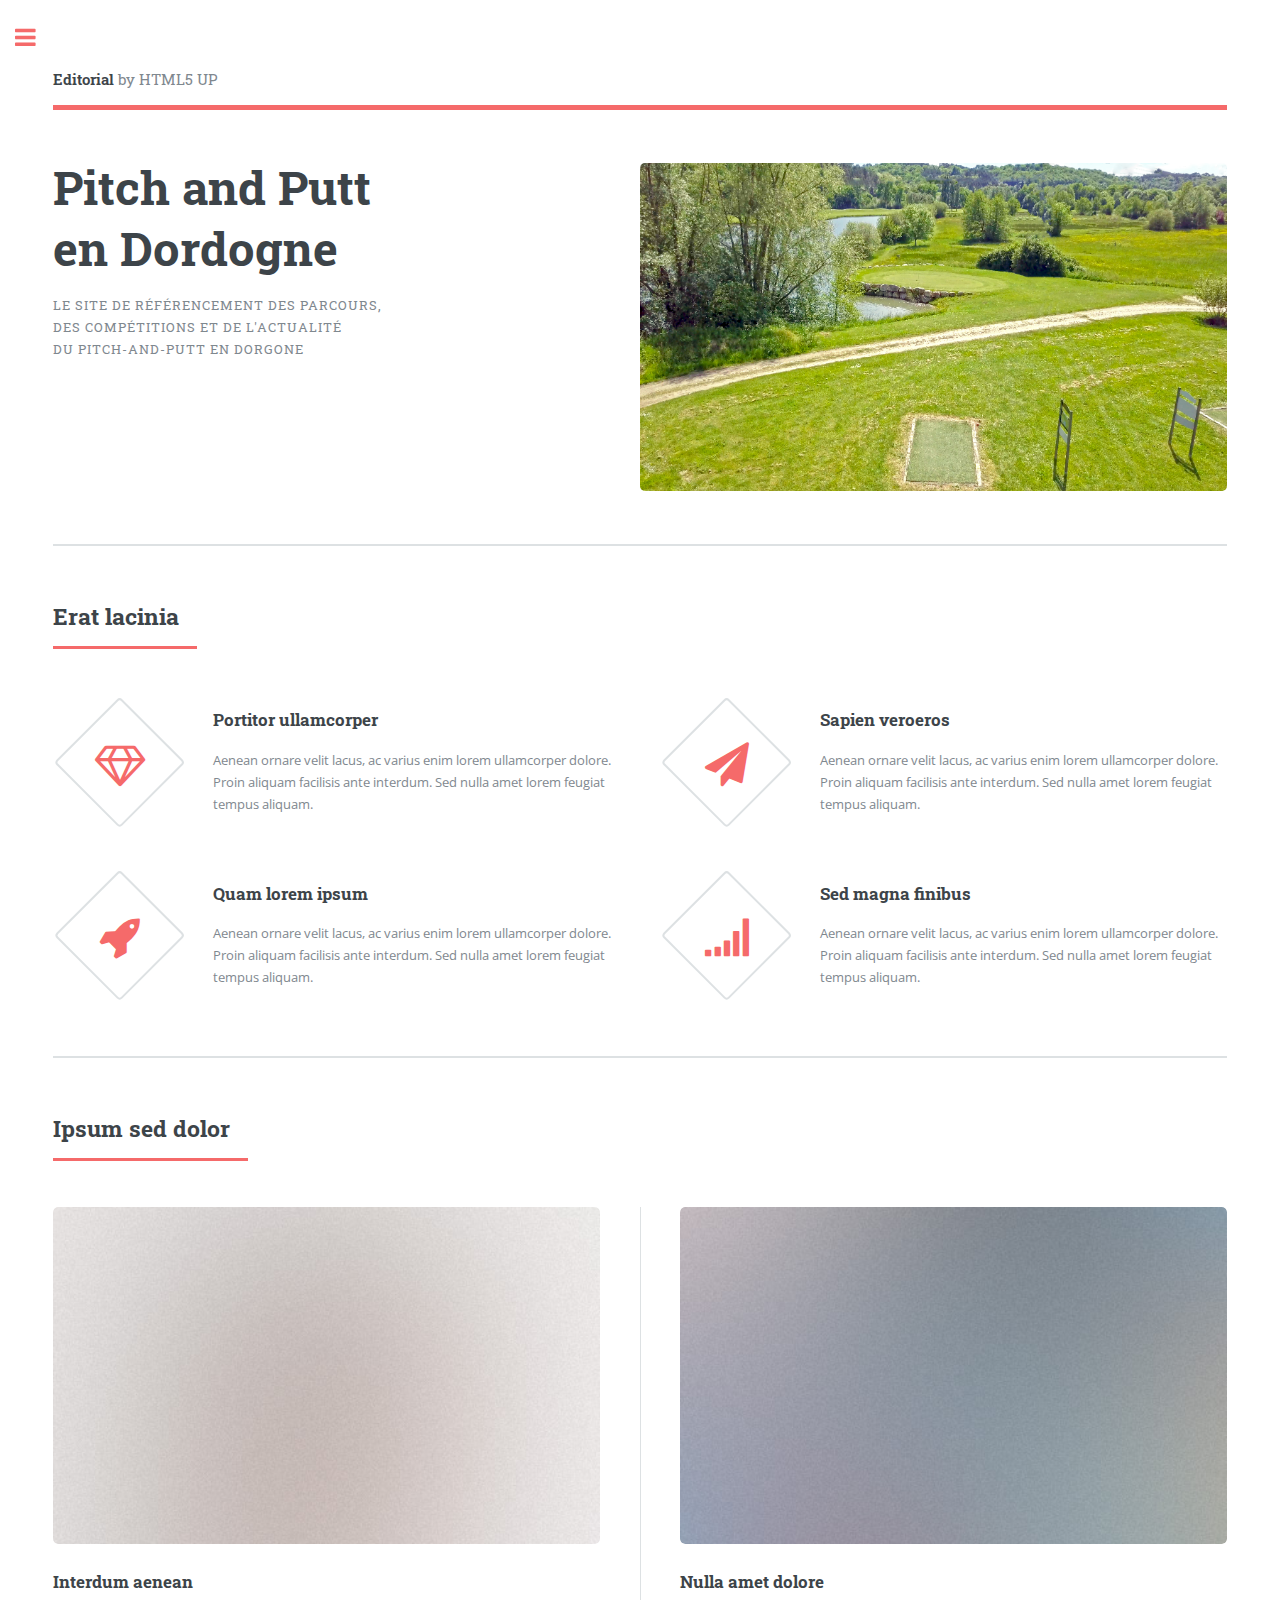
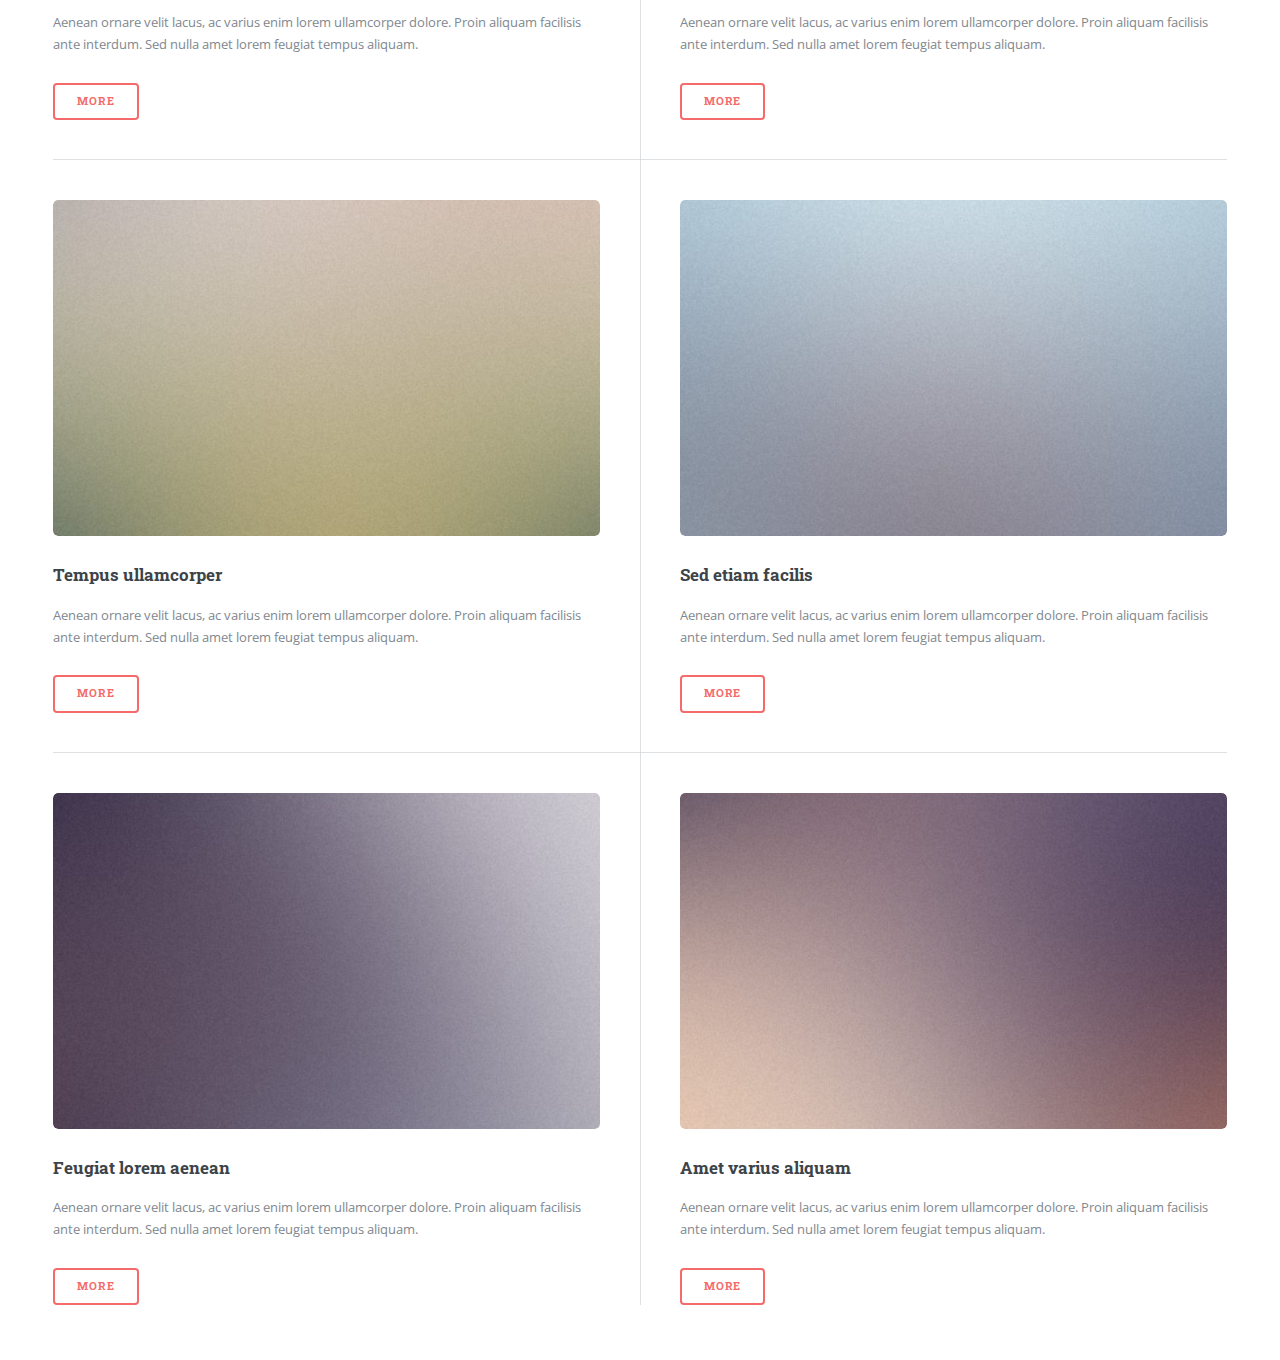
<file: index.html>
<!DOCTYPE HTML>
<!--
	Editorial by HTML5 UP
	html5up.net | @ajlkn
	Free for personal and commercial use under the CCA 3.0 license (html5up.net/license)
-->
<html>
	<head>
		<title>P&amp;P Dordogne</title>
		<meta charset="utf-8" />
		<meta name="viewport" content="width=device-width, initial-scale=1, user-scalable=no" />
		<link rel="stylesheet" href="assets/css/main.css" />
	</head>
	<body class="is-preload">

		<!-- Wrapper -->
			<div id="wrapper">

				<!-- Main -->
					<div id="main">
						<div class="inner">

							<!-- Header -->
								<header id="header">
									<a href="index.html" class="logo"><strong>Editorial</strong> by HTML5 UP</a>
								</header>

							<!-- Banner -->
								<section id="banner">
									<div class="content">
										<header>
											<h1>Pitch and Putt<br />
											en Dordogne</h1>
											<p>Le site de référencement des parcours, <br />des  compétitions et de l'actualité <br />du pitch-and-putt en Dorgone  </p>
										</header>
									</div>
									<span class="image fit">
										<img src="images/perigueux_trou_5.png" alt="" />
									</span>
								</section>

							<!-- Section -->
								<section>
									<header class="major">
										<h2>Erat lacinia</h2>
									</header>
									<div class="features">
										<article>
											<span class="icon fa-diamond"></span>
											<div class="content">
												<h3>Portitor ullamcorper</h3>
												<p>Aenean ornare velit lacus, ac varius enim lorem ullamcorper dolore. Proin aliquam facilisis ante interdum. Sed nulla amet lorem feugiat tempus aliquam.</p>
											</div>
										</article>
										<article>
											<span class="icon fa-paper-plane"></span>
											<div class="content">
												<h3>Sapien veroeros</h3>
												<p>Aenean ornare velit lacus, ac varius enim lorem ullamcorper dolore. Proin aliquam facilisis ante interdum. Sed nulla amet lorem feugiat tempus aliquam.</p>
											</div>
										</article>
										<article>
											<span class="icon fa-rocket"></span>
											<div class="content">
												<h3>Quam lorem ipsum</h3>
												<p>Aenean ornare velit lacus, ac varius enim lorem ullamcorper dolore. Proin aliquam facilisis ante interdum. Sed nulla amet lorem feugiat tempus aliquam.</p>
											</div>
										</article>
										<article>
											<span class="icon fa-signal"></span>
											<div class="content">
												<h3>Sed magna finibus</h3>
												<p>Aenean ornare velit lacus, ac varius enim lorem ullamcorper dolore. Proin aliquam facilisis ante interdum. Sed nulla amet lorem feugiat tempus aliquam.</p>
											</div>
										</article>
									</div>
								</section>

							<!-- Section -->
								<section>
									<header class="major">
										<h2>Ipsum sed dolor</h2>
									</header>
									<div class="posts">
										<article>
											<a href="#" class="image"><img src="images/pic01.jpg" alt="" /></a>
											<h3>Interdum aenean</h3>
											<p>Aenean ornare velit lacus, ac varius enim lorem ullamcorper dolore. Proin aliquam facilisis ante interdum. Sed nulla amet lorem feugiat tempus aliquam.</p>
											<ul class="actions">
												<li><a href="#" class="button">More</a></li>
											</ul>
										</article>
										<article>
											<a href="#" class="image"><img src="images/pic02.jpg" alt="" /></a>
											<h3>Nulla amet dolore</h3>
											<p>Aenean ornare velit lacus, ac varius enim lorem ullamcorper dolore. Proin aliquam facilisis ante interdum. Sed nulla amet lorem feugiat tempus aliquam.</p>
											<ul class="actions">
												<li><a href="#" class="button">More</a></li>
											</ul>
										</article>
										<article>
											<a href="#" class="image"><img src="images/pic03.jpg" alt="" /></a>
											<h3>Tempus ullamcorper</h3>
											<p>Aenean ornare velit lacus, ac varius enim lorem ullamcorper dolore. Proin aliquam facilisis ante interdum. Sed nulla amet lorem feugiat tempus aliquam.</p>
											<ul class="actions">
												<li><a href="#" class="button">More</a></li>
											</ul>
										</article>
										<article>
											<a href="#" class="image"><img src="images/pic04.jpg" alt="" /></a>
											<h3>Sed etiam facilis</h3>
											<p>Aenean ornare velit lacus, ac varius enim lorem ullamcorper dolore. Proin aliquam facilisis ante interdum. Sed nulla amet lorem feugiat tempus aliquam.</p>
											<ul class="actions">
												<li><a href="#" class="button">More</a></li>
											</ul>
										</article>
										<article>
											<a href="#" class="image"><img src="images/pic05.jpg" alt="" /></a>
											<h3>Feugiat lorem aenean</h3>
											<p>Aenean ornare velit lacus, ac varius enim lorem ullamcorper dolore. Proin aliquam facilisis ante interdum. Sed nulla amet lorem feugiat tempus aliquam.</p>
											<ul class="actions">
												<li><a href="#" class="button">More</a></li>
											</ul>
										</article>
										<article>
											<a href="#" class="image"><img src="images/pic06.jpg" alt="" /></a>
											<h3>Amet varius aliquam</h3>
											<p>Aenean ornare velit lacus, ac varius enim lorem ullamcorper dolore. Proin aliquam facilisis ante interdum. Sed nulla amet lorem feugiat tempus aliquam.</p>
											<ul class="actions">
												<li><a href="#" class="button">More</a></li>
											</ul>
										</article>
									</div>
								</section>

						</div>
					</div>

				<!-- Sidebar -->
					<div id="sidebar">
						<div class="inner">

							<!-- Search -->
								<section id="search" class="alt">
									<form method="post" action="#">
										<input type="text" name="query" id="query" placeholder="Search" />
									</form>
								</section>

							<!-- Menu -->
								<nav id="menu">
									<header class="major">
										<h2>Menu</h2>
									</header>
									<ul>
										<li><a href="index.html">Accueil</a></li>
										<li><a href="generic.html">Actualités</a></li>
										<li>
											<span class="opener">5ème Challenge</span>
											<ul>
												<li><a href="calendrier.html">Calendrier</a></li>
												<li><a href="#">Règlement</a></li>
												<li>
													<span class="opener">Résultats</span>
													<ul>
														<li><a href="elements.html">La Forge</a></li>
														<li><a href="elements.html">Périgueux</a></li>
													</ul>
												</li>
												<li><a href="#">Participation</a></li>
												<li><a href="#">Meilleures cartes</a></li>
											</ul>
										</li>
										<li>
											<span class="opener">Les parcours</span>
											<ul>
												<li><a href="elements.html">Périgueux</a></li>
											</ul>
										</li>
									</ul>
								</nav>
							<!-- Section -->
								<section>
									<header classe="major">
										<h2>Prochaine compétition</h2>
									</header>
									<div class="box">
										<p>Samedi 7 juillet à Périgueux</p>
									</div>
								</section>
							<!-- Section -->
								<section>
									<header class="major">
										<h2>Derniers posts</h2>
									</header>
									<div class="mini-posts">
										<article>
											<a href="#" class="image"><img src="images/pic07.jpg" alt="" /></a>
											<p>La compétition de Pitch and Putt au golf d'Essendieras prévue le 1er juillet est reportée à une date ultérieure.</p>
										</article>
										<article>
											<a href="#" class="image"><img src="images/pic08.jpg" alt="" /></a>
											<p>Aenean ornare velit lacus, ac varius enim lorem ullamcorper dolore aliquam.</p>
										</article>
									</div>
								</section>

							<!-- Section -->
								<section>
									<header class="major">
										<h2>Nous contacter</h2>
									</header>
									<p>Pour toute remarque ou question, envoyer un mail à l'adresse suivante : </p>
									<ul class="contact">
										<li class="fa-envelope-o"><a href="mailto:michel.legall987@gmail.com">michel.legall987@gmail.com</a></li>
									</ul>
								</section>

							<!-- Footer -->
								<footer id="footer">
									<p class="copyright">&copy; Untitled. All rights reserved. Demo Images: <a href="https://unsplash.com">Unsplash</a>. Design: <a href="https://html5up.net">HTML5 UP</a>.</p>
								</footer>

						</div>
					</div>

			</div>

		<!-- Scripts -->
			<script src="assets/js/jquery.min.js"></script>
			<script src="assets/js/browser.min.js"></script>
			<script src="assets/js/breakpoints.min.js"></script>
			<script src="assets/js/util.js"></script>
			<script src="assets/js/main.js"></script>

	</body>
</html>
</file>
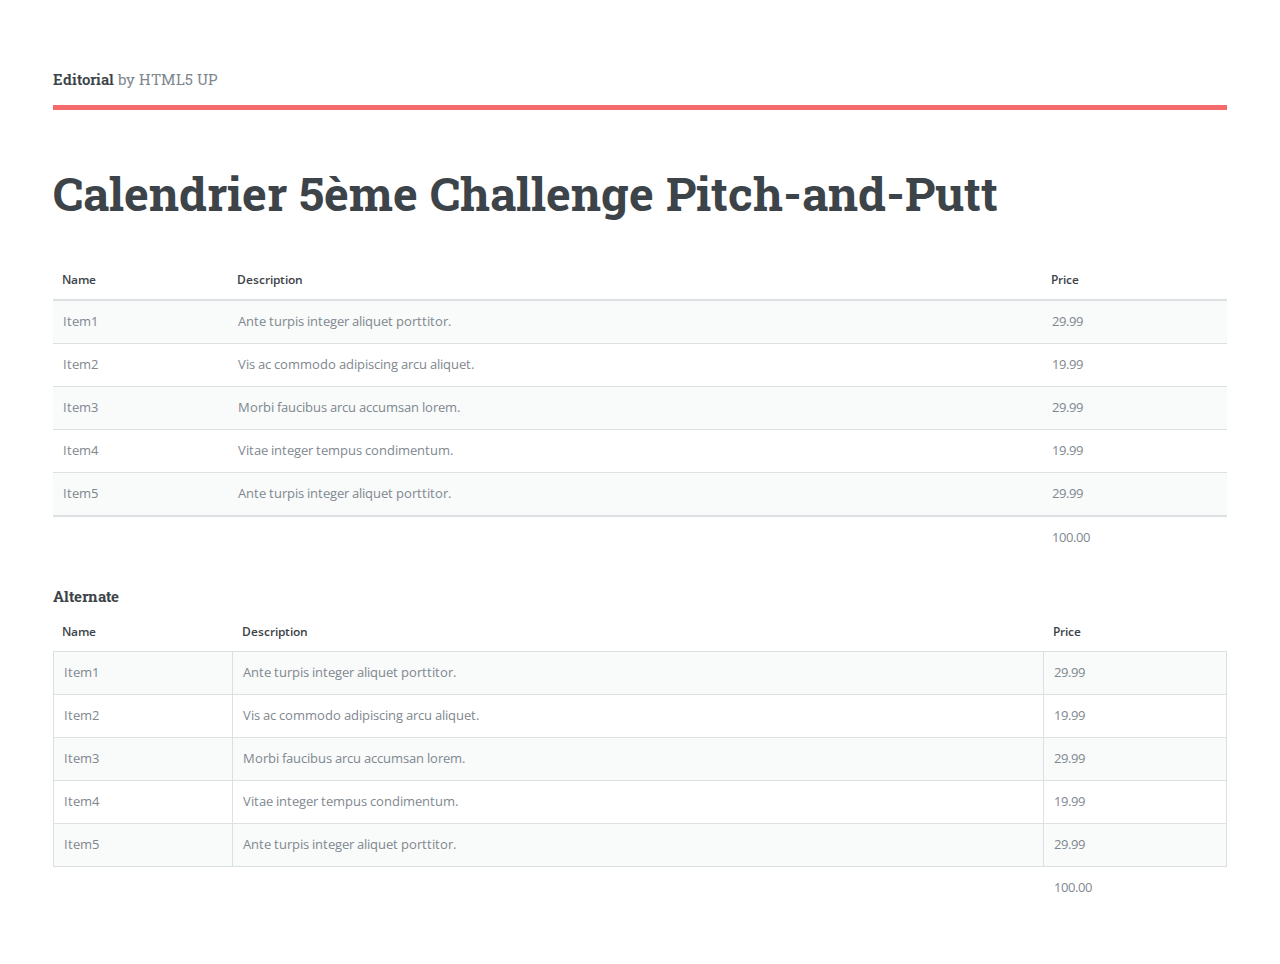
<file: calendrier.html>
<!DOCTYPE HTML>
<!--
	Editorial by HTML5 UP
	html5up.net | @ajlkn
	Free for personal and commercial use under the CCA 3.0 license (html5up.net/license)
-->
<html>
	<head>
		<title>Elements - Editorial by HTML5 UP</title>
		<meta charset="utf-8" />
		<meta name="viewport" content="width=device-width, initial-scale=1, user-scalable=no" />
		<link rel="stylesheet" href="assets/css/main.css" />
	</head>
	<body class="is-preload">

		<!-- Wrapper -->
			<div id="wrapper">

				<!-- Main -->
					<div id="main">
						<div class="inner">

							<!-- Header -->
								<header id="header">
									<a href="index.html" class="logo"><strong>Editorial</strong> by HTML5 UP</a>
								</header>

							<!-- Content -->
								<section>
									<header class="main">
										<h1>Calendrier 5ème Challenge Pitch-and-Putt</h1>
									</header>

											<!-- Table -->
													<div class="table-wrapper">
														<table>
															<thead>
																<tr>
																	<th>Name</th>
																	<th>Description</th>
																	<th>Price</th>
																</tr>
															</thead>
															<tbody>
																<tr>
																	<td>Item1</td>
																	<td>Ante turpis integer aliquet porttitor.</td>
																	<td>29.99</td>
																</tr>
																<tr>
																	<td>Item2</td>
																	<td>Vis ac commodo adipiscing arcu aliquet.</td>
																	<td>19.99</td>
																</tr>
																<tr>
																	<td>Item3</td>
																	<td> Morbi faucibus arcu accumsan lorem.</td>
																	<td>29.99</td>
																</tr>
																<tr>
																	<td>Item4</td>
																	<td>Vitae integer tempus condimentum.</td>
																	<td>19.99</td>
																</tr>
																<tr>
																	<td>Item5</td>
																	<td>Ante turpis integer aliquet porttitor.</td>
																	<td>29.99</td>
																</tr>
															</tbody>
															<tfoot>
																<tr>
																	<td colspan="2"></td>
																	<td>100.00</td>
																</tr>
															</tfoot>
														</table>
													</div>

													<h4>Alternate</h4>
													<div class="table-wrapper">
														<table class="alt">
															<thead>
																<tr>
																	<th>Name</th>
																	<th>Description</th>
																	<th>Price</th>
																</tr>
															</thead>
															<tbody>
																<tr>
																	<td>Item1</td>
																	<td>Ante turpis integer aliquet porttitor.</td>
																	<td>29.99</td>
																</tr>
																<tr>
																	<td>Item2</td>
																	<td>Vis ac commodo adipiscing arcu aliquet.</td>
																	<td>19.99</td>
																</tr>
																<tr>
																	<td>Item3</td>
																	<td> Morbi faucibus arcu accumsan lorem.</td>
																	<td>29.99</td>
																</tr>
																<tr>
																	<td>Item4</td>
																	<td>Vitae integer tempus condimentum.</td>
																	<td>19.99</td>
																</tr>
																<tr>
																	<td>Item5</td>
																	<td>Ante turpis integer aliquet porttitor.</td>
																	<td>29.99</td>
																</tr>
															</tbody>
															<tfoot>
																<tr>
																	<td colspan="2"></td>
																	<td>100.00</td>
																</tr>
															</tfoot>
														</table>
													</div>

											</div>
								</section>
						</div>
					</div>
			</div>
		<!-- Scripts -->
			<script src="assets/js/jquery.min.js"></script>
			<script src="assets/js/browser.min.js"></script>
			<script src="assets/js/breakpoints.min.js"></script>
			<script src="assets/js/util.js"></script>
			<script src="assets/js/main.js"></script>

	</body>
</html>
</file>
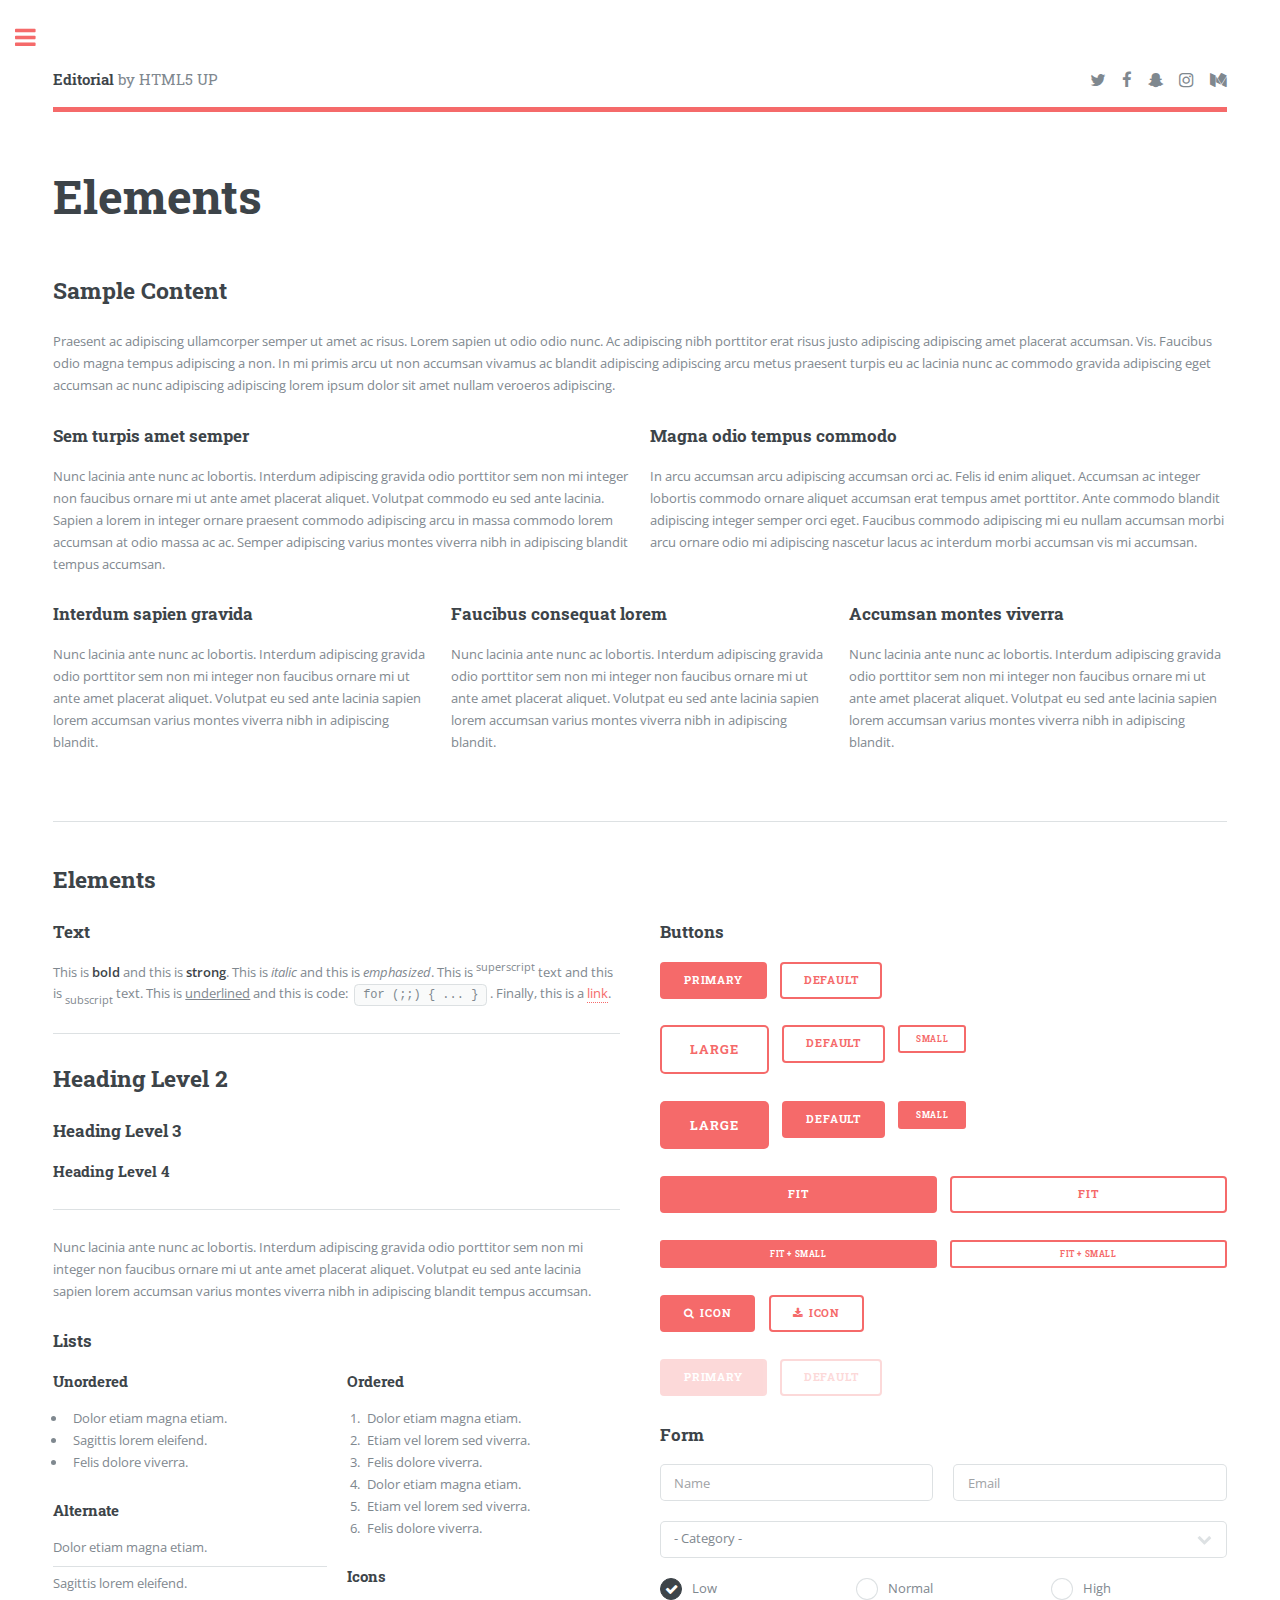
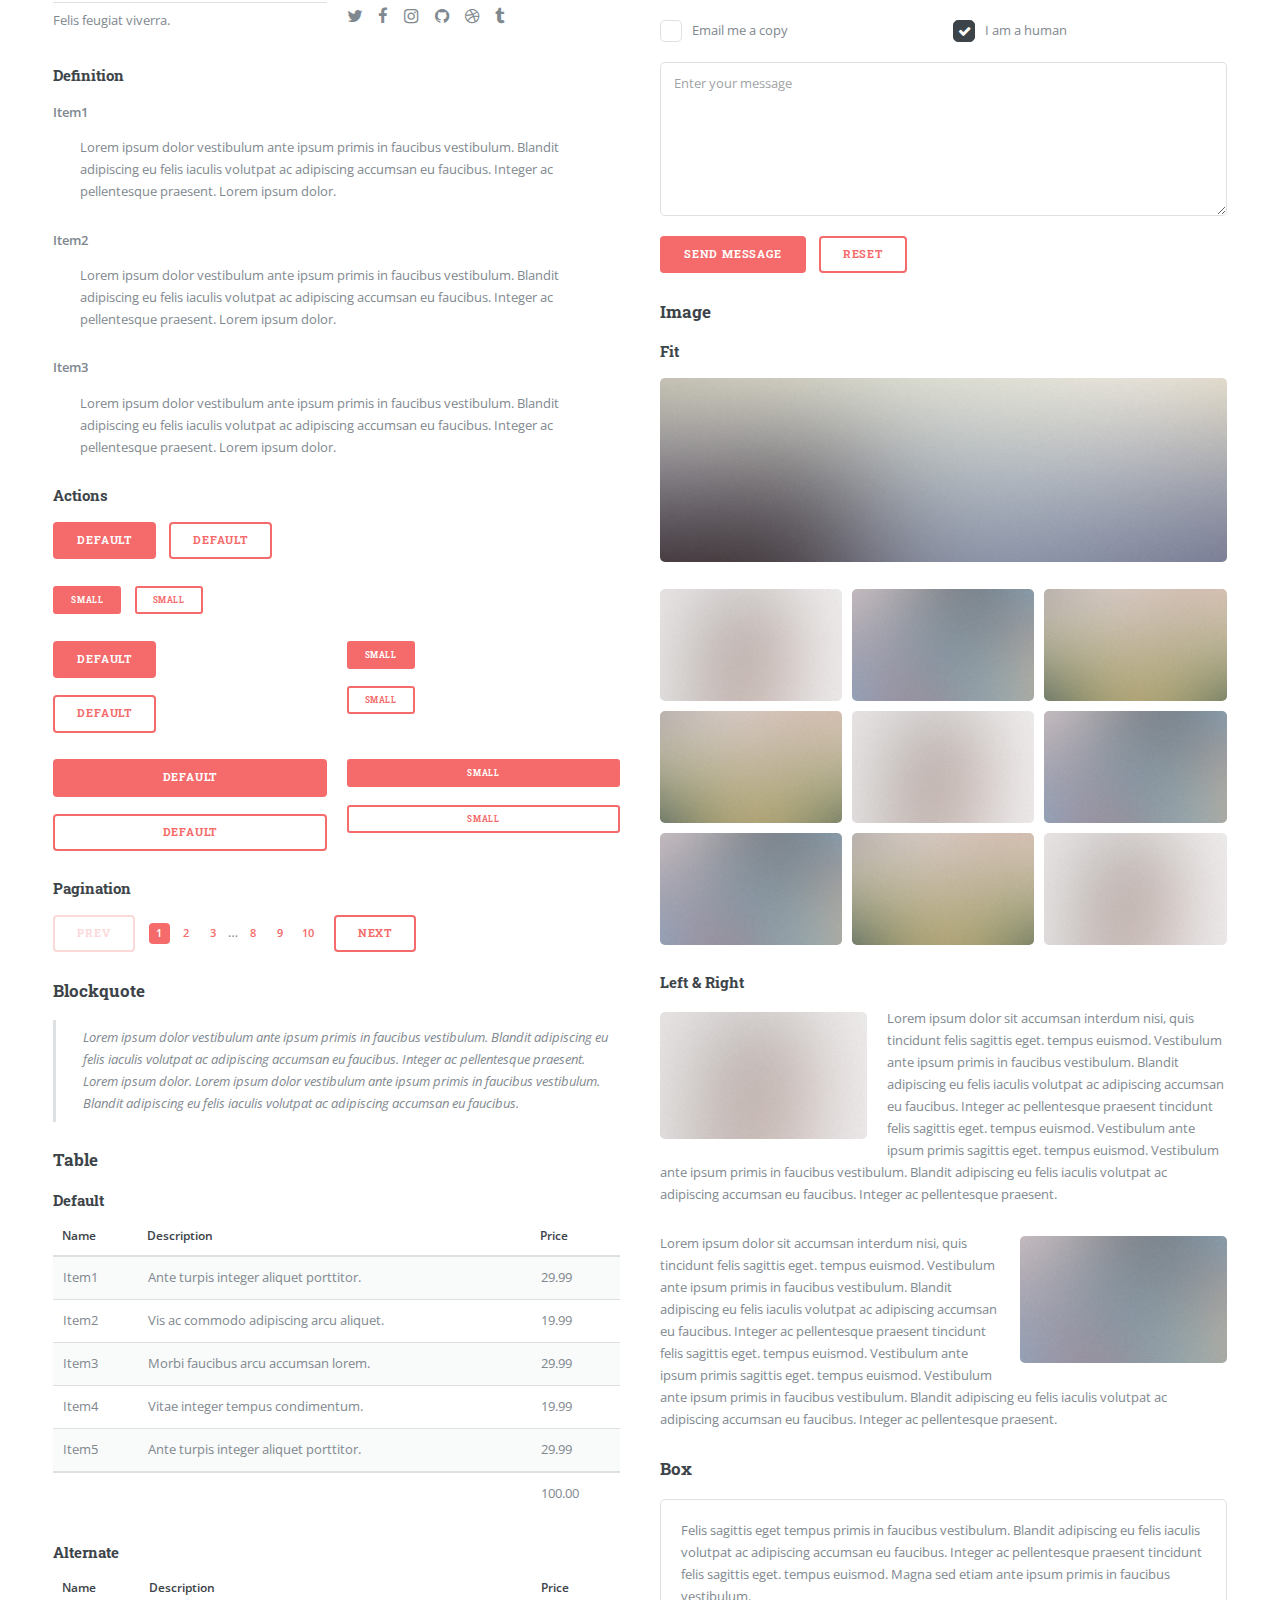
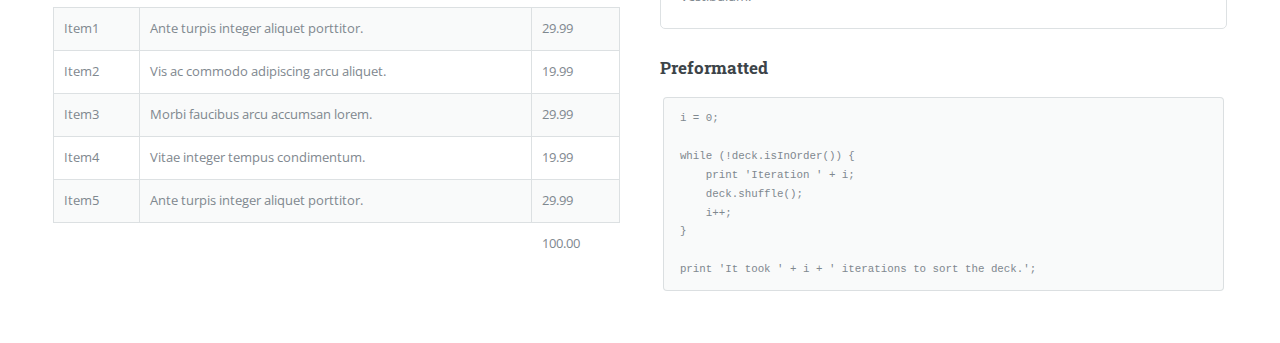
<file: elements.html>
<!DOCTYPE HTML>
<!--
	Editorial by HTML5 UP
	html5up.net | @ajlkn
	Free for personal and commercial use under the CCA 3.0 license (html5up.net/license)
-->
<html>
	<head>
		<title>Elements - Editorial by HTML5 UP</title>
		<meta charset="utf-8" />
		<meta name="viewport" content="width=device-width, initial-scale=1, user-scalable=no" />
		<link rel="stylesheet" href="assets/css/main.css" />
	</head>
	<body class="is-preload">

		<!-- Wrapper -->
			<div id="wrapper">

				<!-- Main -->
					<div id="main">
						<div class="inner">

							<!-- Header -->
								<header id="header">
									<a href="index.html" class="logo"><strong>Editorial</strong> by HTML5 UP</a>
									<ul class="icons">
										<li><a href="#" class="icon fa-twitter"><span class="label">Twitter</span></a></li>
										<li><a href="#" class="icon fa-facebook"><span class="label">Facebook</span></a></li>
										<li><a href="#" class="icon fa-snapchat-ghost"><span class="label">Snapchat</span></a></li>
										<li><a href="#" class="icon fa-instagram"><span class="label">Instagram</span></a></li>
										<li><a href="#" class="icon fa-medium"><span class="label">Medium</span></a></li>
									</ul>
								</header>

							<!-- Content -->
								<section>
									<header class="main">
										<h1>Elements</h1>
									</header>

									<!-- Content -->
										<h2 id="content">Sample Content</h2>
										<p>Praesent ac adipiscing ullamcorper semper ut amet ac risus. Lorem sapien ut odio odio nunc. Ac adipiscing nibh porttitor erat risus justo adipiscing adipiscing amet placerat accumsan. Vis. Faucibus odio magna tempus adipiscing a non. In mi primis arcu ut non accumsan vivamus ac blandit adipiscing adipiscing arcu metus praesent turpis eu ac lacinia nunc ac commodo gravida adipiscing eget accumsan ac nunc adipiscing adipiscing lorem ipsum dolor sit amet nullam veroeros adipiscing.</p>
										<div class="row">
											<div class="col-6 col-12-small">
												<h3>Sem turpis amet semper</h3>
												<p>Nunc lacinia ante nunc ac lobortis. Interdum adipiscing gravida odio porttitor sem non mi integer non faucibus ornare mi ut ante amet placerat aliquet. Volutpat commodo eu sed ante lacinia. Sapien a lorem in integer ornare praesent commodo adipiscing arcu in massa commodo lorem accumsan at odio massa ac ac. Semper adipiscing varius montes viverra nibh in adipiscing blandit tempus accumsan.</p>
											</div>
											<div class="col-6 col-12-small">
												<h3>Magna odio tempus commodo</h3>
												<p>In arcu accumsan arcu adipiscing accumsan orci ac. Felis id enim aliquet. Accumsan ac integer lobortis commodo ornare aliquet accumsan erat tempus amet porttitor. Ante commodo blandit adipiscing integer semper orci eget. Faucibus commodo adipiscing mi eu nullam accumsan morbi arcu ornare odio mi adipiscing nascetur lacus ac interdum morbi accumsan vis mi accumsan.</p>
											</div>
											<!-- Break -->
											<div class="col-4 col-12-medium">
												<h3>Interdum sapien gravida</h3>
												<p>Nunc lacinia ante nunc ac lobortis. Interdum adipiscing gravida odio porttitor sem non mi integer non faucibus ornare mi ut ante amet placerat aliquet. Volutpat eu sed ante lacinia sapien lorem accumsan varius montes viverra nibh in adipiscing blandit.</p>
											</div>
											<div class="col-4 col-12-medium">
												<h3>Faucibus consequat lorem</h3>
												<p>Nunc lacinia ante nunc ac lobortis. Interdum adipiscing gravida odio porttitor sem non mi integer non faucibus ornare mi ut ante amet placerat aliquet. Volutpat eu sed ante lacinia sapien lorem accumsan varius montes viverra nibh in adipiscing blandit.</p>
											</div>
											<div class="col-4 col-12-medium">
												<h3>Accumsan montes viverra</h3>
												<p>Nunc lacinia ante nunc ac lobortis. Interdum adipiscing gravida odio porttitor sem non mi integer non faucibus ornare mi ut ante amet placerat aliquet. Volutpat eu sed ante lacinia sapien lorem accumsan varius montes viverra nibh in adipiscing blandit.</p>
											</div>
										</div>

									<hr class="major" />

									<!-- Elements -->
										<h2 id="elements">Elements</h2>
										<div class="row gtr-200">
											<div class="col-6 col-12-medium">

												<!-- Text stuff -->
													<h3>Text</h3>
													<p>This is <b>bold</b> and this is <strong>strong</strong>. This is <i>italic</i> and this is <em>emphasized</em>.
													This is <sup>superscript</sup> text and this is <sub>subscript</sub> text.
													This is <u>underlined</u> and this is code: <code>for (;;) { ... }</code>.
													Finally, this is a <a href="#">link</a>.</p>
													<hr />
													<h2>Heading Level 2</h2>
													<h3>Heading Level 3</h3>
													<h4>Heading Level 4</h4>
													<hr />
													<p>Nunc lacinia ante nunc ac lobortis. Interdum adipiscing gravida odio porttitor sem non mi integer non faucibus ornare mi ut ante amet placerat aliquet. Volutpat eu sed ante lacinia sapien lorem accumsan varius montes viverra nibh in adipiscing blandit tempus accumsan.</p>

												<!-- Lists -->
													<h3>Lists</h3>
													<div class="row">
														<div class="col-6 col-12-small">

															<h4>Unordered</h4>
															<ul>
																<li>Dolor etiam magna etiam.</li>
																<li>Sagittis lorem eleifend.</li>
																<li>Felis dolore viverra.</li>
															</ul>

															<h4>Alternate</h4>
															<ul class="alt">
																<li>Dolor etiam magna etiam.</li>
																<li>Sagittis lorem eleifend.</li>
																<li>Felis feugiat viverra.</li>
															</ul>

														</div>
														<div class="col-6 col-12-small">

															<h4>Ordered</h4>
															<ol>
																<li>Dolor etiam magna etiam.</li>
																<li>Etiam vel lorem sed viverra.</li>
																<li>Felis dolore viverra.</li>
																<li>Dolor etiam magna etiam.</li>
																<li>Etiam vel lorem sed viverra.</li>
																<li>Felis dolore viverra.</li>
															</ol>

															<h4>Icons</h4>
															<ul class="icons">
																<li><a href="#" class="icon fa-twitter"><span class="label">Twitter</span></a></li>
																<li><a href="#" class="icon fa-facebook"><span class="label">Facebook</span></a></li>
																<li><a href="#" class="icon fa-instagram"><span class="label">Instagram</span></a></li>
																<li><a href="#" class="icon fa-github"><span class="label">Github</span></a></li>
																<li><a href="#" class="icon fa-dribbble"><span class="label">Dribbble</span></a></li>
																<li><a href="#" class="icon fa-tumblr"><span class="label">Tumblr</span></a></li>
															</ul>

														</div>
													</div>
													<h4>Definition</h4>
													<dl>
														<dt>Item1</dt>
														<dd>
															<p>Lorem ipsum dolor vestibulum ante ipsum primis in faucibus vestibulum. Blandit adipiscing eu felis iaculis volutpat ac adipiscing accumsan eu faucibus. Integer ac pellentesque praesent. Lorem ipsum dolor.</p>
														</dd>
														<dt>Item2</dt>
														<dd>
															<p>Lorem ipsum dolor vestibulum ante ipsum primis in faucibus vestibulum. Blandit adipiscing eu felis iaculis volutpat ac adipiscing accumsan eu faucibus. Integer ac pellentesque praesent. Lorem ipsum dolor.</p>
														</dd>
														<dt>Item3</dt>
														<dd>
															<p>Lorem ipsum dolor vestibulum ante ipsum primis in faucibus vestibulum. Blandit adipiscing eu felis iaculis volutpat ac adipiscing accumsan eu faucibus. Integer ac pellentesque praesent. Lorem ipsum dolor.</p>
														</dd>
													</dl>

													<h4>Actions</h4>
													<ul class="actions">
														<li><a href="#" class="button primary">Default</a></li>
														<li><a href="#" class="button">Default</a></li>
													</ul>
													<ul class="actions small">
														<li><a href="#" class="button primary small">Small</a></li>
														<li><a href="#" class="button small">Small</a></li>
													</ul>
													<div class="row">
														<div class="col-6 col-12-small">
															<ul class="actions stacked">
																<li><a href="#" class="button primary">Default</a></li>
																<li><a href="#" class="button">Default</a></li>
															</ul>
														</div>
														<div class="col-6 col-12-small">
															<ul class="actions stacked">
																<li><a href="#" class="button primary small">Small</a></li>
																<li><a href="#" class="button small">Small</a></li>
															</ul>
														</div>
														<div class="col-6 col-12-small">
															<ul class="actions stacked">
																<li><a href="#" class="button primary fit">Default</a></li>
																<li><a href="#" class="button fit">Default</a></li>
															</ul>
														</div>
														<div class="col-6 col-12-small">
															<ul class="actions stacked">
																<li><a href="#" class="button primary small fit">Small</a></li>
																<li><a href="#" class="button small fit">Small</a></li>
															</ul>
														</div>
													</div>

													<h4>Pagination</h4>
													<ul class="pagination">
														<li><span class="button disabled">Prev</span></li>
														<li><a href="#" class="page active">1</a></li>
														<li><a href="#" class="page">2</a></li>
														<li><a href="#" class="page">3</a></li>
														<li><span>&hellip;</span></li>
														<li><a href="#" class="page">8</a></li>
														<li><a href="#" class="page">9</a></li>
														<li><a href="#" class="page">10</a></li>
														<li><a href="#" class="button">Next</a></li>
													</ul>

												<!-- Blockquote -->
													<h3>Blockquote</h3>
													<blockquote>Lorem ipsum dolor vestibulum ante ipsum primis in faucibus vestibulum. Blandit adipiscing eu felis iaculis volutpat ac adipiscing accumsan eu faucibus. Integer ac pellentesque praesent. Lorem ipsum dolor. Lorem ipsum dolor vestibulum ante ipsum primis in faucibus vestibulum. Blandit adipiscing eu felis iaculis volutpat ac adipiscing accumsan eu faucibus.</blockquote>

												<!-- Table -->
													<h3>Table</h3>

													<h4>Default</h4>
													<div class="table-wrapper">
														<table>
															<thead>
																<tr>
																	<th>Name</th>
																	<th>Description</th>
																	<th>Price</th>
																</tr>
															</thead>
															<tbody>
																<tr>
																	<td>Item1</td>
																	<td>Ante turpis integer aliquet porttitor.</td>
																	<td>29.99</td>
																</tr>
																<tr>
																	<td>Item2</td>
																	<td>Vis ac commodo adipiscing arcu aliquet.</td>
																	<td>19.99</td>
																</tr>
																<tr>
																	<td>Item3</td>
																	<td> Morbi faucibus arcu accumsan lorem.</td>
																	<td>29.99</td>
																</tr>
																<tr>
																	<td>Item4</td>
																	<td>Vitae integer tempus condimentum.</td>
																	<td>19.99</td>
																</tr>
																<tr>
																	<td>Item5</td>
																	<td>Ante turpis integer aliquet porttitor.</td>
																	<td>29.99</td>
																</tr>
															</tbody>
															<tfoot>
																<tr>
																	<td colspan="2"></td>
																	<td>100.00</td>
																</tr>
															</tfoot>
														</table>
													</div>

													<h4>Alternate</h4>
													<div class="table-wrapper">
														<table class="alt">
															<thead>
																<tr>
																	<th>Name</th>
																	<th>Description</th>
																	<th>Price</th>
																</tr>
															</thead>
															<tbody>
																<tr>
																	<td>Item1</td>
																	<td>Ante turpis integer aliquet porttitor.</td>
																	<td>29.99</td>
																</tr>
																<tr>
																	<td>Item2</td>
																	<td>Vis ac commodo adipiscing arcu aliquet.</td>
																	<td>19.99</td>
																</tr>
																<tr>
																	<td>Item3</td>
																	<td> Morbi faucibus arcu accumsan lorem.</td>
																	<td>29.99</td>
																</tr>
																<tr>
																	<td>Item4</td>
																	<td>Vitae integer tempus condimentum.</td>
																	<td>19.99</td>
																</tr>
																<tr>
																	<td>Item5</td>
																	<td>Ante turpis integer aliquet porttitor.</td>
																	<td>29.99</td>
																</tr>
															</tbody>
															<tfoot>
																<tr>
																	<td colspan="2"></td>
																	<td>100.00</td>
																</tr>
															</tfoot>
														</table>
													</div>

											</div>
											<div class="col-6 col-12-medium">

												<!-- Buttons -->
													<h3>Buttons</h3>
													<ul class="actions">
														<li><a href="#" class="button primary">Primary</a></li>
														<li><a href="#" class="button">Default</a></li>
													</ul>
													<ul class="actions">
														<li><a href="#" class="button large">Large</a></li>
														<li><a href="#" class="button">Default</a></li>
														<li><a href="#" class="button small">Small</a></li>
													</ul>
													<ul class="actions">
														<li><a href="#" class="button primary large">Large</a></li>
														<li><a href="#" class="button primary">Default</a></li>
														<li><a href="#" class="button primary small">Small</a></li>
													</ul>
													<ul class="actions fit">
														<li><a href="#" class="button primary fit">Fit</a></li>
														<li><a href="#" class="button fit">Fit</a></li>
													</ul>
													<ul class="actions fit small">
														<li><a href="#" class="button primary fit small">Fit + Small</a></li>
														<li><a href="#" class="button fit small">Fit + Small</a></li>
													</ul>
													<ul class="actions">
														<li><a href="#" class="button primary icon fa-search">Icon</a></li>
														<li><a href="#" class="button icon fa-download">Icon</a></li>
													</ul>
													<ul class="actions">
														<li><span class="button primary disabled">Primary</span></li>
														<li><span class="button disabled">Default</span></li>
													</ul>

												<!-- Form -->
													<h3>Form</h3>

													<form method="post" action="#">
														<div class="row gtr-uniform">
															<div class="col-6 col-12-xsmall">
																<input type="text" name="demo-name" id="demo-name" value="" placeholder="Name" />
															</div>
															<div class="col-6 col-12-xsmall">
																<input type="email" name="demo-email" id="demo-email" value="" placeholder="Email" />
															</div>
															<!-- Break -->
															<div class="col-12">
																<select name="demo-category" id="demo-category">
																	<option value="">- Category -</option>
																	<option value="1">Manufacturing</option>
																	<option value="1">Shipping</option>
																	<option value="1">Administration</option>
																	<option value="1">Human Resources</option>
																</select>
															</div>
															<!-- Break -->
															<div class="col-4 col-12-small">
																<input type="radio" id="demo-priority-low" name="demo-priority" checked>
																<label for="demo-priority-low">Low</label>
															</div>
															<div class="col-4 col-12-small">
																<input type="radio" id="demo-priority-normal" name="demo-priority">
																<label for="demo-priority-normal">Normal</label>
															</div>
															<div class="col-4 col-12-small">
																<input type="radio" id="demo-priority-high" name="demo-priority">
																<label for="demo-priority-high">High</label>
															</div>
															<!-- Break -->
															<div class="col-6 col-12-small">
																<input type="checkbox" id="demo-copy" name="demo-copy">
																<label for="demo-copy">Email me a copy</label>
															</div>
															<div class="col-6 col-12-small">
																<input type="checkbox" id="demo-human" name="demo-human" checked>
																<label for="demo-human">I am a human</label>
															</div>
															<!-- Break -->
															<div class="col-12">
																<textarea name="demo-message" id="demo-message" placeholder="Enter your message" rows="6"></textarea>
															</div>
															<!-- Break -->
															<div class="col-12">
																<ul class="actions">
																	<li><input type="submit" value="Send Message" class="primary" /></li>
																	<li><input type="reset" value="Reset" /></li>
																</ul>
															</div>
														</div>
													</form>

												<!-- Image -->
													<h3>Image</h3>

													<h4>Fit</h4>
													<span class="image fit"><img src="images/pic11.jpg" alt="" /></span>
													<div class="box alt">
														<div class="row gtr-50 gtr-uniform">
															<div class="col-4"><span class="image fit"><img src="images/pic01.jpg" alt="" /></span></div>
															<div class="col-4"><span class="image fit"><img src="images/pic02.jpg" alt="" /></span></div>
															<div class="col-4"><span class="image fit"><img src="images/pic03.jpg" alt="" /></span></div>
															<!-- Break -->
															<div class="col-4"><span class="image fit"><img src="images/pic03.jpg" alt="" /></span></div>
															<div class="col-4"><span class="image fit"><img src="images/pic01.jpg" alt="" /></span></div>
															<div class="col-4"><span class="image fit"><img src="images/pic02.jpg" alt="" /></span></div>
															<!-- Break -->
															<div class="col-4"><span class="image fit"><img src="images/pic02.jpg" alt="" /></span></div>
															<div class="col-4"><span class="image fit"><img src="images/pic03.jpg" alt="" /></span></div>
															<div class="col-4"><span class="image fit"><img src="images/pic01.jpg" alt="" /></span></div>
														</div>
													</div>

													<h4>Left &amp; Right</h4>
													<p><span class="image left"><img src="images/pic01.jpg" alt="" /></span>Lorem ipsum dolor sit accumsan interdum nisi, quis tincidunt felis sagittis eget. tempus euismod. Vestibulum ante ipsum primis in faucibus vestibulum. Blandit adipiscing eu felis iaculis volutpat ac adipiscing accumsan eu faucibus. Integer ac pellentesque praesent tincidunt felis sagittis eget. tempus euismod. Vestibulum ante ipsum primis sagittis eget. tempus euismod. Vestibulum ante ipsum primis in faucibus vestibulum. Blandit adipiscing eu felis iaculis volutpat ac adipiscing accumsan eu faucibus. Integer ac pellentesque praesent.</p>
													<p><span class="image right"><img src="images/pic02.jpg" alt="" /></span>Lorem ipsum dolor sit accumsan interdum nisi, quis tincidunt felis sagittis eget. tempus euismod. Vestibulum ante ipsum primis in faucibus vestibulum. Blandit adipiscing eu felis iaculis volutpat ac adipiscing accumsan eu faucibus. Integer ac pellentesque praesent tincidunt felis sagittis eget. tempus euismod. Vestibulum ante ipsum primis sagittis eget. tempus euismod. Vestibulum ante ipsum primis in faucibus vestibulum. Blandit adipiscing eu felis iaculis volutpat ac adipiscing accumsan eu faucibus. Integer ac pellentesque praesent.</p>

												<!-- Box -->
													<h3>Box</h3>
													<div class="box">
														<p>Felis sagittis eget tempus primis in faucibus vestibulum. Blandit adipiscing eu felis iaculis volutpat ac adipiscing accumsan eu faucibus. Integer ac pellentesque praesent tincidunt felis sagittis eget. tempus euismod. Magna sed etiam ante ipsum primis in faucibus vestibulum.</p>
													</div>

												<!-- Preformatted Code -->
													<h3>Preformatted</h3>
													<pre><code>i = 0;

while (!deck.isInOrder()) {
    print 'Iteration ' + i;
    deck.shuffle();
    i++;
}

print 'It took ' + i + ' iterations to sort the deck.';
</code></pre>

											</div>
										</div>

								</section>

						</div>
					</div>

				<!-- Sidebar -->
					<div id="sidebar">
						<div class="inner">

							<!-- Search -->
								<section id="search" class="alt">
									<form method="post" action="#">
										<input type="text" name="query" id="query" placeholder="Search" />
									</form>
								</section>

							<!-- Menu -->
								<nav id="menu">
									<header class="major">
										<h2>Menu</h2>
									</header>
									<ul>
										<li><a href="index.html">Homepage</a></li>
										<li><a href="generic.html">Generic</a></li>
										<li><a href="elements.html">Elements</a></li>
										<li>
											<span class="opener">Submenu</span>
											<ul>
												<li><a href="#">Lorem Dolor</a></li>
												<li><a href="#">Ipsum Adipiscing</a></li>
												<li><a href="#">Tempus Magna</a></li>
												<li><a href="#">Feugiat Veroeros</a></li>
											</ul>
										</li>
										<li><a href="#">Etiam Dolore</a></li>
										<li><a href="#">Adipiscing</a></li>
										<li>
											<span class="opener">Another Submenu</span>
											<ul>
												<li><a href="#">Lorem Dolor</a></li>
												<li><a href="#">Ipsum Adipiscing</a></li>
												<li><a href="#">Tempus Magna</a></li>
												<li><a href="#">Feugiat Veroeros</a></li>
											</ul>
										</li>
										<li><a href="#">Maximus Erat</a></li>
										<li><a href="#">Sapien Mauris</a></li>
										<li><a href="#">Amet Lacinia</a></li>
									</ul>
								</nav>

							<!-- Section -->
								<section>
									<header class="major">
										<h2>Ante interdum</h2>
									</header>
									<div class="mini-posts">
										<article>
											<a href="#" class="image"><img src="images/pic07.jpg" alt="" /></a>
											<p>Aenean ornare velit lacus, ac varius enim lorem ullamcorper dolore aliquam.</p>
										</article>
										<article>
											<a href="#" class="image"><img src="images/pic08.jpg" alt="" /></a>
											<p>Aenean ornare velit lacus, ac varius enim lorem ullamcorper dolore aliquam.</p>
										</article>
										<article>
											<a href="#" class="image"><img src="images/pic09.jpg" alt="" /></a>
											<p>Aenean ornare velit lacus, ac varius enim lorem ullamcorper dolore aliquam.</p>
										</article>
									</div>
									<ul class="actions">
										<li><a href="#" class="button">More</a></li>
									</ul>
								</section>

							<!-- Section -->
								<section>
									<header class="major">
										<h2>Get in touch</h2>
									</header>
									<p>Sed varius enim lorem ullamcorper dolore aliquam aenean ornare velit lacus, ac varius enim lorem ullamcorper dolore. Proin sed aliquam facilisis ante interdum. Sed nulla amet lorem feugiat tempus aliquam.</p>
									<ul class="contact">
										<li class="fa-envelope-o"><a href="#">information@untitled.tld</a></li>
										<li class="fa-phone">(000) 000-0000</li>
										<li class="fa-home">1234 Somewhere Road #8254<br />
										Nashville, TN 00000-0000</li>
									</ul>
								</section>

							<!-- Footer -->
								<footer id="footer">
									<p class="copyright">&copy; Untitled. All rights reserved. Demo Images: <a href="https://unsplash.com">Unsplash</a>. Design: <a href="https://html5up.net">HTML5 UP</a>.</p>
								</footer>

						</div>
					</div>

			</div>

		<!-- Scripts -->
			<script src="assets/js/jquery.min.js"></script>
			<script src="assets/js/browser.min.js"></script>
			<script src="assets/js/breakpoints.min.js"></script>
			<script src="assets/js/util.js"></script>
			<script src="assets/js/main.js"></script>

	</body>
</html>
</file>
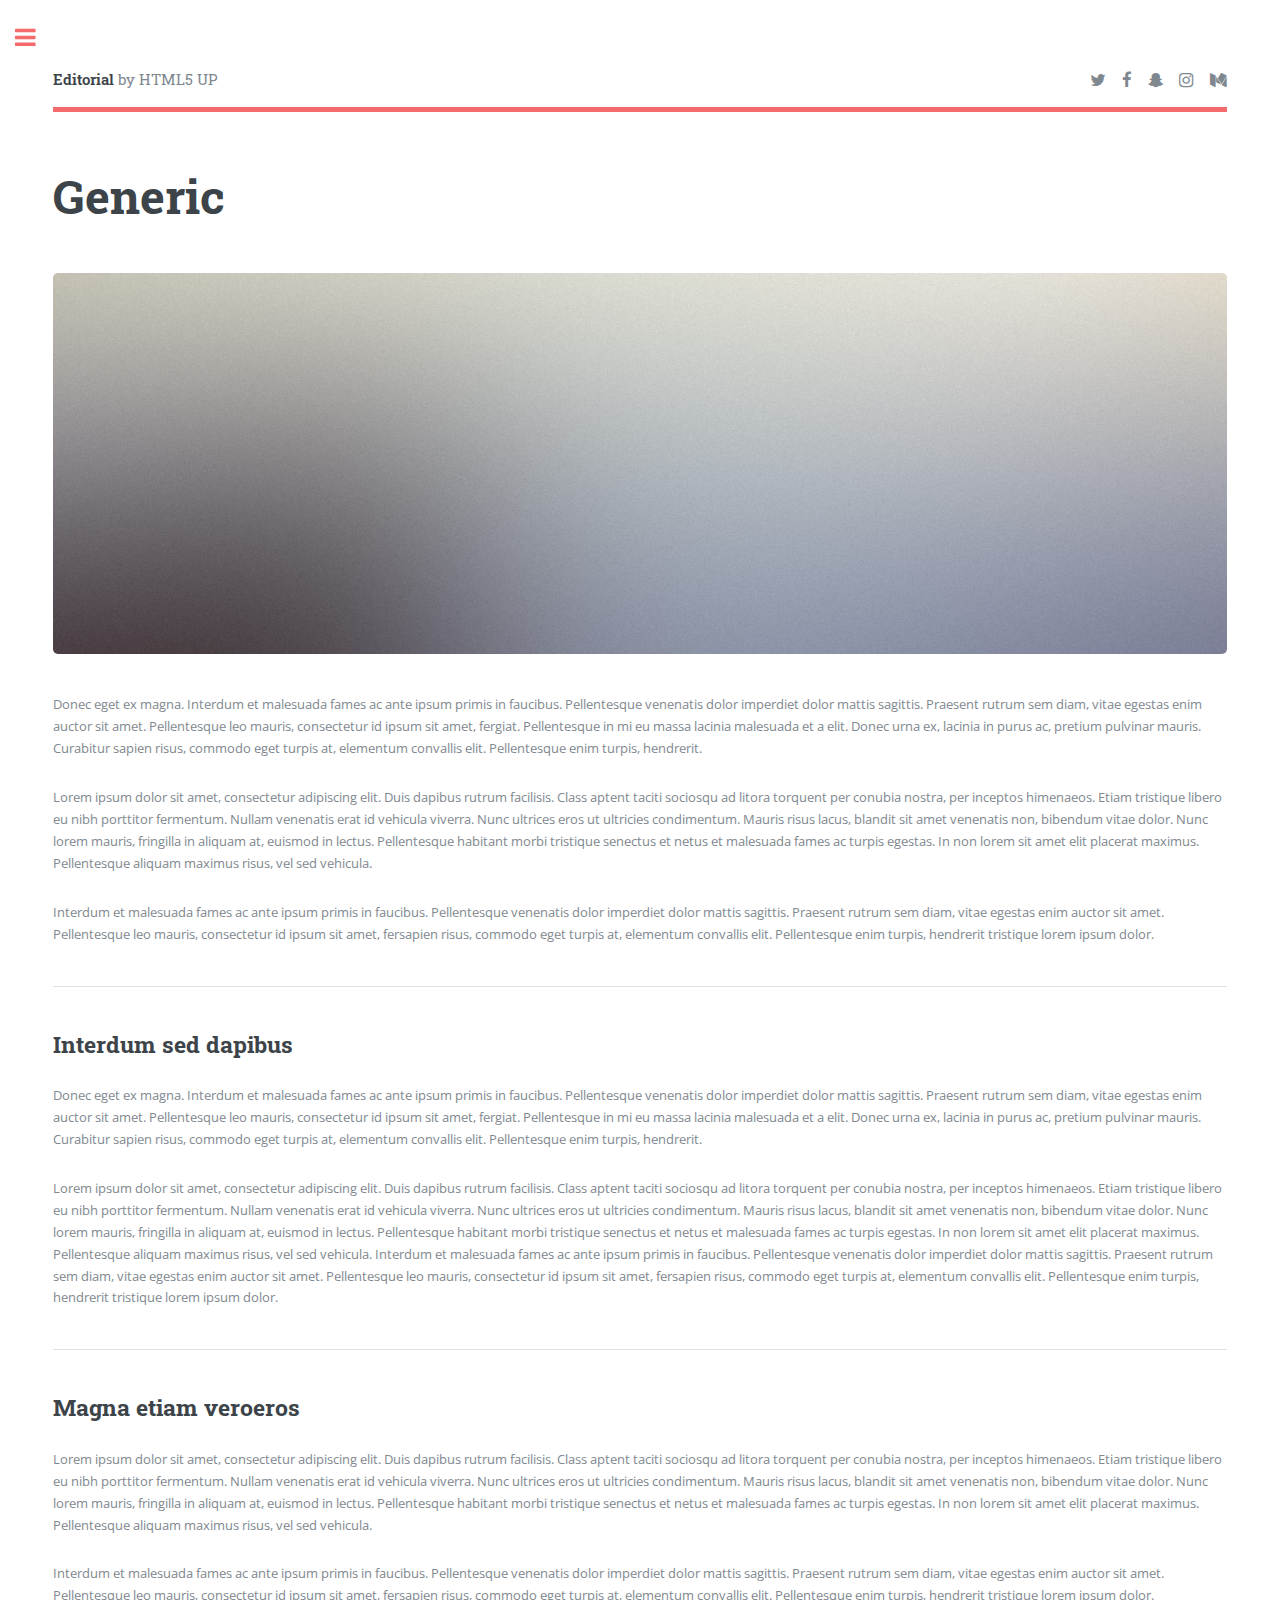
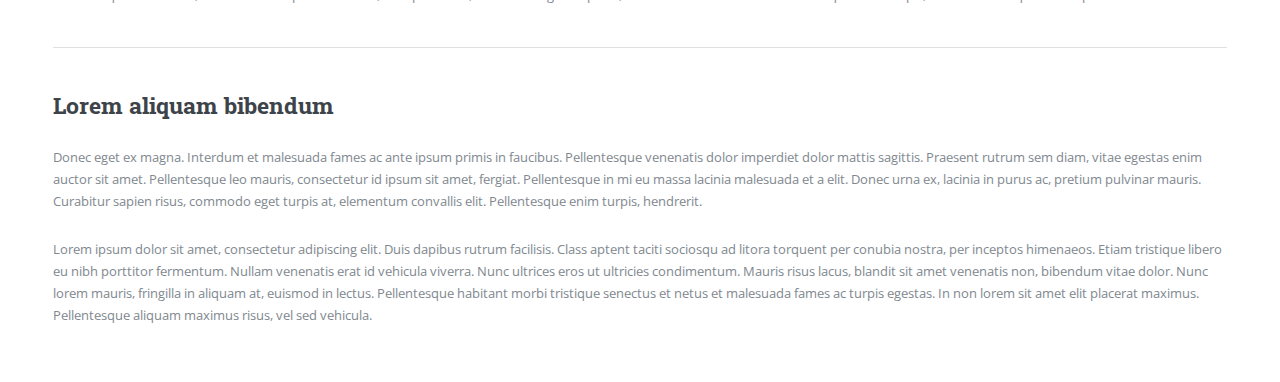
<file: generic.html>
<!DOCTYPE HTML>
<!--
	Editorial by HTML5 UP
	html5up.net | @ajlkn
	Free for personal and commercial use under the CCA 3.0 license (html5up.net/license)
-->
<html>
	<head>
		<title>Generic - Editorial by HTML5 UP</title>
		<meta charset="utf-8" />
		<meta name="viewport" content="width=device-width, initial-scale=1, user-scalable=no" />
		<link rel="stylesheet" href="assets/css/main.css" />
	</head>
	<body class="is-preload">

		<!-- Wrapper -->
			<div id="wrapper">

				<!-- Main -->
					<div id="main">
						<div class="inner">

							<!-- Header -->
								<header id="header">
									<a href="index.html" class="logo"><strong>Editorial</strong> by HTML5 UP</a>
									<ul class="icons">
										<li><a href="#" class="icon fa-twitter"><span class="label">Twitter</span></a></li>
										<li><a href="#" class="icon fa-facebook"><span class="label">Facebook</span></a></li>
										<li><a href="#" class="icon fa-snapchat-ghost"><span class="label">Snapchat</span></a></li>
										<li><a href="#" class="icon fa-instagram"><span class="label">Instagram</span></a></li>
										<li><a href="#" class="icon fa-medium"><span class="label">Medium</span></a></li>
									</ul>
								</header>

							<!-- Content -->
								<section>
									<header class="main">
										<h1>Generic</h1>
									</header>

									<span class="image main"><img src="images/pic11.jpg" alt="" /></span>

									<p>Donec eget ex magna. Interdum et malesuada fames ac ante ipsum primis in faucibus. Pellentesque venenatis dolor imperdiet dolor mattis sagittis. Praesent rutrum sem diam, vitae egestas enim auctor sit amet. Pellentesque leo mauris, consectetur id ipsum sit amet, fergiat. Pellentesque in mi eu massa lacinia malesuada et a elit. Donec urna ex, lacinia in purus ac, pretium pulvinar mauris. Curabitur sapien risus, commodo eget turpis at, elementum convallis elit. Pellentesque enim turpis, hendrerit.</p>
									<p>Lorem ipsum dolor sit amet, consectetur adipiscing elit. Duis dapibus rutrum facilisis. Class aptent taciti sociosqu ad litora torquent per conubia nostra, per inceptos himenaeos. Etiam tristique libero eu nibh porttitor fermentum. Nullam venenatis erat id vehicula viverra. Nunc ultrices eros ut ultricies condimentum. Mauris risus lacus, blandit sit amet venenatis non, bibendum vitae dolor. Nunc lorem mauris, fringilla in aliquam at, euismod in lectus. Pellentesque habitant morbi tristique senectus et netus et malesuada fames ac turpis egestas. In non lorem sit amet elit placerat maximus. Pellentesque aliquam maximus risus, vel sed vehicula.</p>
									<p>Interdum et malesuada fames ac ante ipsum primis in faucibus. Pellentesque venenatis dolor imperdiet dolor mattis sagittis. Praesent rutrum sem diam, vitae egestas enim auctor sit amet. Pellentesque leo mauris, consectetur id ipsum sit amet, fersapien risus, commodo eget turpis at, elementum convallis elit. Pellentesque enim turpis, hendrerit tristique lorem ipsum dolor.</p>

									<hr class="major" />

									<h2>Interdum sed dapibus</h2>
									<p>Donec eget ex magna. Interdum et malesuada fames ac ante ipsum primis in faucibus. Pellentesque venenatis dolor imperdiet dolor mattis sagittis. Praesent rutrum sem diam, vitae egestas enim auctor sit amet. Pellentesque leo mauris, consectetur id ipsum sit amet, fergiat. Pellentesque in mi eu massa lacinia malesuada et a elit. Donec urna ex, lacinia in purus ac, pretium pulvinar mauris. Curabitur sapien risus, commodo eget turpis at, elementum convallis elit. Pellentesque enim turpis, hendrerit.</p>
									<p>Lorem ipsum dolor sit amet, consectetur adipiscing elit. Duis dapibus rutrum facilisis. Class aptent taciti sociosqu ad litora torquent per conubia nostra, per inceptos himenaeos. Etiam tristique libero eu nibh porttitor fermentum. Nullam venenatis erat id vehicula viverra. Nunc ultrices eros ut ultricies condimentum. Mauris risus lacus, blandit sit amet venenatis non, bibendum vitae dolor. Nunc lorem mauris, fringilla in aliquam at, euismod in lectus. Pellentesque habitant morbi tristique senectus et netus et malesuada fames ac turpis egestas. In non lorem sit amet elit placerat maximus. Pellentesque aliquam maximus risus, vel sed vehicula. Interdum et malesuada fames ac ante ipsum primis in faucibus. Pellentesque venenatis dolor imperdiet dolor mattis sagittis. Praesent rutrum sem diam, vitae egestas enim auctor sit amet. Pellentesque leo mauris, consectetur id ipsum sit amet, fersapien risus, commodo eget turpis at, elementum convallis elit. Pellentesque enim turpis, hendrerit tristique lorem ipsum dolor.</p>

									<hr class="major" />

									<h2>Magna etiam veroeros</h2>
									<p>Lorem ipsum dolor sit amet, consectetur adipiscing elit. Duis dapibus rutrum facilisis. Class aptent taciti sociosqu ad litora torquent per conubia nostra, per inceptos himenaeos. Etiam tristique libero eu nibh porttitor fermentum. Nullam venenatis erat id vehicula viverra. Nunc ultrices eros ut ultricies condimentum. Mauris risus lacus, blandit sit amet venenatis non, bibendum vitae dolor. Nunc lorem mauris, fringilla in aliquam at, euismod in lectus. Pellentesque habitant morbi tristique senectus et netus et malesuada fames ac turpis egestas. In non lorem sit amet elit placerat maximus. Pellentesque aliquam maximus risus, vel sed vehicula.</p>
									<p>Interdum et malesuada fames ac ante ipsum primis in faucibus. Pellentesque venenatis dolor imperdiet dolor mattis sagittis. Praesent rutrum sem diam, vitae egestas enim auctor sit amet. Pellentesque leo mauris, consectetur id ipsum sit amet, fersapien risus, commodo eget turpis at, elementum convallis elit. Pellentesque enim turpis, hendrerit tristique lorem ipsum dolor.</p>

									<hr class="major" />

									<h2>Lorem aliquam bibendum</h2>
									<p>Donec eget ex magna. Interdum et malesuada fames ac ante ipsum primis in faucibus. Pellentesque venenatis dolor imperdiet dolor mattis sagittis. Praesent rutrum sem diam, vitae egestas enim auctor sit amet. Pellentesque leo mauris, consectetur id ipsum sit amet, fergiat. Pellentesque in mi eu massa lacinia malesuada et a elit. Donec urna ex, lacinia in purus ac, pretium pulvinar mauris. Curabitur sapien risus, commodo eget turpis at, elementum convallis elit. Pellentesque enim turpis, hendrerit.</p>
									<p>Lorem ipsum dolor sit amet, consectetur adipiscing elit. Duis dapibus rutrum facilisis. Class aptent taciti sociosqu ad litora torquent per conubia nostra, per inceptos himenaeos. Etiam tristique libero eu nibh porttitor fermentum. Nullam venenatis erat id vehicula viverra. Nunc ultrices eros ut ultricies condimentum. Mauris risus lacus, blandit sit amet venenatis non, bibendum vitae dolor. Nunc lorem mauris, fringilla in aliquam at, euismod in lectus. Pellentesque habitant morbi tristique senectus et netus et malesuada fames ac turpis egestas. In non lorem sit amet elit placerat maximus. Pellentesque aliquam maximus risus, vel sed vehicula.</p>

								</section>

						</div>
					</div>

				<!-- Sidebar -->
					<div id="sidebar">
						<div class="inner">

							<!-- Search -->
								<section id="search" class="alt">
									<form method="post" action="#">
										<input type="text" name="query" id="query" placeholder="Search" />
									</form>
								</section>

							<!-- Menu -->
								<nav id="menu">
									<header class="major">
										<h2>Menu</h2>
									</header>
									<ul>
										<li><a href="index.html">Homepage</a></li>
										<li><a href="generic.html">Generic</a></li>
										<li><a href="elements.html">Elements</a></li>
										<li>
											<span class="opener">Submenu</span>
											<ul>
												<li><a href="#">Lorem Dolor</a></li>
												<li><a href="#">Ipsum Adipiscing</a></li>
												<li><a href="#">Tempus Magna</a></li>
												<li><a href="#">Feugiat Veroeros</a></li>
											</ul>
										</li>
										<li><a href="#">Etiam Dolore</a></li>
										<li><a href="#">Adipiscing</a></li>
										<li>
											<span class="opener">Another Submenu</span>
											<ul>
												<li><a href="#">Lorem Dolor</a></li>
												<li><a href="#">Ipsum Adipiscing</a></li>
												<li><a href="#">Tempus Magna</a></li>
												<li><a href="#">Feugiat Veroeros</a></li>
											</ul>
										</li>
										<li><a href="#">Maximus Erat</a></li>
										<li><a href="#">Sapien Mauris</a></li>
										<li><a href="#">Amet Lacinia</a></li>
									</ul>
								</nav>

							<!-- Section -->
								<section>
									<header class="major">
										<h2>Ante interdum</h2>
									</header>
									<div class="mini-posts">
										<article>
											<a href="#" class="image"><img src="images/pic07.jpg" alt="" /></a>
											<p>Aenean ornare velit lacus, ac varius enim lorem ullamcorper dolore aliquam.</p>
										</article>
										<article>
											<a href="#" class="image"><img src="images/pic08.jpg" alt="" /></a>
											<p>Aenean ornare velit lacus, ac varius enim lorem ullamcorper dolore aliquam.</p>
										</article>
										<article>
											<a href="#" class="image"><img src="images/pic09.jpg" alt="" /></a>
											<p>Aenean ornare velit lacus, ac varius enim lorem ullamcorper dolore aliquam.</p>
										</article>
									</div>
									<ul class="actions">
										<li><a href="#" class="button">More</a></li>
									</ul>
								</section>

							<!-- Section -->
								<section>
									<header class="major">
										<h2>Get in touch</h2>
									</header>
									<p>Sed varius enim lorem ullamcorper dolore aliquam aenean ornare velit lacus, ac varius enim lorem ullamcorper dolore. Proin sed aliquam facilisis ante interdum. Sed nulla amet lorem feugiat tempus aliquam.</p>
									<ul class="contact">
										<li class="fa-envelope-o"><a href="#">information@untitled.tld</a></li>
										<li class="fa-phone">(000) 000-0000</li>
										<li class="fa-home">1234 Somewhere Road #8254<br />
										Nashville, TN 00000-0000</li>
									</ul>
								</section>

							<!-- Footer -->
								<footer id="footer">
									<p class="copyright">&copy; Untitled. All rights reserved. Demo Images: <a href="https://unsplash.com">Unsplash</a>. Design: <a href="https://html5up.net">HTML5 UP</a>.</p>
								</footer>

						</div>
					</div>

			</div>

		<!-- Scripts -->
			<script src="assets/js/jquery.min.js"></script>
			<script src="assets/js/browser.min.js"></script>
			<script src="assets/js/breakpoints.min.js"></script>
			<script src="assets/js/util.js"></script>
			<script src="assets/js/main.js"></script>

	</body>
</html>
</file>
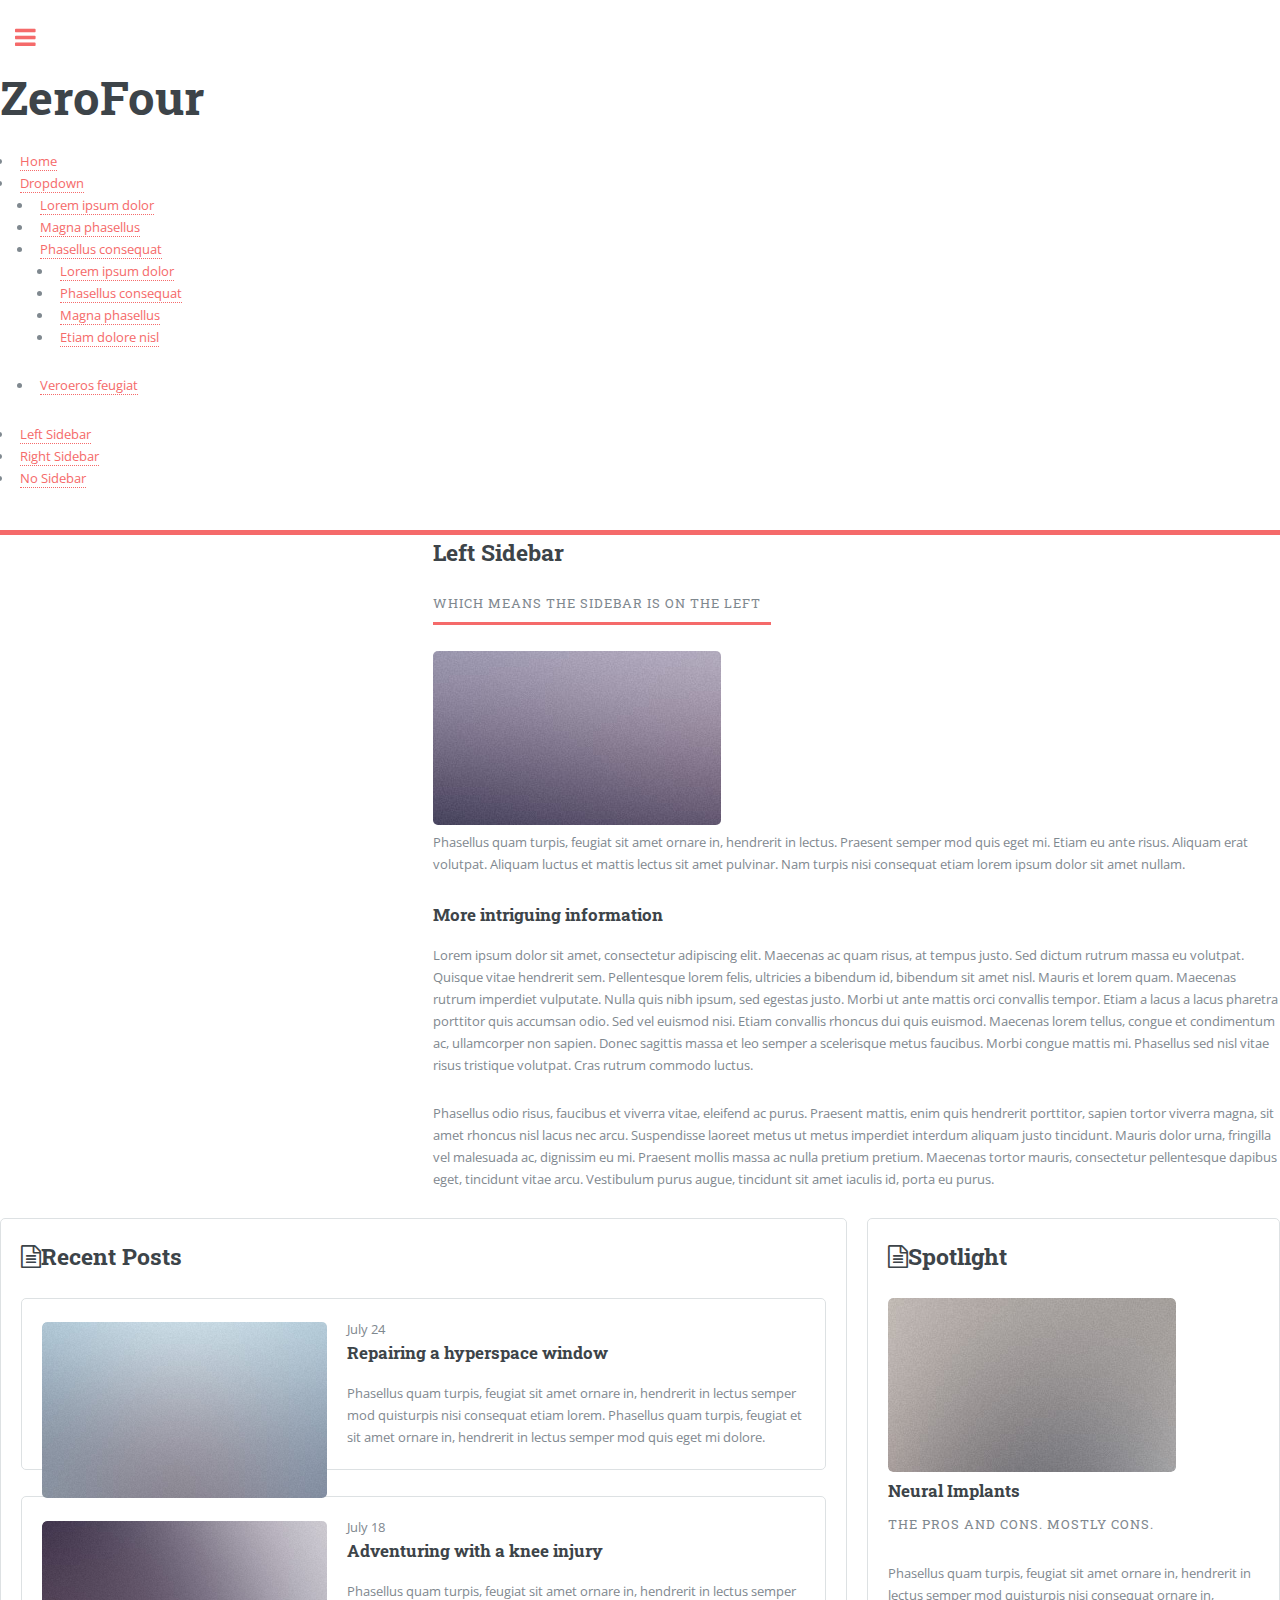
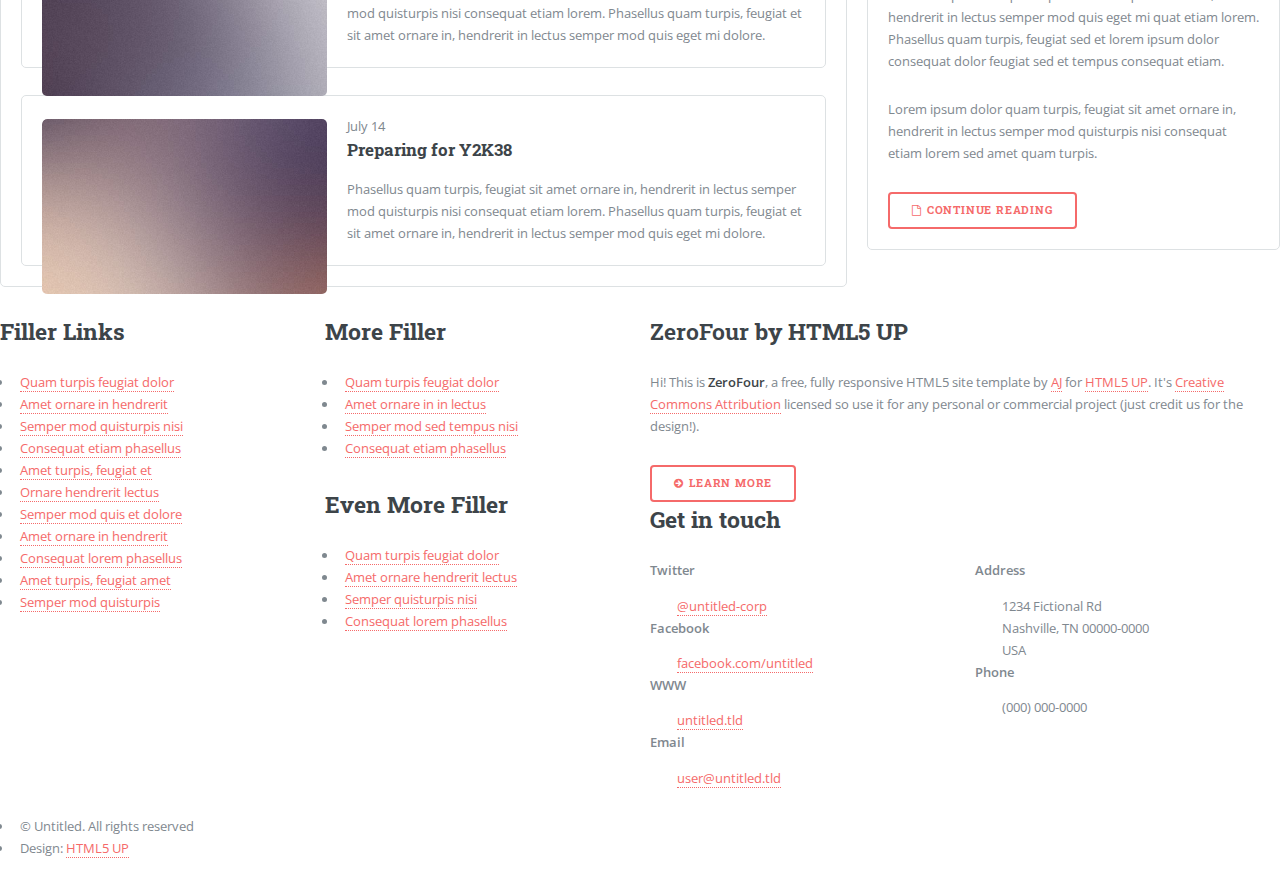
<file: left-sidebar.html>
<!DOCTYPE HTML>
<!--
	ZeroFour by HTML5 UP
	html5up.net | @ajlkn
	Free for personal and commercial use under the CCA 3.0 license (html5up.net/license)
-->
<html>
	<head>
		<title>Left Sidebar - ZeroFour by HTML5 UP</title>
		<meta charset="utf-8" />
		<meta name="viewport" content="width=device-width, initial-scale=1, user-scalable=no" />
		<link rel="stylesheet" href="assets/css/main.css" />
	</head>
	<body class="left-sidebar is-preload">
		<div id="page-wrapper">

			<!-- Header Wrapper -->
				<div id="header-wrapper">
					<div class="container">

						<!-- Header -->
							<header id="header">
								<div class="inner">

									<!-- Logo -->
										<h1><a href="index.html" id="logo">ZeroFour</a></h1>

									<!-- Nav -->
										<nav id="nav">
											<ul>
												<li><a href="index.html">Home</a></li>
												<li>
													<a href="#">Dropdown</a>
													<ul>
														<li><a href="#">Lorem ipsum dolor</a></li>
														<li><a href="#">Magna phasellus</a></li>
														<li>
															<a href="#">Phasellus consequat</a>
															<ul>
																<li><a href="#">Lorem ipsum dolor</a></li>
																<li><a href="#">Phasellus consequat</a></li>
																<li><a href="#">Magna phasellus</a></li>
																<li><a href="#">Etiam dolore nisl</a></li>
															</ul>
														</li>
														<li><a href="#">Veroeros feugiat</a></li>
													</ul>
												</li>
												<li class="current_page_item"><a href="left-sidebar.html">Left Sidebar</a></li>
												<li><a href="right-sidebar.html">Right Sidebar</a></li>
												<li><a href="no-sidebar.html">No Sidebar</a></li>
											</ul>
										</nav>

								</div>
							</header>

					</div>
				</div>

			<!-- Main Wrapper -->
				<div id="main-wrapper">
					<div class="wrapper style2">
						<div class="inner">
							<div class="container">
								<div class="row">
									<div class="col-4 col-12-medium">
										<div id="sidebar">

											<!-- Sidebar -->

												<section>
													<header class="major">
														<h2>Subheading</h2>
													</header>
													<p>Phasellus quam turpis, feugiat sit amet ornare in, hendrerit in lectus.
													Praesent semper mod quis eget mi. Etiam eu ante risus. Aliquam erat volutpat.
													Aliquam luctus et mattis lectus sit amet pulvinar. Nam turpis nisi
													consequat etiam.</p>
													<footer>
														<a href="#" class="button icon fa-info-circle">Find out more</a>
													</footer>
												</section>

												<section>
													<header class="major">
														<h2>Subheading</h2>
													</header>
													<ul class="style2">
														<li><a href="#">Amet turpis, feugiat et sit amet</a></li>
														<li><a href="#">Ornare in hendrerit in lectus</a></li>
														<li><a href="#">Semper mod quis eget mi dolore</a></li>
														<li><a href="#">Quam turpis feugiat sit dolor</a></li>
														<li><a href="#">Amet ornare in hendrerit in lectus</a></li>
														<li><a href="#">Semper mod quisturpis nisi</a></li>
														<li><a href="#">Consequat etiam lorem phasellus</a></li>
														<li><a href="#">Amet turpis, feugiat et sit amet</a></li>
														<li><a href="#">Semper mod quisturpis nisi</a></li>
													</ul>
													<footer>
														<a href="#" class="button icon fa-arrow-circle-o-right">Do Something</a>
													</footer>
												</section>

										</div>
									</div>
									<div class="col-8 col-12-medium imp-medium">
										<div id="content">

											<!-- Content -->

												<article>
													<header class="major">
														<h2>Left Sidebar</h2>
														<p>Which means the sidebar is on the left</p>
													</header>

													<span class="image featured"><img src="images/pic08.jpg" alt="" /></span>

													<p>Phasellus quam turpis, feugiat sit amet ornare in, hendrerit in lectus.
													Praesent semper mod quis eget mi. Etiam eu ante risus. Aliquam erat volutpat.
													Aliquam luctus et mattis lectus sit amet pulvinar. Nam turpis nisi
													consequat etiam lorem ipsum dolor sit amet nullam.</p>

													<h3>More intriguing information</h3>
													<p>Lorem ipsum dolor sit amet, consectetur adipiscing elit. Maecenas ac quam risus, at tempus
													justo. Sed dictum rutrum massa eu volutpat. Quisque vitae hendrerit sem. Pellentesque lorem felis,
													ultricies a bibendum id, bibendum sit amet nisl. Mauris et lorem quam. Maecenas rutrum imperdiet
													vulputate. Nulla quis nibh ipsum, sed egestas justo. Morbi ut ante mattis orci convallis tempor.
													Etiam a lacus a lacus pharetra porttitor quis accumsan odio. Sed vel euismod nisi. Etiam convallis
													rhoncus dui quis euismod. Maecenas lorem tellus, congue et condimentum ac, ullamcorper non sapien.
													Donec sagittis massa et leo semper a scelerisque metus faucibus. Morbi congue mattis mi.
													Phasellus sed nisl vitae risus tristique volutpat. Cras rutrum commodo luctus.</p>

													<p>Phasellus odio risus, faucibus et viverra vitae, eleifend ac purus. Praesent mattis, enim
													quis hendrerit porttitor, sapien tortor viverra magna, sit amet rhoncus nisl lacus nec arcu.
													Suspendisse laoreet metus ut metus imperdiet interdum aliquam justo tincidunt. Mauris dolor urna,
													fringilla vel malesuada ac, dignissim eu mi. Praesent mollis massa ac nulla pretium pretium.
													Maecenas tortor mauris, consectetur pellentesque dapibus eget, tincidunt vitae arcu.
													Vestibulum purus augue, tincidunt sit amet iaculis id, porta eu purus.</p>
												</article>

										</div>
									</div>
								</div>
							</div>
						</div>
					</div>
					<div class="wrapper style3">
						<div class="inner">
							<div class="container">
								<div class="row">
									<div class="col-8 col-12-medium">

										<!-- Article list -->
											<section class="box article-list">
												<h2 class="icon fa-file-text-o">Recent Posts</h2>

												<!-- Excerpt -->
													<article class="box excerpt">
														<a href="#" class="image left"><img src="images/pic04.jpg" alt="" /></a>
														<div>
															<header>
																<span class="date">July 24</span>
																<h3><a href="#">Repairing a hyperspace window</a></h3>
															</header>
															<p>Phasellus quam turpis, feugiat sit amet ornare in, hendrerit in lectus
															semper mod quisturpis nisi consequat etiam lorem. Phasellus quam turpis,
															feugiat et sit amet ornare in, hendrerit in lectus semper mod quis eget mi dolore.</p>
														</div>
													</article>

												<!-- Excerpt -->
													<article class="box excerpt">
														<a href="#" class="image left"><img src="images/pic05.jpg" alt="" /></a>
														<div>
															<header>
																<span class="date">July 18</span>
																<h3><a href="#">Adventuring with a knee injury</a></h3>
															</header>
															<p>Phasellus quam turpis, feugiat sit amet ornare in, hendrerit in lectus
															semper mod quisturpis nisi consequat etiam lorem. Phasellus quam turpis,
															feugiat et sit amet ornare in, hendrerit in lectus semper mod quis eget mi dolore.</p>
														</div>
													</article>

												<!-- Excerpt -->
													<article class="box excerpt">
														<a href="#" class="image left"><img src="images/pic06.jpg" alt="" /></a>
														<div>
															<header>
																<span class="date">July 14</span>
																<h3><a href="#">Preparing for Y2K38</a></h3>
															</header>
															<p>Phasellus quam turpis, feugiat sit amet ornare in, hendrerit in lectus
															semper mod quisturpis nisi consequat etiam lorem. Phasellus quam turpis,
															feugiat et sit amet ornare in, hendrerit in lectus semper mod quis eget mi dolore.</p>
														</div>
													</article>

											</section>
									</div>
									<div class="col-4 col-12-medium">

										<!-- Spotlight -->
											<section class="box spotlight">
												<h2 class="icon fa-file-text-o">Spotlight</h2>
												<article>
													<a href="#" class="image featured"><img src="images/pic07.jpg" alt=""></a>
													<header>
														<h3><a href="#">Neural Implants</a></h3>
														<p>The pros and cons. Mostly cons.</p>
													</header>
													<p>Phasellus quam turpis, feugiat sit amet ornare in, hendrerit in lectus semper mod
													quisturpis nisi consequat ornare in, hendrerit in lectus semper mod quis eget mi quat etiam
													lorem. Phasellus quam turpis, feugiat sed et lorem ipsum dolor consequat dolor feugiat sed
													et tempus consequat etiam.</p>
													<p>Lorem ipsum dolor quam turpis, feugiat sit amet ornare in, hendrerit in lectus semper
													mod quisturpis nisi consequat etiam lorem sed amet quam turpis.</p>
													<footer>
														<a href="#" class="button alt icon fa-file-o">Continue Reading</a>
													</footer>
												</article>
											</section>

									</div>
								</div>
							</div>
						</div>
					</div>
				</div>

			<!-- Footer Wrapper -->
				<div id="footer-wrapper">
					<footer id="footer" class="container">
						<div class="row">
							<div class="col-3 col-6-medium col-12-small">

								<!-- Links -->
									<section>
										<h2>Filler Links</h2>
										<ul class="divided">
											<li><a href="#">Quam turpis feugiat dolor</a></li>
											<li><a href="#">Amet ornare in hendrerit </a></li>
											<li><a href="#">Semper mod quisturpis nisi</a></li>
											<li><a href="#">Consequat etiam phasellus</a></li>
											<li><a href="#">Amet turpis, feugiat et</a></li>
											<li><a href="#">Ornare hendrerit lectus</a></li>
											<li><a href="#">Semper mod quis et dolore</a></li>
											<li><a href="#">Amet ornare in hendrerit</a></li>
											<li><a href="#">Consequat lorem phasellus</a></li>
											<li><a href="#">Amet turpis, feugiat amet</a></li>
											<li><a href="#">Semper mod quisturpis</a></li>
										</ul>
									</section>

							</div>
							<div class="col-3 col-6-medium col-12-small">

								<!-- Links -->
									<section>
										<h2>More Filler</h2>
										<ul class="divided">
											<li><a href="#">Quam turpis feugiat dolor</a></li>
											<li><a href="#">Amet ornare in in lectus</a></li>
											<li><a href="#">Semper mod sed tempus nisi</a></li>
											<li><a href="#">Consequat etiam phasellus</a></li>
										</ul>
									</section>

								<!-- Links -->
									<section>
										<h2>Even More Filler</h2>
										<ul class="divided">
											<li><a href="#">Quam turpis feugiat dolor</a></li>
											<li><a href="#">Amet ornare hendrerit lectus</a></li>
											<li><a href="#">Semper quisturpis nisi</a></li>
											<li><a href="#">Consequat lorem phasellus</a></li>
										</ul>
									</section>

							</div>
							<div class="col-6 col-12-medium imp-medium">

								<!-- About -->
									<section>
										<h2><strong>ZeroFour</strong> by HTML5 UP</h2>
										<p>Hi! This is <strong>ZeroFour</strong>, a free, fully responsive HTML5 site
										template by <a href="http://twitter.com/ajlkn">AJ</a> for <a href="http://html5up.net/">HTML5 UP</a>.
										It's <a href="http://html5up.net/license/">Creative Commons Attribution</a>
										licensed so use it for any personal or commercial project (just credit us
										for the design!).</p>
										<a href="#" class="button alt icon fa-arrow-circle-right">Learn More</a>
									</section>

								<!-- Contact -->
									<section>
										<h2>Get in touch</h2>
										<div>
											<div class="row">
												<div class="col-6 col-12-small">
													<dl class="contact">
														<dt>Twitter</dt>
														<dd><a href="#">@untitled-corp</a></dd>
														<dt>Facebook</dt>
														<dd><a href="#">facebook.com/untitled</a></dd>
														<dt>WWW</dt>
														<dd><a href="#">untitled.tld</a></dd>
														<dt>Email</dt>
														<dd><a href="#">user@untitled.tld</a></dd>
													</dl>
												</div>
												<div class="col-6 col-12-small">
													<dl class="contact">
														<dt>Address</dt>
														<dd>
															1234 Fictional Rd<br />
															Nashville, TN 00000-0000<br />
															USA
														</dd>
														<dt>Phone</dt>
														<dd>(000) 000-0000</dd>
													</dl>
												</div>
											</div>
										</div>
									</section>

							</div>
							<div class="col-12">
								<div id="copyright">
									<ul class="menu">
										<li>&copy; Untitled. All rights reserved</li><li>Design: <a href="http://html5up.net">HTML5 UP</a></li>
									</ul>
								</div>
							</div>
						</div>
					</footer>
				</div>

		</div>

		<!-- Scripts -->
			<script src="assets/js/jquery.min.js"></script>
			<script src="assets/js/jquery.dropotron.min.js"></script>
			<script src="assets/js/browser.min.js"></script>
			<script src="assets/js/breakpoints.min.js"></script>
			<script src="assets/js/util.js"></script>
			<script src="assets/js/main.js"></script>

	</body>
</html>
</file>
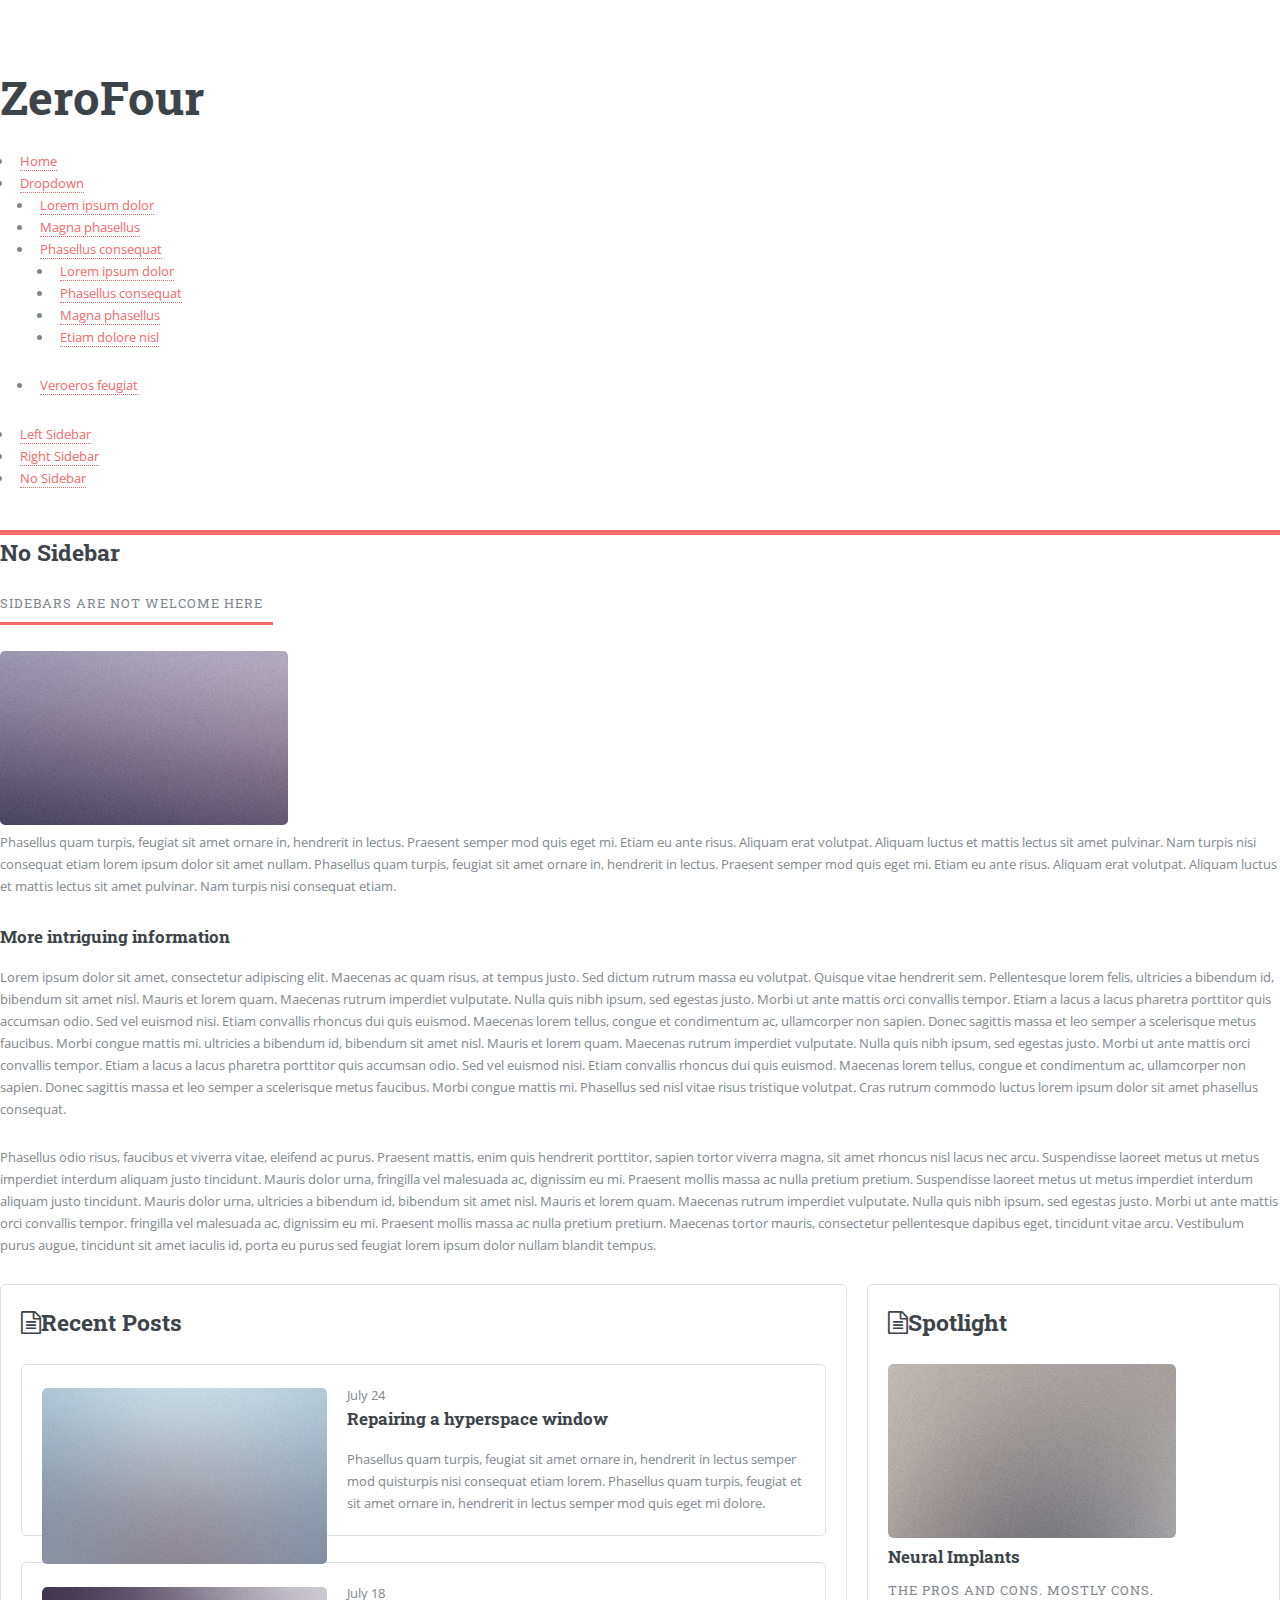
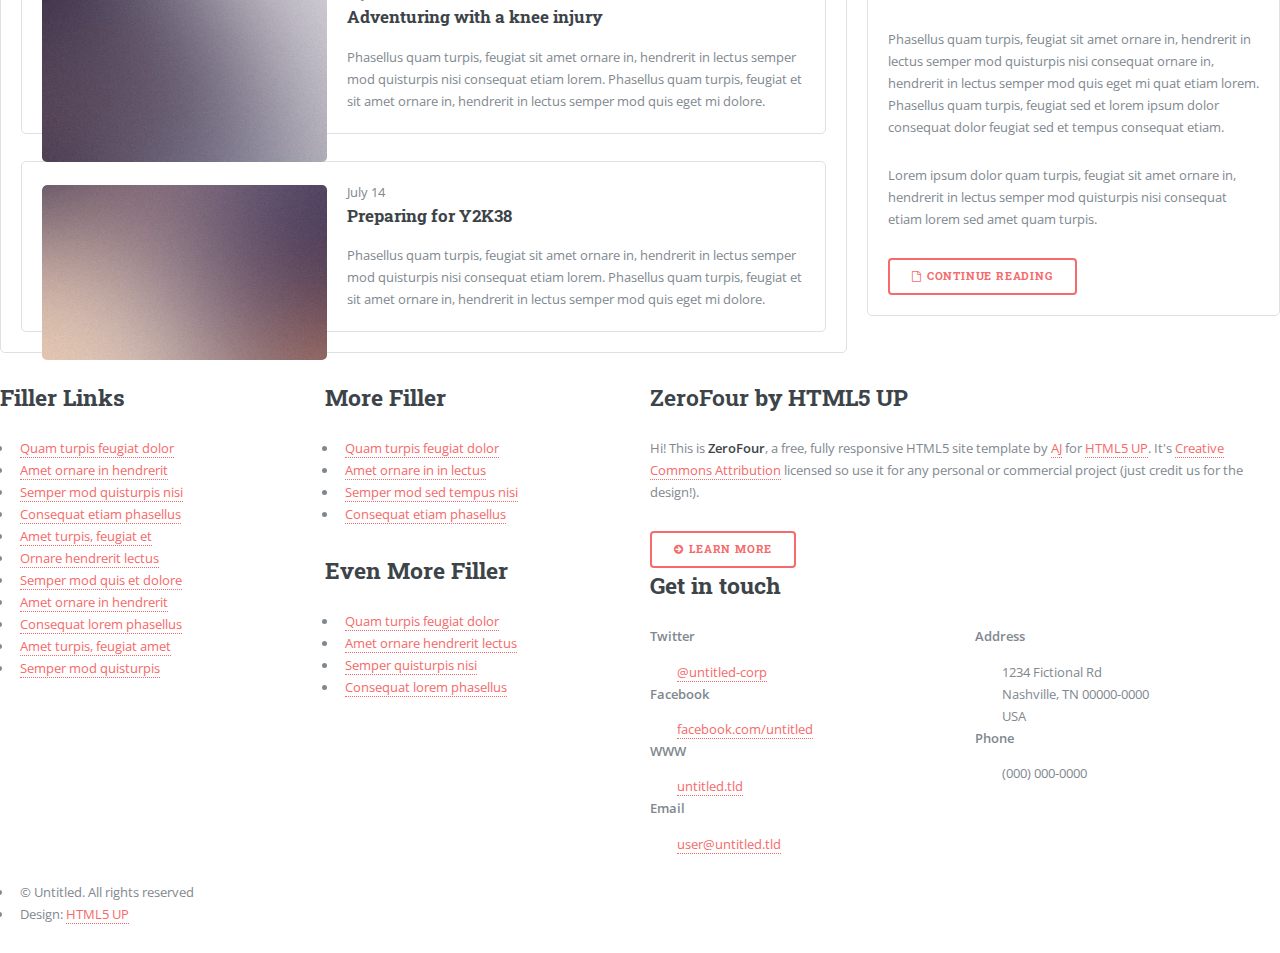
<file: no-sidebar.html>
<!DOCTYPE HTML>
<!--
	ZeroFour by HTML5 UP
	html5up.net | @ajlkn
	Free for personal and commercial use under the CCA 3.0 license (html5up.net/license)
-->
<html>
	<head>
		<title>No Sidebar - ZeroFour by HTML5 UP</title>
		<meta charset="utf-8" />
		<meta name="viewport" content="width=device-width, initial-scale=1, user-scalable=no" />
		<link rel="stylesheet" href="assets/css/main.css" />
	</head>
	<body class="no-sidebar is-preload">
		<div id="page-wrapper">

			<!-- Header Wrapper -->
				<div id="header-wrapper">
					<div class="container">

						<!-- Header -->
							<header id="header">
								<div class="inner">

									<!-- Logo -->
										<h1><a href="index.html" id="logo">ZeroFour</a></h1>

									<!-- Nav -->
										<nav id="nav">
											<ul>
												<li><a href="index.html">Home</a></li>
												<li>
													<a href="#">Dropdown</a>
													<ul>
														<li><a href="#">Lorem ipsum dolor</a></li>
														<li><a href="#">Magna phasellus</a></li>
														<li>
															<a href="#">Phasellus consequat</a>
															<ul>
																<li><a href="#">Lorem ipsum dolor</a></li>
																<li><a href="#">Phasellus consequat</a></li>
																<li><a href="#">Magna phasellus</a></li>
																<li><a href="#">Etiam dolore nisl</a></li>
															</ul>
														</li>
														<li><a href="#">Veroeros feugiat</a></li>
													</ul>
												</li>
												<li><a href="left-sidebar.html">Left Sidebar</a></li>
												<li><a href="right-sidebar.html">Right Sidebar</a></li>
												<li class="current_page_item"><a href="no-sidebar.html">No Sidebar</a></li>
											</ul>
										</nav>

								</div>
							</header>

					</div>
				</div>

			<!-- Main Wrapper -->
				<div id="main-wrapper">
					<div class="wrapper style2">
						<div class="inner">
							<div class="container">
								<div id="content">

									<!-- Content -->

										<article>
											<header class="major">
												<h2>No Sidebar</h2>
												<p>Sidebars are not welcome here</p>
											</header>

											<span class="image featured"><img src="images/pic08.jpg" alt="" /></span>

											<p>Phasellus quam turpis, feugiat sit amet ornare in, hendrerit in lectus.
											Praesent semper mod quis eget mi. Etiam eu ante risus. Aliquam erat volutpat.
											Aliquam luctus et mattis lectus sit amet pulvinar. Nam turpis nisi
											consequat etiam lorem ipsum dolor sit amet nullam. Phasellus quam turpis,
											feugiat sit amet ornare in, hendrerit in lectus. Praesent semper mod quis
											eget mi. Etiam eu ante risus. Aliquam erat volutpat. Aliquam luctus et
											mattis lectus sit amet pulvinar. Nam turpis nisi consequat etiam.</p>

											<h3>More intriguing information</h3>
											<p>Lorem ipsum dolor sit amet, consectetur adipiscing elit. Maecenas ac quam risus, at tempus
											justo. Sed dictum rutrum massa eu volutpat. Quisque vitae hendrerit sem. Pellentesque lorem felis,
											ultricies a bibendum id, bibendum sit amet nisl. Mauris et lorem quam. Maecenas rutrum imperdiet
											vulputate. Nulla quis nibh ipsum, sed egestas justo. Morbi ut ante mattis orci convallis tempor.
											Etiam a lacus a lacus pharetra porttitor quis accumsan odio. Sed vel euismod nisi. Etiam convallis
											rhoncus dui quis euismod. Maecenas lorem tellus, congue et condimentum ac, ullamcorper non sapien.
											Donec sagittis massa et leo semper a scelerisque metus faucibus. Morbi congue mattis mi.
											ultricies a bibendum id, bibendum sit amet nisl. Mauris et lorem quam. Maecenas rutrum imperdiet
											vulputate. Nulla quis nibh ipsum, sed egestas justo. Morbi ut ante mattis orci convallis tempor.
											Etiam a lacus a lacus pharetra porttitor quis accumsan odio. Sed vel euismod nisi. Etiam convallis
											rhoncus dui quis euismod. Maecenas lorem tellus, congue et condimentum ac, ullamcorper non sapien.
											Donec sagittis massa et leo semper a scelerisque metus faucibus. Morbi congue mattis mi.
											Phasellus sed nisl vitae risus tristique volutpat. Cras rutrum commodo luctus lorem ipsum
											dolor sit amet phasellus consequat.</p>

											<p>Phasellus odio risus, faucibus et viverra vitae, eleifend ac purus. Praesent mattis, enim
											quis hendrerit porttitor, sapien tortor viverra magna, sit amet rhoncus nisl lacus nec arcu.
											Suspendisse laoreet metus ut metus imperdiet interdum aliquam justo tincidunt. Mauris dolor urna,
											fringilla vel malesuada ac, dignissim eu mi. Praesent mollis massa ac nulla pretium pretium.
											Suspendisse laoreet metus ut metus imperdiet interdum aliquam justo tincidunt. Mauris dolor urna,
											ultricies a bibendum id, bibendum sit amet nisl. Mauris et lorem quam. Maecenas rutrum imperdiet
											vulputate. Nulla quis nibh ipsum, sed egestas justo. Morbi ut ante mattis orci convallis tempor.
											fringilla vel malesuada ac, dignissim eu mi. Praesent mollis massa ac nulla pretium pretium.
											Maecenas tortor mauris, consectetur pellentesque dapibus eget, tincidunt vitae arcu.
											Vestibulum purus augue, tincidunt sit amet iaculis id, porta eu purus sed feugiat lorem ipsum
											dolor nullam blandit tempus.</p>
										</article>

								</div>
							</div>
						</div>
					</div>
					<div class="wrapper style3">
						<div class="inner">
							<div class="container">
								<div class="row">
									<div class="col-8 col-12-medium">

										<!-- Article list -->
											<section class="box article-list">
												<h2 class="icon fa-file-text-o">Recent Posts</h2>

												<!-- Excerpt -->
													<article class="box excerpt">
														<a href="#" class="image left"><img src="images/pic04.jpg" alt="" /></a>
														<div>
															<header>
																<span class="date">July 24</span>
																<h3><a href="#">Repairing a hyperspace window</a></h3>
															</header>
															<p>Phasellus quam turpis, feugiat sit amet ornare in, hendrerit in lectus
															semper mod quisturpis nisi consequat etiam lorem. Phasellus quam turpis,
															feugiat et sit amet ornare in, hendrerit in lectus semper mod quis eget mi dolore.</p>
														</div>
													</article>

												<!-- Excerpt -->
													<article class="box excerpt">
														<a href="#" class="image left"><img src="images/pic05.jpg" alt="" /></a>
														<div>
															<header>
																<span class="date">July 18</span>
																<h3><a href="#">Adventuring with a knee injury</a></h3>
															</header>
															<p>Phasellus quam turpis, feugiat sit amet ornare in, hendrerit in lectus
															semper mod quisturpis nisi consequat etiam lorem. Phasellus quam turpis,
															feugiat et sit amet ornare in, hendrerit in lectus semper mod quis eget mi dolore.</p>
														</div>
													</article>

												<!-- Excerpt -->
													<article class="box excerpt">
														<a href="#" class="image left"><img src="images/pic06.jpg" alt="" /></a>
														<div>
															<header>
																<span class="date">July 14</span>
																<h3><a href="#">Preparing for Y2K38</a></h3>
															</header>
															<p>Phasellus quam turpis, feugiat sit amet ornare in, hendrerit in lectus
															semper mod quisturpis nisi consequat etiam lorem. Phasellus quam turpis,
															feugiat et sit amet ornare in, hendrerit in lectus semper mod quis eget mi dolore.</p>
														</div>
													</article>

											</section>
									</div>
									<div class="col-4 col-12-medium">

										<!-- Spotlight -->
											<section class="box spotlight">
												<h2 class="icon fa-file-text-o">Spotlight</h2>
												<article>
													<a href="#" class="image featured"><img src="images/pic07.jpg" alt=""></a>
													<header>
														<h3><a href="#">Neural Implants</a></h3>
														<p>The pros and cons. Mostly cons.</p>
													</header>
													<p>Phasellus quam turpis, feugiat sit amet ornare in, hendrerit in lectus semper mod
													quisturpis nisi consequat ornare in, hendrerit in lectus semper mod quis eget mi quat etiam
													lorem. Phasellus quam turpis, feugiat sed et lorem ipsum dolor consequat dolor feugiat sed
													et tempus consequat etiam.</p>
													<p>Lorem ipsum dolor quam turpis, feugiat sit amet ornare in, hendrerit in lectus semper
													mod quisturpis nisi consequat etiam lorem sed amet quam turpis.</p>
													<footer>
														<a href="#" class="button alt icon fa-file-o">Continue Reading</a>
													</footer>
												</article>
											</section>

									</div>
								</div>
							</div>
						</div>
					</div>
				</div>

			<!-- Footer Wrapper -->
				<div id="footer-wrapper">
					<footer id="footer" class="container">
						<div class="row">
							<div class="col-3 col-6-medium col-12-small">

								<!-- Links -->
									<section>
										<h2>Filler Links</h2>
										<ul class="divided">
											<li><a href="#">Quam turpis feugiat dolor</a></li>
											<li><a href="#">Amet ornare in hendrerit </a></li>
											<li><a href="#">Semper mod quisturpis nisi</a></li>
											<li><a href="#">Consequat etiam phasellus</a></li>
											<li><a href="#">Amet turpis, feugiat et</a></li>
											<li><a href="#">Ornare hendrerit lectus</a></li>
											<li><a href="#">Semper mod quis et dolore</a></li>
											<li><a href="#">Amet ornare in hendrerit</a></li>
											<li><a href="#">Consequat lorem phasellus</a></li>
											<li><a href="#">Amet turpis, feugiat amet</a></li>
											<li><a href="#">Semper mod quisturpis</a></li>
										</ul>
									</section>

							</div>
							<div class="col-3 col-6-medium col-12-small">

								<!-- Links -->
									<section>
										<h2>More Filler</h2>
										<ul class="divided">
											<li><a href="#">Quam turpis feugiat dolor</a></li>
											<li><a href="#">Amet ornare in in lectus</a></li>
											<li><a href="#">Semper mod sed tempus nisi</a></li>
											<li><a href="#">Consequat etiam phasellus</a></li>
										</ul>
									</section>

								<!-- Links -->
									<section>
										<h2>Even More Filler</h2>
										<ul class="divided">
											<li><a href="#">Quam turpis feugiat dolor</a></li>
											<li><a href="#">Amet ornare hendrerit lectus</a></li>
											<li><a href="#">Semper quisturpis nisi</a></li>
											<li><a href="#">Consequat lorem phasellus</a></li>
										</ul>
									</section>

							</div>
							<div class="col-6 col-12-medium imp-medium">

								<!-- About -->
									<section>
										<h2><strong>ZeroFour</strong> by HTML5 UP</h2>
										<p>Hi! This is <strong>ZeroFour</strong>, a free, fully responsive HTML5 site
										template by <a href="http://twitter.com/ajlkn">AJ</a> for <a href="http://html5up.net/">HTML5 UP</a>.
										It's <a href="http://html5up.net/license/">Creative Commons Attribution</a>
										licensed so use it for any personal or commercial project (just credit us
										for the design!).</p>
										<a href="#" class="button alt icon fa-arrow-circle-right">Learn More</a>
									</section>

								<!-- Contact -->
									<section>
										<h2>Get in touch</h2>
										<div>
											<div class="row">
												<div class="col-6 col-12-small">
													<dl class="contact">
														<dt>Twitter</dt>
														<dd><a href="#">@untitled-corp</a></dd>
														<dt>Facebook</dt>
														<dd><a href="#">facebook.com/untitled</a></dd>
														<dt>WWW</dt>
														<dd><a href="#">untitled.tld</a></dd>
														<dt>Email</dt>
														<dd><a href="#">user@untitled.tld</a></dd>
													</dl>
												</div>
												<div class="col-6 col-12-small">
													<dl class="contact">
														<dt>Address</dt>
														<dd>
															1234 Fictional Rd<br />
															Nashville, TN 00000-0000<br />
															USA
														</dd>
														<dt>Phone</dt>
														<dd>(000) 000-0000</dd>
													</dl>
												</div>
											</div>
										</div>
									</section>

							</div>
							<div class="col-12">
								<div id="copyright">
									<ul class="menu">
										<li>&copy; Untitled. All rights reserved</li><li>Design: <a href="http://html5up.net">HTML5 UP</a></li>
									</ul>
								</div>
							</div>
						</div>
					</footer>
				</div>

		</div>

		<!-- Scripts -->
			<script src="assets/js/jquery.min.js"></script>
			<script src="assets/js/jquery.dropotron.min.js"></script>
			<script src="assets/js/browser.min.js"></script>
			<script src="assets/js/breakpoints.min.js"></script>
			<script src="assets/js/util.js"></script>
			<script src="assets/js/main.js"></script>

	</body>
</html>
</file>
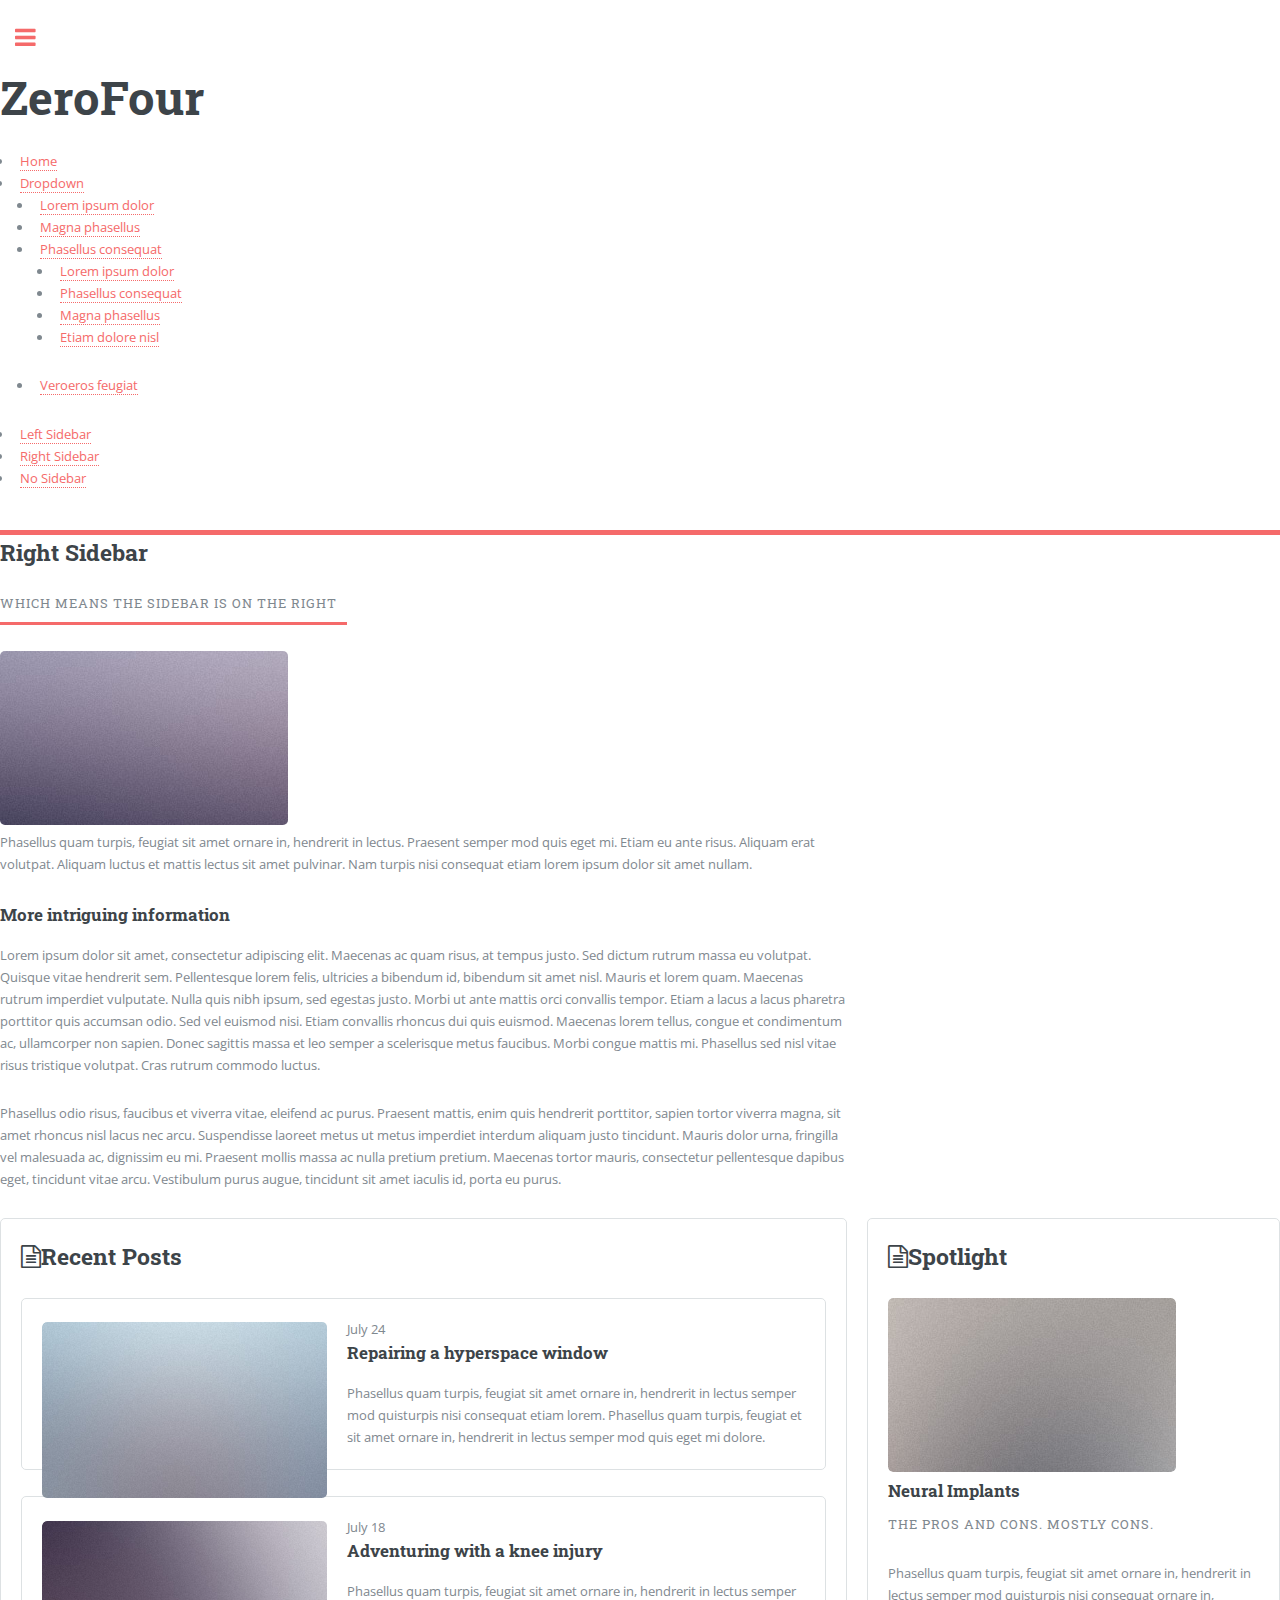
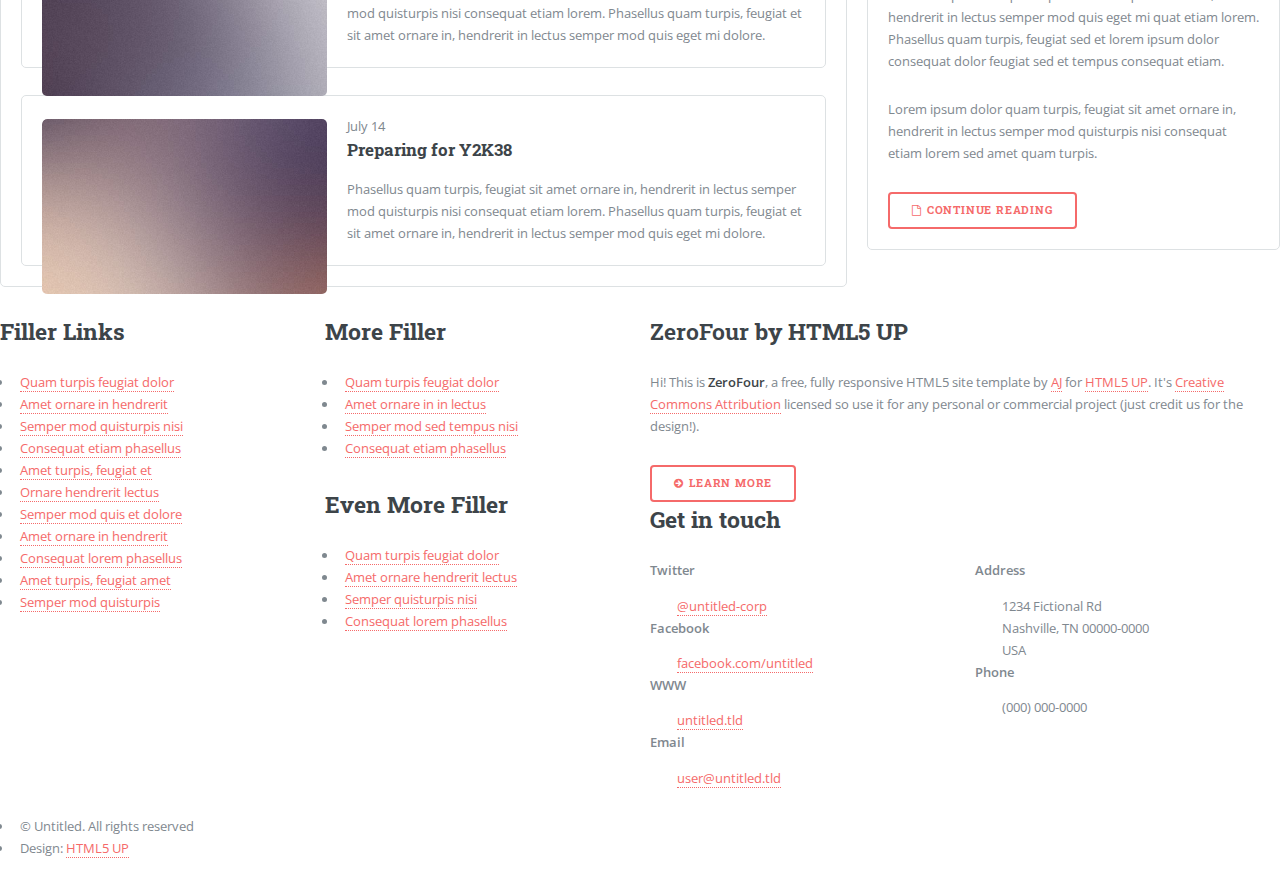
<file: right-sidebar.html>
<!DOCTYPE HTML>
<!--
	ZeroFour by HTML5 UP
	html5up.net | @ajlkn
	Free for personal and commercial use under the CCA 3.0 license (html5up.net/license)
-->
<html>
	<head>
		<title>Right Sidebar - ZeroFour by HTML5 UP</title>
		<meta charset="utf-8" />
		<meta name="viewport" content="width=device-width, initial-scale=1, user-scalable=no" />
		<link rel="stylesheet" href="assets/css/main.css" />
	</head>
	<body class="right-sidebar is-preload">
		<div id="page-wrapper">

			<!-- Header Wrapper -->
				<div id="header-wrapper">
					<div class="container">

						<!-- Header -->
							<header id="header">
								<div class="inner">

									<!-- Logo -->
										<h1><a href="index.html" id="logo">ZeroFour</a></h1>

									<!-- Nav -->
										<nav id="nav">
											<ul>
												<li><a href="index.html">Home</a></li>
												<li>
													<a href="#">Dropdown</a>
													<ul>
														<li><a href="#">Lorem ipsum dolor</a></li>
														<li><a href="#">Magna phasellus</a></li>
														<li>
															<a href="#">Phasellus consequat</a>
															<ul>
																<li><a href="#">Lorem ipsum dolor</a></li>
																<li><a href="#">Phasellus consequat</a></li>
																<li><a href="#">Magna phasellus</a></li>
																<li><a href="#">Etiam dolore nisl</a></li>
															</ul>
														</li>
														<li><a href="#">Veroeros feugiat</a></li>
													</ul>
												</li>
												<li><a href="left-sidebar.html">Left Sidebar</a></li>
												<li class="current_page_item"><a href="right-sidebar.html">Right Sidebar</a></li>
												<li><a href="no-sidebar.html">No Sidebar</a></li>
											</ul>
										</nav>

								</div>
							</header>

					</div>
				</div>

			<!-- Main Wrapper -->
				<div id="main-wrapper">
					<div class="wrapper style2">
						<div class="inner">
							<div class="container">
								<div class="row">
									<div class="col-8 col-12-medium">
										<div id="content">

											<!-- Content -->

												<article>
													<header class="major">
														<h2>Right Sidebar</h2>
														<p>Which means the sidebar is on the right</p>
													</header>

													<span class="image featured"><img src="images/pic08.jpg" alt="" /></span>

													<p>Phasellus quam turpis, feugiat sit amet ornare in, hendrerit in lectus.
													Praesent semper mod quis eget mi. Etiam eu ante risus. Aliquam erat volutpat.
													Aliquam luctus et mattis lectus sit amet pulvinar. Nam turpis nisi
													consequat etiam lorem ipsum dolor sit amet nullam.</p>

													<h3>More intriguing information</h3>
													<p>Lorem ipsum dolor sit amet, consectetur adipiscing elit. Maecenas ac quam risus, at tempus
													justo. Sed dictum rutrum massa eu volutpat. Quisque vitae hendrerit sem. Pellentesque lorem felis,
													ultricies a bibendum id, bibendum sit amet nisl. Mauris et lorem quam. Maecenas rutrum imperdiet
													vulputate. Nulla quis nibh ipsum, sed egestas justo. Morbi ut ante mattis orci convallis tempor.
													Etiam a lacus a lacus pharetra porttitor quis accumsan odio. Sed vel euismod nisi. Etiam convallis
													rhoncus dui quis euismod. Maecenas lorem tellus, congue et condimentum ac, ullamcorper non sapien.
													Donec sagittis massa et leo semper a scelerisque metus faucibus. Morbi congue mattis mi.
													Phasellus sed nisl vitae risus tristique volutpat. Cras rutrum commodo luctus.</p>

													<p>Phasellus odio risus, faucibus et viverra vitae, eleifend ac purus. Praesent mattis, enim
													quis hendrerit porttitor, sapien tortor viverra magna, sit amet rhoncus nisl lacus nec arcu.
													Suspendisse laoreet metus ut metus imperdiet interdum aliquam justo tincidunt. Mauris dolor urna,
													fringilla vel malesuada ac, dignissim eu mi. Praesent mollis massa ac nulla pretium pretium.
													Maecenas tortor mauris, consectetur pellentesque dapibus eget, tincidunt vitae arcu.
													Vestibulum purus augue, tincidunt sit amet iaculis id, porta eu purus.</p>
												</article>

										</div>
									</div>
									<div class="col-4 col-12-medium">
										<div id="sidebar">

											<!-- Sidebar -->

												<section>
													<header class="major">
														<h2>Subheading</h2>
													</header>
													<p>Phasellus quam turpis, feugiat sit amet ornare in, hendrerit in lectus.
													Praesent semper mod quis eget mi. Etiam eu ante risus. Aliquam erat volutpat.
													Aliquam luctus et mattis lectus sit amet pulvinar. Nam turpis nisi
													consequat etiam.</p>
													<footer>
														<a href="#" class="button icon fa-info-circle">Find out more</a>
													</footer>
												</section>

												<section>
													<header class="major">
														<h2>Subheading</h2>
													</header>
													<ul class="style2">
														<li><a href="#">Amet turpis, feugiat et sit amet</a></li>
														<li><a href="#">Ornare in hendrerit in lectus</a></li>
														<li><a href="#">Semper mod quis eget mi dolore</a></li>
														<li><a href="#">Quam turpis feugiat sit dolor</a></li>
														<li><a href="#">Amet ornare in hendrerit in lectus</a></li>
														<li><a href="#">Semper mod quisturpis nisi</a></li>
														<li><a href="#">Consequat etiam lorem phasellus</a></li>
														<li><a href="#">Amet turpis, feugiat et sit amet</a></li>
														<li><a href="#">Semper mod quisturpis nisi</a></li>
													</ul>
													<footer>
														<a href="#" class="button icon fa-arrow-circle-o-right">Do Something</a>
													</footer>
												</section>

										</div>
									</div>
								</div>
							</div>
						</div>
					</div>
					<div class="wrapper style3">
						<div class="inner">
							<div class="container">
								<div class="row">
									<div class="col-8 col-12-medium">

										<!-- Article list -->
											<section class="box article-list">
												<h2 class="icon fa-file-text-o">Recent Posts</h2>

												<!-- Excerpt -->
													<article class="box excerpt">
														<a href="#" class="image left"><img src="images/pic04.jpg" alt="" /></a>
														<div>
															<header>
																<span class="date">July 24</span>
																<h3><a href="#">Repairing a hyperspace window</a></h3>
															</header>
															<p>Phasellus quam turpis, feugiat sit amet ornare in, hendrerit in lectus
															semper mod quisturpis nisi consequat etiam lorem. Phasellus quam turpis,
															feugiat et sit amet ornare in, hendrerit in lectus semper mod quis eget mi dolore.</p>
														</div>
													</article>

												<!-- Excerpt -->
													<article class="box excerpt">
														<a href="#" class="image left"><img src="images/pic05.jpg" alt="" /></a>
														<div>
															<header>
																<span class="date">July 18</span>
																<h3><a href="#">Adventuring with a knee injury</a></h3>
															</header>
															<p>Phasellus quam turpis, feugiat sit amet ornare in, hendrerit in lectus
															semper mod quisturpis nisi consequat etiam lorem. Phasellus quam turpis,
															feugiat et sit amet ornare in, hendrerit in lectus semper mod quis eget mi dolore.</p>
														</div>
													</article>

												<!-- Excerpt -->
													<article class="box excerpt">
														<a href="#" class="image left"><img src="images/pic06.jpg" alt="" /></a>
														<div>
															<header>
																<span class="date">July 14</span>
																<h3><a href="#">Preparing for Y2K38</a></h3>
															</header>
															<p>Phasellus quam turpis, feugiat sit amet ornare in, hendrerit in lectus
															semper mod quisturpis nisi consequat etiam lorem. Phasellus quam turpis,
															feugiat et sit amet ornare in, hendrerit in lectus semper mod quis eget mi dolore.</p>
														</div>
													</article>

											</section>
									</div>
									<div class="col-4 col-12-medium">

										<!-- Spotlight -->
											<section class="box spotlight">
												<h2 class="icon fa-file-text-o">Spotlight</h2>
												<article>
													<a href="#" class="image featured"><img src="images/pic07.jpg" alt=""></a>
													<header>
														<h3><a href="#">Neural Implants</a></h3>
														<p>The pros and cons. Mostly cons.</p>
													</header>
													<p>Phasellus quam turpis, feugiat sit amet ornare in, hendrerit in lectus semper mod
													quisturpis nisi consequat ornare in, hendrerit in lectus semper mod quis eget mi quat etiam
													lorem. Phasellus quam turpis, feugiat sed et lorem ipsum dolor consequat dolor feugiat sed
													et tempus consequat etiam.</p>
													<p>Lorem ipsum dolor quam turpis, feugiat sit amet ornare in, hendrerit in lectus semper
													mod quisturpis nisi consequat etiam lorem sed amet quam turpis.</p>
													<footer>
														<a href="#" class="button alt icon fa-file-o">Continue Reading</a>
													</footer>
												</article>
											</section>

									</div>
								</div>
							</div>
						</div>
					</div>
				</div>

			<!-- Footer Wrapper -->
				<div id="footer-wrapper">
					<footer id="footer" class="container">
						<div class="row">
							<div class="col-3 col-6-medium col-12-small">

								<!-- Links -->
									<section>
										<h2>Filler Links</h2>
										<ul class="divided">
											<li><a href="#">Quam turpis feugiat dolor</a></li>
											<li><a href="#">Amet ornare in hendrerit </a></li>
											<li><a href="#">Semper mod quisturpis nisi</a></li>
											<li><a href="#">Consequat etiam phasellus</a></li>
											<li><a href="#">Amet turpis, feugiat et</a></li>
											<li><a href="#">Ornare hendrerit lectus</a></li>
											<li><a href="#">Semper mod quis et dolore</a></li>
											<li><a href="#">Amet ornare in hendrerit</a></li>
											<li><a href="#">Consequat lorem phasellus</a></li>
											<li><a href="#">Amet turpis, feugiat amet</a></li>
											<li><a href="#">Semper mod quisturpis</a></li>
										</ul>
									</section>

							</div>
							<div class="col-3 col-6-medium col-12-small">

								<!-- Links -->
									<section>
										<h2>More Filler</h2>
										<ul class="divided">
											<li><a href="#">Quam turpis feugiat dolor</a></li>
											<li><a href="#">Amet ornare in in lectus</a></li>
											<li><a href="#">Semper mod sed tempus nisi</a></li>
											<li><a href="#">Consequat etiam phasellus</a></li>
										</ul>
									</section>

								<!-- Links -->
									<section>
										<h2>Even More Filler</h2>
										<ul class="divided">
											<li><a href="#">Quam turpis feugiat dolor</a></li>
											<li><a href="#">Amet ornare hendrerit lectus</a></li>
											<li><a href="#">Semper quisturpis nisi</a></li>
											<li><a href="#">Consequat lorem phasellus</a></li>
										</ul>
									</section>

							</div>
							<div class="col-6 col-12-medium imp-medium">

								<!-- About -->
									<section>
										<h2><strong>ZeroFour</strong> by HTML5 UP</h2>
										<p>Hi! This is <strong>ZeroFour</strong>, a free, fully responsive HTML5 site
										template by <a href="http://twitter.com/ajlkn">AJ</a> for <a href="http://html5up.net/">HTML5 UP</a>.
										It's <a href="http://html5up.net/license/">Creative Commons Attribution</a>
										licensed so use it for any personal or commercial project (just credit us
										for the design!).</p>
										<a href="#" class="button alt icon fa-arrow-circle-right">Learn More</a>
									</section>

								<!-- Contact -->
									<section>
										<h2>Get in touch</h2>
										<div>
											<div class="row">
												<div class="col-6 col-12-small">
													<dl class="contact">
														<dt>Twitter</dt>
														<dd><a href="#">@untitled-corp</a></dd>
														<dt>Facebook</dt>
														<dd><a href="#">facebook.com/untitled</a></dd>
														<dt>WWW</dt>
														<dd><a href="#">untitled.tld</a></dd>
														<dt>Email</dt>
														<dd><a href="#">user@untitled.tld</a></dd>
													</dl>
												</div>
												<div class="col-6 col-12-small">
													<dl class="contact">
														<dt>Address</dt>
														<dd>
															1234 Fictional Rd<br />
															Nashville, TN 00000-0000<br />
															USA
														</dd>
														<dt>Phone</dt>
														<dd>(000) 000-0000</dd>
													</dl>
												</div>
											</div>
										</div>
									</section>

							</div>
							<div class="col-12">
								<div id="copyright">
									<ul class="menu">
										<li>&copy; Untitled. All rights reserved</li><li>Design: <a href="http://html5up.net">HTML5 UP</a></li>
									</ul>
								</div>
							</div>
						</div>
					</footer>
				</div>

		</div>

		<!-- Scripts -->
			<script src="assets/js/jquery.min.js"></script>
			<script src="assets/js/jquery.dropotron.min.js"></script>
			<script src="assets/js/browser.min.js"></script>
			<script src="assets/js/breakpoints.min.js"></script>
			<script src="assets/js/util.js"></script>
			<script src="assets/js/main.js"></script>

	</body>
</html>
</file>
<file: assets/css/main.css>
@import url(font-awesome.min.css);
@import url("https://fonts.googleapis.com/css?family=Open+Sans:400,600,400italic,600italic|Roboto+Slab:400,700");

/*
	Editorial by HTML5 UP
	html5up.net | @ajlkn
	Free for personal and commercial use under the CCA 3.0 license (html5up.net/license)
*/

html, body, div, span, applet, object,
iframe, h1, h2, h3, h4, h5, h6, p, blockquote,
pre, a, abbr, acronym, address, big, cite,
code, del, dfn, em, img, ins, kbd, q, s, samp,
small, strike, strong, sub, sup, tt, var, b,
u, i, center, dl, dt, dd, ol, ul, li, fieldset,
form, label, legend, table, caption, tbody,
tfoot, thead, tr, th, td, article, aside,
canvas, details, embed, figure, figcaption,
footer, header, hgroup, menu, nav, output, ruby,
section, summary, time, mark, audio, video {
	margin: 0;
	padding: 0;
	border: 0;
	font-size: 100%;
	font: inherit;
	vertical-align: baseline;}

article, aside, details, figcaption, figure,
footer, header, hgroup, menu, nav, section {
	display: block;}

body {
	line-height: 1;
}

ol, ul {
	list-style: none;
}

blockquote, q {
	quotes: none;
}

	blockquote:before, blockquote:after, q:before, q:after {
		content: '';
		content: none;
	}

table {
	border-collapse: collapse;
	border-spacing: 0;
}

body {
	-webkit-text-size-adjust: none;
}

mark {
	background-color: transparent;
	color: inherit;
}

input::-moz-focus-inner {
	border: 0;
	padding: 0;
}

input, select, textarea {
	-moz-appearance: none;
	-webkit-appearance: none;
	-ms-appearance: none;
	appearance: none;
}

/* Basic */

	@-ms-viewport {
		width: device-width;
	}

	body {
		-ms-overflow-style: scrollbar;
	}

	@media screen and (max-width: 480px) {

		html, body {
			min-width: 320px;
		}

	}

	html {
		box-sizing: border-box;
	}

	*, *:before, *:after {
		box-sizing: inherit;
	}

	body {
		background: #ffffff;
	}

		body.is-preload *, body.is-preload *:before, body.is-preload *:after, body.is-resizing *, body.is-resizing *:before, body.is-resizing *:after {
			-moz-animation: none !important;
			-webkit-animation: none !important;
			-ms-animation: none !important;
			animation: none !important;
			-moz-transition: none !important;
			-webkit-transition: none !important;
			-ms-transition: none !important;
			transition: none !important;
		}

/* Type */

	body, input, select, textarea {
		color: #7f888f;
		font-family: "Open Sans", sans-serif;
		font-size: 13pt;
		font-weight: 400;
		line-height: 1.65;
	}

		@media screen and (max-width: 1680px) {

			body, input, select, textarea {
				font-size: 11pt;
			}

		}

		@media screen and (max-width: 1280px) {

			body, input, select, textarea {
				font-size: 10pt;
			}

		}

		@media screen and (max-width: 360px) {

			body, input, select, textarea {
				font-size: 9pt;
			}

		}

	a {
		-moz-transition: color 0.2s ease-in-out, border-bottom-color 0.2s ease-in-out;
		-webkit-transition: color 0.2s ease-in-out, border-bottom-color 0.2s ease-in-out;
		-ms-transition: color 0.2s ease-in-out, border-bottom-color 0.2s ease-in-out;
		transition: color 0.2s ease-in-out, border-bottom-color 0.2s ease-in-out;
		border-bottom: dotted 1px;
		color: #f56a6a;
		text-decoration: none;
	}

		a:hover {
			border-bottom-color: #f56a6a;
			color: #f56a6a !important;
		}

			a:hover strong {
				color: inherit;
			}

	strong, b {
		color: #3d4449;
		font-weight: 600;
	}

	em, i {
		font-style: italic;
	}

	p {
		margin: 0 0 2em 0;
	}

	h1, h2, h3, h4, h5, h6 {
		color: #3d4449;
		font-family: "Roboto Slab", serif;
		font-weight: 700;
		line-height: 1.5;
		margin: 0 0 1em 0;
	}

		h1 a, h2 a, h3 a, h4 a, h5 a, h6 a {
			color: inherit;
			text-decoration: none;
			border-bottom: 0;
		}

	h1 {
		font-size: 4em;
		margin: 0 0 0.5em 0;
		line-height: 1.3;
	}

	h2 {
		font-size: 1.75em;
	}

	h3 {
		font-size: 1.25em;
	}

	h4 {
		font-size: 1.1em;
	}

	h5 {
		font-size: 0.9em;
	}

	h6 {
		font-size: 0.7em;
	}

	@media screen and (max-width: 1680px) {

		h1 {
			font-size: 3.5em;
		}

	}

	@media screen and (max-width: 980px) {

		h1 {
			font-size: 3.25em;
		}

	}

	@media screen and (max-width: 736px) {

		h1 {
			font-size: 2em;
			line-height: 1.4;
		}

		h2 {
			font-size: 1.5em;
		}

	}

	sub {
		font-size: 0.8em;
		position: relative;
		top: 0.5em;
	}

	sup {
		font-size: 0.8em;
		position: relative;
		top: -0.5em;
	}

	blockquote {
		border-left: solid 3px rgba(210, 215, 217, 0.75);
		font-style: italic;
		margin: 0 0 2em 0;
		padding: 0.5em 0 0.5em 2em;
	}

	code {
		background: rgba(230, 235, 237, 0.25);
		border-radius: 0.375em;
		border: solid 1px rgba(210, 215, 217, 0.75);
		font-family: "Courier New", monospace;
		font-size: 0.9em;
		margin: 0 0.25em;
		padding: 0.25em 0.65em;
	}

	pre {
		-webkit-overflow-scrolling: touch;
		font-family: "Courier New", monospace;
		font-size: 0.9em;
		margin: 0 0 2em 0;
	}

		pre code {
			display: block;
			line-height: 1.75;
			padding: 1em 1.5em;
			overflow-x: auto;
		}

	hr {
		border: 0;
		border-bottom: solid 1px rgba(210, 215, 217, 0.75);
		margin: 2em 0;
	}

		hr.major {
			margin: 3em 0;
		}

	.align-left {
		text-align: left;
	}

	.align-center {
		text-align: center;
	}

	.align-right {
		text-align: right;
	}

/* Row */

	.row {
		display: flex;
		flex-wrap: wrap;
		box-sizing: border-box;
		align-items: stretch;
	}

		.row > * {
			box-sizing: border-box;
		}

		.row.gtr-uniform > * > :last-child {
			margin-bottom: 0;
		}

		.row.aln-left {
			justify-content: flex-start;
		}

		.row.aln-center {
			justify-content: center;
		}

		.row.aln-right {
			justify-content: flex-end;
		}

		.row.aln-top {
			align-items: flex-start;
		}

		.row.aln-middle {
			align-items: center;
		}

		.row.aln-bottom {
			align-items: flex-end;
		}

		.row > .imp {
			order: -1;
		}

		.row > .col-1 {
			width: 8.3333333333%;
		}

		.row > .off-1 {
			margin-left: 8.3333333333%;
		}

		.row > .col-2 {
			width: 16.6666666667%;
		}

		.row > .off-2 {
			margin-left: 16.6666666667%;
		}

		.row > .col-3 {
			width: 25%;
		}

		.row > .off-3 {
			margin-left: 25%;
		}

		.row > .col-4 {
			width: 33.3333333333%;
		}

		.row > .off-4 {
			margin-left: 33.3333333333%;
		}

		.row > .col-5 {
			width: 41.6666666667%;
		}

		.row > .off-5 {
			margin-left: 41.6666666667%;
		}

		.row > .col-6 {
			width: 50%;
		}

		.row > .off-6 {
			margin-left: 50%;
		}

		.row > .col-7 {
			width: 58.3333333333%;
		}

		.row > .off-7 {
			margin-left: 58.3333333333%;
		}

		.row > .col-8 {
			width: 66.6666666667%;
		}

		.row > .off-8 {
			margin-left: 66.6666666667%;
		}

		.row > .col-9 {
			width: 75%;
		}

		.row > .off-9 {
			margin-left: 75%;
		}

		.row > .col-10 {
			width: 83.3333333333%;
		}

		.row > .off-10 {
			margin-left: 83.3333333333%;
		}

		.row > .col-11 {
			width: 91.6666666667%;
		}

		.row > .off-11 {
			margin-left: 91.6666666667%;
		}

		.row > .col-12 {
			width: 100%;
		}

		.row > .off-12 {
			margin-left: 100%;
		}

		.row.gtr-0 {
			margin-top: 0;
			margin-left: 0em;
		}

			.row.gtr-0 > * {
				padding: 0 0 0 0em;
			}

			.row.gtr-0.gtr-uniform {
				margin-top: 0em;
			}

				.row.gtr-0.gtr-uniform > * {
					padding-top: 0em;
				}

		.row.gtr-25 {
			margin-top: 0;
			margin-left: -0.375em;
		}

			.row.gtr-25 > * {
				padding: 0 0 0 0.375em;
			}

			.row.gtr-25.gtr-uniform {
				margin-top: -0.375em;
			}

				.row.gtr-25.gtr-uniform > * {
					padding-top: 0.375em;
				}

		.row.gtr-50 {
			margin-top: 0;
			margin-left: -0.75em;
		}

			.row.gtr-50 > * {
				padding: 0 0 0 0.75em;
			}

			.row.gtr-50.gtr-uniform {
				margin-top: -0.75em;
			}

				.row.gtr-50.gtr-uniform > * {
					padding-top: 0.75em;
				}

		.row {
			margin-top: 0;
			margin-left: -1.5em;
		}

			.row > * {
				padding: 0 0 0 1.5em;
			}

			.row.gtr-uniform {
				margin-top: -1.5em;
			}

				.row.gtr-uniform > * {
					padding-top: 1.5em;
				}

		.row.gtr-150 {
			margin-top: 0;
			margin-left: -2.25em;
		}

			.row.gtr-150 > * {
				padding: 0 0 0 2.25em;
			}

			.row.gtr-150.gtr-uniform {
				margin-top: -2.25em;
			}

				.row.gtr-150.gtr-uniform > * {
					padding-top: 2.25em;
				}

		.row.gtr-200 {
			margin-top: 0;
			margin-left: -3em;
		}

			.row.gtr-200 > * {
				padding: 0 0 0 3em;
			}

			.row.gtr-200.gtr-uniform {
				margin-top: -3em;
			}

				.row.gtr-200.gtr-uniform > * {
					padding-top: 3em;
				}

		@media screen and (max-width: 1680px) {

			.row {
				display: flex;
				flex-wrap: wrap;
				box-sizing: border-box;
				align-items: stretch;
			}

				.row > * {
					box-sizing: border-box;
				}

				.row.gtr-uniform > * > :last-child {
					margin-bottom: 0;
				}

				.row.aln-left {
					justify-content: flex-start;
				}

				.row.aln-center {
					justify-content: center;
				}

				.row.aln-right {
					justify-content: flex-end;
				}

				.row.aln-top {
					align-items: flex-start;
				}

				.row.aln-middle {
					align-items: center;
				}

				.row.aln-bottom {
					align-items: flex-end;
				}

				.row > .imp-xlarge {
					order: -1;
				}

				.row > .col-1-xlarge {
					width: 8.3333333333%;
				}

				.row > .off-1-xlarge {
					margin-left: 8.3333333333%;
				}

				.row > .col-2-xlarge {
					width: 16.6666666667%;
				}

				.row > .off-2-xlarge {
					margin-left: 16.6666666667%;
				}

				.row > .col-3-xlarge {
					width: 25%;
				}

				.row > .off-3-xlarge {
					margin-left: 25%;
				}

				.row > .col-4-xlarge {
					width: 33.3333333333%;
				}

				.row > .off-4-xlarge {
					margin-left: 33.3333333333%;
				}

				.row > .col-5-xlarge {
					width: 41.6666666667%;
				}

				.row > .off-5-xlarge {
					margin-left: 41.6666666667%;
				}

				.row > .col-6-xlarge {
					width: 50%;
				}

				.row > .off-6-xlarge {
					margin-left: 50%;
				}

				.row > .col-7-xlarge {
					width: 58.3333333333%;
				}

				.row > .off-7-xlarge {
					margin-left: 58.3333333333%;
				}

				.row > .col-8-xlarge {
					width: 66.6666666667%;
				}

				.row > .off-8-xlarge {
					margin-left: 66.6666666667%;
				}

				.row > .col-9-xlarge {
					width: 75%;
				}

				.row > .off-9-xlarge {
					margin-left: 75%;
				}

				.row > .col-10-xlarge {
					width: 83.3333333333%;
				}

				.row > .off-10-xlarge {
					margin-left: 83.3333333333%;
				}

				.row > .col-11-xlarge {
					width: 91.6666666667%;
				}

				.row > .off-11-xlarge {
					margin-left: 91.6666666667%;
				}

				.row > .col-12-xlarge {
					width: 100%;
				}

				.row > .off-12-xlarge {
					margin-left: 100%;
				}

				.row.gtr-0 {
					margin-top: 0;
					margin-left: 0em;
				}

					.row.gtr-0 > * {
						padding: 0 0 0 0em;
					}

					.row.gtr-0.gtr-uniform {
						margin-top: 0em;
					}

						.row.gtr-0.gtr-uniform > * {
							padding-top: 0em;
						}

				.row.gtr-25 {
					margin-top: 0;
					margin-left: -0.375em;
				}

					.row.gtr-25 > * {
						padding: 0 0 0 0.375em;
					}

					.row.gtr-25.gtr-uniform {
						margin-top: -0.375em;
					}

						.row.gtr-25.gtr-uniform > * {
							padding-top: 0.375em;
						}

				.row.gtr-50 {
					margin-top: 0;
					margin-left: -0.75em;
				}

					.row.gtr-50 > * {
						padding: 0 0 0 0.75em;
					}

					.row.gtr-50.gtr-uniform {
						margin-top: -0.75em;
					}

						.row.gtr-50.gtr-uniform > * {
							padding-top: 0.75em;
						}

				.row {
					margin-top: 0;
					margin-left: -1.5em;
				}

					.row > * {
						padding: 0 0 0 1.5em;
					}

					.row.gtr-uniform {
						margin-top: -1.5em;
					}

						.row.gtr-uniform > * {
							padding-top: 1.5em;
						}

				.row.gtr-150 {
					margin-top: 0;
					margin-left: -2.25em;
				}

					.row.gtr-150 > * {
						padding: 0 0 0 2.25em;
					}

					.row.gtr-150.gtr-uniform {
						margin-top: -2.25em;
					}

						.row.gtr-150.gtr-uniform > * {
							padding-top: 2.25em;
						}

				.row.gtr-200 {
					margin-top: 0;
					margin-left: -3em;
				}

					.row.gtr-200 > * {
						padding: 0 0 0 3em;
					}

					.row.gtr-200.gtr-uniform {
						margin-top: -3em;
					}

						.row.gtr-200.gtr-uniform > * {
							padding-top: 3em;
						}

		}

		@media screen and (max-width: 1280px) {

			.row {
				display: flex;
				flex-wrap: wrap;
				box-sizing: border-box;
				align-items: stretch;
			}

				.row > * {
					box-sizing: border-box;
				}

				.row.gtr-uniform > * > :last-child {
					margin-bottom: 0;
				}

				.row.aln-left {
					justify-content: flex-start;
				}

				.row.aln-center {
					justify-content: center;
				}

				.row.aln-right {
					justify-content: flex-end;
				}

				.row.aln-top {
					align-items: flex-start;
				}

				.row.aln-middle {
					align-items: center;
				}

				.row.aln-bottom {
					align-items: flex-end;
				}

				.row > .imp-large {
					order: -1;
				}

				.row > .col-1-large {
					width: 8.3333333333%;
				}

				.row > .off-1-large {
					margin-left: 8.3333333333%;
				}

				.row > .col-2-large {
					width: 16.6666666667%;
				}

				.row > .off-2-large {
					margin-left: 16.6666666667%;
				}

				.row > .col-3-large {
					width: 25%;
				}

				.row > .off-3-large {
					margin-left: 25%;
				}

				.row > .col-4-large {
					width: 33.3333333333%;
				}

				.row > .off-4-large {
					margin-left: 33.3333333333%;
				}

				.row > .col-5-large {
					width: 41.6666666667%;
				}

				.row > .off-5-large {
					margin-left: 41.6666666667%;
				}

				.row > .col-6-large {
					width: 50%;
				}

				.row > .off-6-large {
					margin-left: 50%;
				}

				.row > .col-7-large {
					width: 58.3333333333%;
				}

				.row > .off-7-large {
					margin-left: 58.3333333333%;
				}

				.row > .col-8-large {
					width: 66.6666666667%;
				}

				.row > .off-8-large {
					margin-left: 66.6666666667%;
				}

				.row > .col-9-large {
					width: 75%;
				}

				.row > .off-9-large {
					margin-left: 75%;
				}

				.row > .col-10-large {
					width: 83.3333333333%;
				}

				.row > .off-10-large {
					margin-left: 83.3333333333%;
				}

				.row > .col-11-large {
					width: 91.6666666667%;
				}

				.row > .off-11-large {
					margin-left: 91.6666666667%;
				}

				.row > .col-12-large {
					width: 100%;
				}

				.row > .off-12-large {
					margin-left: 100%;
				}

				.row.gtr-0 {
					margin-top: 0;
					margin-left: 0em;
				}

					.row.gtr-0 > * {
						padding: 0 0 0 0em;
					}

					.row.gtr-0.gtr-uniform {
						margin-top: 0em;
					}

						.row.gtr-0.gtr-uniform > * {
							padding-top: 0em;
						}

				.row.gtr-25 {
					margin-top: 0;
					margin-left: -0.375em;
				}

					.row.gtr-25 > * {
						padding: 0 0 0 0.375em;
					}

					.row.gtr-25.gtr-uniform {
						margin-top: -0.375em;
					}

						.row.gtr-25.gtr-uniform > * {
							padding-top: 0.375em;
						}

				.row.gtr-50 {
					margin-top: 0;
					margin-left: -0.75em;
				}

					.row.gtr-50 > * {
						padding: 0 0 0 0.75em;
					}

					.row.gtr-50.gtr-uniform {
						margin-top: -0.75em;
					}

						.row.gtr-50.gtr-uniform > * {
							padding-top: 0.75em;
						}

				.row {
					margin-top: 0;
					margin-left: -1.5em;
				}

					.row > * {
						padding: 0 0 0 1.5em;
					}

					.row.gtr-uniform {
						margin-top: -1.5em;
					}

						.row.gtr-uniform > * {
							padding-top: 1.5em;
						}

				.row.gtr-150 {
					margin-top: 0;
					margin-left: -2.25em;
				}

					.row.gtr-150 > * {
						padding: 0 0 0 2.25em;
					}

					.row.gtr-150.gtr-uniform {
						margin-top: -2.25em;
					}

						.row.gtr-150.gtr-uniform > * {
							padding-top: 2.25em;
						}

				.row.gtr-200 {
					margin-top: 0;
					margin-left: -3em;
				}

					.row.gtr-200 > * {
						padding: 0 0 0 3em;
					}

					.row.gtr-200.gtr-uniform {
						margin-top: -3em;
					}

						.row.gtr-200.gtr-uniform > * {
							padding-top: 3em;
						}

		}

		@media screen and (max-width: 980px) {

			.row {
				display: flex;
				flex-wrap: wrap;
				box-sizing: border-box;
				align-items: stretch;
			}

				.row > * {
					box-sizing: border-box;
				}

				.row.gtr-uniform > * > :last-child {
					margin-bottom: 0;
				}

				.row.aln-left {
					justify-content: flex-start;
				}

				.row.aln-center {
					justify-content: center;
				}

				.row.aln-right {
					justify-content: flex-end;
				}

				.row.aln-top {
					align-items: flex-start;
				}

				.row.aln-middle {
					align-items: center;
				}

				.row.aln-bottom {
					align-items: flex-end;
				}

				.row > .imp-medium {
					order: -1;
				}

				.row > .col-1-medium {
					width: 8.3333333333%;
				}

				.row > .off-1-medium {
					margin-left: 8.3333333333%;
				}

				.row > .col-2-medium {
					width: 16.6666666667%;
				}

				.row > .off-2-medium {
					margin-left: 16.6666666667%;
				}

				.row > .col-3-medium {
					width: 25%;
				}

				.row > .off-3-medium {
					margin-left: 25%;
				}

				.row > .col-4-medium {
					width: 33.3333333333%;
				}

				.row > .off-4-medium {
					margin-left: 33.3333333333%;
				}

				.row > .col-5-medium {
					width: 41.6666666667%;
				}

				.row > .off-5-medium {
					margin-left: 41.6666666667%;
				}

				.row > .col-6-medium {
					width: 50%;
				}

				.row > .off-6-medium {
					margin-left: 50%;
				}

				.row > .col-7-medium {
					width: 58.3333333333%;
				}

				.row > .off-7-medium {
					margin-left: 58.3333333333%;
				}

				.row > .col-8-medium {
					width: 66.6666666667%;
				}

				.row > .off-8-medium {
					margin-left: 66.6666666667%;
				}

				.row > .col-9-medium {
					width: 75%;
				}

				.row > .off-9-medium {
					margin-left: 75%;
				}

				.row > .col-10-medium {
					width: 83.3333333333%;
				}

				.row > .off-10-medium {
					margin-left: 83.3333333333%;
				}

				.row > .col-11-medium {
					width: 91.6666666667%;
				}

				.row > .off-11-medium {
					margin-left: 91.6666666667%;
				}

				.row > .col-12-medium {
					width: 100%;
				}

				.row > .off-12-medium {
					margin-left: 100%;
				}

				.row.gtr-0 {
					margin-top: 0;
					margin-left: 0em;
				}

					.row.gtr-0 > * {
						padding: 0 0 0 0em;
					}

					.row.gtr-0.gtr-uniform {
						margin-top: 0em;
					}

						.row.gtr-0.gtr-uniform > * {
							padding-top: 0em;
						}

				.row.gtr-25 {
					margin-top: 0;
					margin-left: -0.375em;
				}

					.row.gtr-25 > * {
						padding: 0 0 0 0.375em;
					}

					.row.gtr-25.gtr-uniform {
						margin-top: -0.375em;
					}

						.row.gtr-25.gtr-uniform > * {
							padding-top: 0.375em;
						}

				.row.gtr-50 {
					margin-top: 0;
					margin-left: -0.75em;
				}

					.row.gtr-50 > * {
						padding: 0 0 0 0.75em;
					}

					.row.gtr-50.gtr-uniform {
						margin-top: -0.75em;
					}

						.row.gtr-50.gtr-uniform > * {
							padding-top: 0.75em;
						}

				.row {
					margin-top: 0;
					margin-left: -1.5em;
				}

					.row > * {
						padding: 0 0 0 1.5em;
					}

					.row.gtr-uniform {
						margin-top: -1.5em;
					}

						.row.gtr-uniform > * {
							padding-top: 1.5em;
						}

				.row.gtr-150 {
					margin-top: 0;
					margin-left: -2.25em;
				}

					.row.gtr-150 > * {
						padding: 0 0 0 2.25em;
					}

					.row.gtr-150.gtr-uniform {
						margin-top: -2.25em;
					}

						.row.gtr-150.gtr-uniform > * {
							padding-top: 2.25em;
						}

				.row.gtr-200 {
					margin-top: 0;
					margin-left: -3em;
				}

					.row.gtr-200 > * {
						padding: 0 0 0 3em;
					}

					.row.gtr-200.gtr-uniform {
						margin-top: -3em;
					}

						.row.gtr-200.gtr-uniform > * {
							padding-top: 3em;
						}

		}

		@media screen and (max-width: 736px) {

			.row {
				display: flex;
				flex-wrap: wrap;
				box-sizing: border-box;
				align-items: stretch;
			}

				.row > * {
					box-sizing: border-box;
				}

				.row.gtr-uniform > * > :last-child {
					margin-bottom: 0;
				}

				.row.aln-left {
					justify-content: flex-start;
				}

				.row.aln-center {
					justify-content: center;
				}

				.row.aln-right {
					justify-content: flex-end;
				}

				.row.aln-top {
					align-items: flex-start;
				}

				.row.aln-middle {
					align-items: center;
				}

				.row.aln-bottom {
					align-items: flex-end;
				}

				.row > .imp-small {
					order: -1;
				}

				.row > .col-1-small {
					width: 8.3333333333%;
				}

				.row > .off-1-small {
					margin-left: 8.3333333333%;
				}

				.row > .col-2-small {
					width: 16.6666666667%;
				}

				.row > .off-2-small {
					margin-left: 16.6666666667%;
				}

				.row > .col-3-small {
					width: 25%;
				}

				.row > .off-3-small {
					margin-left: 25%;
				}

				.row > .col-4-small {
					width: 33.3333333333%;
				}

				.row > .off-4-small {
					margin-left: 33.3333333333%;
				}

				.row > .col-5-small {
					width: 41.6666666667%;
				}

				.row > .off-5-small {
					margin-left: 41.6666666667%;
				}

				.row > .col-6-small {
					width: 50%;
				}

				.row > .off-6-small {
					margin-left: 50%;
				}

				.row > .col-7-small {
					width: 58.3333333333%;
				}

				.row > .off-7-small {
					margin-left: 58.3333333333%;
				}

				.row > .col-8-small {
					width: 66.6666666667%;
				}

				.row > .off-8-small {
					margin-left: 66.6666666667%;
				}

				.row > .col-9-small {
					width: 75%;
				}

				.row > .off-9-small {
					margin-left: 75%;
				}

				.row > .col-10-small {
					width: 83.3333333333%;
				}

				.row > .off-10-small {
					margin-left: 83.3333333333%;
				}

				.row > .col-11-small {
					width: 91.6666666667%;
				}

				.row > .off-11-small {
					margin-left: 91.6666666667%;
				}

				.row > .col-12-small {
					width: 100%;
				}

				.row > .off-12-small {
					margin-left: 100%;
				}

				.row.gtr-0 {
					margin-top: 0;
					margin-left: 0em;
				}

					.row.gtr-0 > * {
						padding: 0 0 0 0em;
					}

					.row.gtr-0.gtr-uniform {
						margin-top: 0em;
					}

						.row.gtr-0.gtr-uniform > * {
							padding-top: 0em;
						}

				.row.gtr-25 {
					margin-top: 0;
					margin-left: -0.375em;
				}

					.row.gtr-25 > * {
						padding: 0 0 0 0.375em;
					}

					.row.gtr-25.gtr-uniform {
						margin-top: -0.375em;
					}

						.row.gtr-25.gtr-uniform > * {
							padding-top: 0.375em;
						}

				.row.gtr-50 {
					margin-top: 0;
					margin-left: -0.75em;
				}

					.row.gtr-50 > * {
						padding: 0 0 0 0.75em;
					}

					.row.gtr-50.gtr-uniform {
						margin-top: -0.75em;
					}

						.row.gtr-50.gtr-uniform > * {
							padding-top: 0.75em;
						}

				.row {
					margin-top: 0;
					margin-left: -1.5em;
				}

					.row > * {
						padding: 0 0 0 1.5em;
					}

					.row.gtr-uniform {
						margin-top: -1.5em;
					}

						.row.gtr-uniform > * {
							padding-top: 1.5em;
						}

				.row.gtr-150 {
					margin-top: 0;
					margin-left: -2.25em;
				}

					.row.gtr-150 > * {
						padding: 0 0 0 2.25em;
					}

					.row.gtr-150.gtr-uniform {
						margin-top: -2.25em;
					}

						.row.gtr-150.gtr-uniform > * {
							padding-top: 2.25em;
						}

				.row.gtr-200 {
					margin-top: 0;
					margin-left: -3em;
				}

					.row.gtr-200 > * {
						padding: 0 0 0 3em;
					}

					.row.gtr-200.gtr-uniform {
						margin-top: -3em;
					}

						.row.gtr-200.gtr-uniform > * {
							padding-top: 3em;
						}

		}

		@media screen and (max-width: 480px) {

			.row {
				display: flex;
				flex-wrap: wrap;
				box-sizing: border-box;
				align-items: stretch;
			}

				.row > * {
					box-sizing: border-box;
				}

				.row.gtr-uniform > * > :last-child {
					margin-bottom: 0;
				}

				.row.aln-left {
					justify-content: flex-start;
				}

				.row.aln-center {
					justify-content: center;
				}

				.row.aln-right {
					justify-content: flex-end;
				}

				.row.aln-top {
					align-items: flex-start;
				}

				.row.aln-middle {
					align-items: center;
				}

				.row.aln-bottom {
					align-items: flex-end;
				}

				.row > .imp-xsmall {
					order: -1;
				}

				.row > .col-1-xsmall {
					width: 8.3333333333%;
				}

				.row > .off-1-xsmall {
					margin-left: 8.3333333333%;
				}

				.row > .col-2-xsmall {
					width: 16.6666666667%;
				}

				.row > .off-2-xsmall {
					margin-left: 16.6666666667%;
				}

				.row > .col-3-xsmall {
					width: 25%;
				}

				.row > .off-3-xsmall {
					margin-left: 25%;
				}

				.row > .col-4-xsmall {
					width: 33.3333333333%;
				}

				.row > .off-4-xsmall {
					margin-left: 33.3333333333%;
				}

				.row > .col-5-xsmall {
					width: 41.6666666667%;
				}

				.row > .off-5-xsmall {
					margin-left: 41.6666666667%;
				}

				.row > .col-6-xsmall {
					width: 50%;
				}

				.row > .off-6-xsmall {
					margin-left: 50%;
				}

				.row > .col-7-xsmall {
					width: 58.3333333333%;
				}

				.row > .off-7-xsmall {
					margin-left: 58.3333333333%;
				}

				.row > .col-8-xsmall {
					width: 66.6666666667%;
				}

				.row > .off-8-xsmall {
					margin-left: 66.6666666667%;
				}

				.row > .col-9-xsmall {
					width: 75%;
				}

				.row > .off-9-xsmall {
					margin-left: 75%;
				}

				.row > .col-10-xsmall {
					width: 83.3333333333%;
				}

				.row > .off-10-xsmall {
					margin-left: 83.3333333333%;
				}

				.row > .col-11-xsmall {
					width: 91.6666666667%;
				}

				.row > .off-11-xsmall {
					margin-left: 91.6666666667%;
				}

				.row > .col-12-xsmall {
					width: 100%;
				}

				.row > .off-12-xsmall {
					margin-left: 100%;
				}

				.row.gtr-0 {
					margin-top: 0;
					margin-left: 0em;
				}

					.row.gtr-0 > * {
						padding: 0 0 0 0em;
					}

					.row.gtr-0.gtr-uniform {
						margin-top: 0em;
					}

						.row.gtr-0.gtr-uniform > * {
							padding-top: 0em;
						}

				.row.gtr-25 {
					margin-top: 0;
					margin-left: -0.375em;
				}

					.row.gtr-25 > * {
						padding: 0 0 0 0.375em;
					}

					.row.gtr-25.gtr-uniform {
						margin-top: -0.375em;
					}

						.row.gtr-25.gtr-uniform > * {
							padding-top: 0.375em;
						}

				.row.gtr-50 {
					margin-top: 0;
					margin-left: -0.75em;
				}

					.row.gtr-50 > * {
						padding: 0 0 0 0.75em;
					}

					.row.gtr-50.gtr-uniform {
						margin-top: -0.75em;
					}

						.row.gtr-50.gtr-uniform > * {
							padding-top: 0.75em;
						}

				.row {
					margin-top: 0;
					margin-left: -1.5em;
				}

					.row > * {
						padding: 0 0 0 1.5em;
					}

					.row.gtr-uniform {
						margin-top: -1.5em;
					}

						.row.gtr-uniform > * {
							padding-top: 1.5em;
						}

				.row.gtr-150 {
					margin-top: 0;
					margin-left: -2.25em;
				}

					.row.gtr-150 > * {
						padding: 0 0 0 2.25em;
					}

					.row.gtr-150.gtr-uniform {
						margin-top: -2.25em;
					}

						.row.gtr-150.gtr-uniform > * {
							padding-top: 2.25em;
						}

				.row.gtr-200 {
					margin-top: 0;
					margin-left: -3em;
				}

					.row.gtr-200 > * {
						padding: 0 0 0 3em;
					}

					.row.gtr-200.gtr-uniform {
						margin-top: -3em;
					}

						.row.gtr-200.gtr-uniform > * {
							padding-top: 3em;
						}

		}

/* Section/Article */

	section.special, article.special {
		text-align: center;
	}

	header p {
		font-family: "Roboto Slab", serif;
		font-size: 1em;
		font-weight: 400;
		letter-spacing: 0.075em;
		margin-top: -0.5em;
		text-transform: uppercase;
	}

	header.major > :last-child {
		border-bottom: solid 3px #f56a6a;
		display: inline-block;
		margin: 0 0 2em 0;
		padding: 0 0.75em 0.5em 0;
	}

	header.main > :last-child {
		margin: 0 0 1em 0;
	}

/* Form */

	form {
		margin: 0 0 2em 0;
	}

	label {
		color: #3d4449;
		display: block;
		font-size: 0.9em;
		font-weight: 600;
		margin: 0 0 1em 0;
	}

	input[type="text"],
	input[type="password"],
	input[type="email"],
	input[type="tel"],
	input[type="search"],
	input[type="url"],
	select,
	textarea {
		-moz-appearance: none;
		-webkit-appearance: none;
		-ms-appearance: none;
		appearance: none;
		background: #ffffff;
		border-radius: 0.375em;
		border: none;
		border: solid 1px rgba(210, 215, 217, 0.75);
		color: inherit;
		display: block;
		outline: 0;
		padding: 0 1em;
		text-decoration: none;
		width: 100%;
	}

		input[type="text"]:invalid,
		input[type="password"]:invalid,
		input[type="email"]:invalid,
		input[type="tel"]:invalid,
		input[type="search"]:invalid,
		input[type="url"]:invalid,
		select:invalid,
		textarea:invalid {
			box-shadow: none;
		}

		input[type="text"]:focus,
		input[type="password"]:focus,
		input[type="email"]:focus,
		input[type="tel"]:focus,
		input[type="search"]:focus,
		input[type="url"]:focus,
		select:focus,
		textarea:focus {
			border-color: #f56a6a;
			box-shadow: 0 0 0 1px #f56a6a;
		}

	select {
		background-image: url("data:image/svg+xml;charset=utf8,%3Csvg xmlns='http://www.w3.org/2000/svg' width='40' height='40' preserveAspectRatio='none' viewBox='0 0 40 40'%3E%3Cpath d='M9.4,12.3l10.4,10.4l10.4-10.4c0.2-0.2,0.5-0.4,0.9-0.4c0.3,0,0.6,0.1,0.9,0.4l3.3,3.3c0.2,0.2,0.4,0.5,0.4,0.9 c0,0.4-0.1,0.6-0.4,0.9L20.7,31.9c-0.2,0.2-0.5,0.4-0.9,0.4c-0.3,0-0.6-0.1-0.9-0.4L4.3,17.3c-0.2-0.2-0.4-0.5-0.4-0.9 c0-0.4,0.1-0.6,0.4-0.9l3.3-3.3c0.2-0.2,0.5-0.4,0.9-0.4S9.1,12.1,9.4,12.3z' fill='rgba(210, 215, 217, 0.75)' /%3E%3C/svg%3E");
		background-size: 1.25em;
		background-repeat: no-repeat;
		background-position: calc(100% - 1em) center;
		height: 2.75em;
		padding-right: 2.75em;
		text-overflow: ellipsis;
	}

		select option {
			color: #3d4449;
			background: #ffffff;
		}

		select:focus::-ms-value {
			background-color: transparent;
		}

		select::-ms-expand {
			display: none;
		}

	input[type="text"],
	input[type="password"],
	input[type="email"],
	input[type="tel"],
	input[type="search"],
	input[type="url"],
	select {
		height: 2.75em;
	}

	textarea {
		padding: 0.75em 1em;
	}

	input[type="checkbox"],
	input[type="radio"] {
		-moz-appearance: none;
		-webkit-appearance: none;
		-ms-appearance: none;
		appearance: none;
		display: block;
		float: left;
		margin-right: -2em;
		opacity: 0;
		width: 1em;
		z-index: -1;
	}

		input[type="checkbox"] + label,
		input[type="radio"] + label {
			text-decoration: none;
			color: #7f888f;
			cursor: pointer;
			display: inline-block;
			font-size: 1em;
			font-weight: 400;
			padding-left: 2.4em;
			padding-right: 0.75em;
			position: relative;
		}

			input[type="checkbox"] + label:before,
			input[type="radio"] + label:before {
				-moz-osx-font-smoothing: grayscale;
				-webkit-font-smoothing: antialiased;
				font-family: FontAwesome;
				font-style: normal;
				font-weight: normal;
				text-transform: none !important;
			}

			input[type="checkbox"] + label:before,
			input[type="radio"] + label:before {
				background: #ffffff;
				border-radius: 0.375em;
				border: solid 1px rgba(210, 215, 217, 0.75);
				content: '';
				display: inline-block;
				height: 1.65em;
				left: 0;
				line-height: 1.58125em;
				position: absolute;
				text-align: center;
				top: 0;
				width: 1.65em;
			}

		input[type="checkbox"]:checked + label:before,
		input[type="radio"]:checked + label:before {
			background: #3d4449;
			border-color: #3d4449;
			color: #ffffff;
			content: '\f00c';
		}

		input[type="checkbox"]:focus + label:before,
		input[type="radio"]:focus + label:before {
			border-color: #f56a6a;
			box-shadow: 0 0 0 1px #f56a6a;
		}

	input[type="checkbox"] + label:before {
		border-radius: 0.375em;
	}

	input[type="radio"] + label:before {
		border-radius: 100%;
	}

	::-webkit-input-placeholder {
		color: #9fa3a6 !important;
		opacity: 1.0;
	}

	:-moz-placeholder {
		color: #9fa3a6 !important;
		opacity: 1.0;
	}

	::-moz-placeholder {
		color: #9fa3a6 !important;
		opacity: 1.0;
	}

	:-ms-input-placeholder {
		color: #9fa3a6 !important;
		opacity: 1.0;
	}

/* Box */

	.box {
		border-radius: 0.375em;
		border: solid 1px rgba(210, 215, 217, 0.75);
		margin-bottom: 2em;
		padding: 1.5em;
	}

		.box > :last-child,
		.box > :last-child > :last-child,
		.box > :last-child > :last-child > :last-child {
			margin-bottom: 0;
		}

		.box.alt {
			border: 0;
			border-radius: 0;
			padding: 0;
		}

/* Icon */

	.icon {
		text-decoration: none;
		border-bottom: none;
		position: relative;
	}

		.icon:before {
			-moz-osx-font-smoothing: grayscale;
			-webkit-font-smoothing: antialiased;
			font-family: FontAwesome;
			font-style: normal;
			font-weight: normal;
			text-transform: none !important;
		}

		.icon > .label {
			display: none;
		}

/* Image */

	.image {
		border-radius: 0.375em;
		border: 0;
		display: inline-block;
		position: relative;
	}

		.image img {
			border-radius: 0.375em;
			display: block;
		}

		.image.left, .image.right {
			max-width: 40%;
		}

			.image.left img, .image.right img {
				width: 100%;
			}

		.image.left {
			float: left;
			padding: 0 1.5em 1em 0;
			top: 0.25em;
		}

		.image.right {
			float: right;
			padding: 0 0 1em 1.5em;
			top: 0.25em;
		}

		.image.fit {
			display: block;
			margin: 0 0 2em 0;
			width: 100%;
		}

			.image.fit img {
				width: 100%;
			}

		.image.main {
			display: block;
			margin: 0 0 3em 0;
			width: 100%;
		}

			.image.main img {
				width: 100%;
			}

	a.image {
		overflow: hidden;
	}

		a.image img {
			-moz-transition: -moz-transform 0.2s ease;
			-webkit-transition: -webkit-transform 0.2s ease;
			-ms-transition: -ms-transform 0.2s ease;
			transition: transform 0.2s ease;
		}

		a.image:hover img {
			-moz-transform: scale(1.075);
			-webkit-transform: scale(1.075);
			-ms-transform: scale(1.075);
			transform: scale(1.075);
		}

/* List */

	ol {
		list-style: decimal;
		margin: 0 0 2em 0;
		padding-left: 1.25em;
	}

		ol li {
			padding-left: 0.25em;
		}

	ul {
		list-style: disc;
		margin: 0 0 2em 0;
		padding-left: 1em;
	}

		ul li {
			padding-left: 0.5em;
		}

		ul.alt {
			list-style: none;
			padding-left: 0;
		}

			ul.alt li {
				border-top: solid 1px rgba(210, 215, 217, 0.75);
				padding: 0.5em 0;
			}

				ul.alt li:first-child {
					border-top: 0;
					padding-top: 0;
				}

	dl {
		margin: 0 0 2em 0;
	}

		dl dt {
			display: block;
			font-weight: 600;
			margin: 0 0 1em 0;
		}

		dl dd {
			margin-left: 2em;
		}

/* Actions */

	ul.actions {
		display: -moz-flex;
		display: -webkit-flex;
		display: -ms-flex;
		display: flex;
		cursor: default;
		list-style: none;
		margin-left: -1em;
		padding-left: 0;
	}

		ul.actions li {
			padding: 0 0 0 1em;
			vertical-align: middle;
		}

		ul.actions.special {
			-moz-justify-content: center;
			-webkit-justify-content: center;
			-ms-justify-content: center;
			justify-content: center;
			width: 100%;
			margin-left: 0;
		}

			ul.actions.special li:first-child {
				padding-left: 0;
			}

		ul.actions.stacked {
			-moz-flex-direction: column;
			-webkit-flex-direction: column;
			-ms-flex-direction: column;
			flex-direction: column;
			margin-left: 0;
		}

			ul.actions.stacked li {
				padding: 1.3em 0 0 0;
			}

				ul.actions.stacked li:first-child {
					padding-top: 0;
				}

		ul.actions.fit {
			width: calc(100% + 1em);
		}

			ul.actions.fit li {
				-moz-flex-grow: 1;
				-webkit-flex-grow: 1;
				-ms-flex-grow: 1;
				flex-grow: 1;
				-moz-flex-shrink: 1;
				-webkit-flex-shrink: 1;
				-ms-flex-shrink: 1;
				flex-shrink: 1;
				width: 100%;
			}

				ul.actions.fit li > * {
					width: 100%;
				}

			ul.actions.fit.stacked {
				width: 100%;
			}

/* Icons */

	ul.icons {
		cursor: default;
		list-style: none;
		padding-left: 0;
	}

		ul.icons li {
			display: inline-block;
			padding: 0 1em 0 0;
		}

			ul.icons li:last-child {
				padding-right: 0;
			}

			ul.icons li .icon {
				color: inherit;
			}

				ul.icons li .icon:before {
					font-size: 1.25em;
				}

/* Contact */

	ul.contact {
		list-style: none;
		padding: 0;
	}

		ul.contact li {
			text-decoration: none;
			border-top: solid 1px rgba(210, 215, 217, 0.75);
			margin: 1.5em 0 0 0;
			padding: 1.5em 0 0 3em;
			position: relative;
		}

			ul.contact li:before {
				-moz-osx-font-smoothing: grayscale;
				-webkit-font-smoothing: antialiased;
				font-family: FontAwesome;
				font-style: normal;
				font-weight: normal;
				text-transform: none !important;
			}

			ul.contact li:before {
				color: #f56a6a;
				display: inline-block;
				font-size: 1.5em;
				height: 1.125em;
				left: 0;
				line-height: 1.125em;
				position: absolute;
				text-align: center;
				top: 1em;
				width: 1.5em;
			}

			ul.contact li:first-child {
				border-top: 0;
				margin-top: 0;
				padding-top: 0;
			}

				ul.contact li:first-child:before {
					top: 0;
				}

			ul.contact li a {
				color: inherit;
			}

/* Pagination */

	ul.pagination {
		cursor: default;
		list-style: none;
		padding-left: 0;
	}

		ul.pagination li {
			display: inline-block;
			padding-left: 0;
			vertical-align: middle;
		}

			ul.pagination li > .page {
				-moz-transition: background-color 0.2s ease-in-out, color 0.2s ease-in-out;
				-webkit-transition: background-color 0.2s ease-in-out, color 0.2s ease-in-out;
				-ms-transition: background-color 0.2s ease-in-out, color 0.2s ease-in-out;
				transition: background-color 0.2s ease-in-out, color 0.2s ease-in-out;
				border-bottom: 0;
				border-radius: 0.375em;
				display: inline-block;
				font-size: 0.8em;
				font-weight: 600;
				height: 2em;
				line-height: 2em;
				margin: 0 0.125em;
				min-width: 2em;
				padding: 0 0.5em;
				text-align: center;
			}

				ul.pagination li > .page.active {
					background-color: #f56a6a;
					color: #ffffff !important;
				}

					ul.pagination li > .page.active:hover {
						background-color: #f67878;
					}

					ul.pagination li > .page.active:active {
						background-color: #f45c5c;
					}

			ul.pagination li:first-child {
				padding-right: 0.75em;
			}

			ul.pagination li:last-child {
				padding-left: 0.75em;
			}

		@media screen and (max-width: 480px) {

			ul.pagination li:nth-child(n+2):nth-last-child(n+2) {
				display: none;
			}

			ul.pagination li:first-child {
				padding-right: 0;
			}

		}

/* Table */

	.table-wrapper {
		-webkit-overflow-scrolling: touch;
		overflow-x: auto;
	}

	table {
		margin: 0 0 2em 0;
		width: 100%;
	}

		table tbody tr {
			border: solid 1px rgba(210, 215, 217, 0.75);
			border-left: 0;
			border-right: 0;
		}

			table tbody tr:nth-child(2n + 1) {
				background-color: rgba(230, 235, 237, 0.25);
			}

		table td {
			padding: 0.75em 0.75em;
		}

		table th {
			color: #3d4449;
			font-size: 0.9em;
			font-weight: 600;
			padding: 0 0.75em 0.75em 0.75em;
			text-align: left;
		}

		table thead {
			border-bottom: solid 2px rgba(210, 215, 217, 0.75);
		}

		table tfoot {
			border-top: solid 2px rgba(210, 215, 217, 0.75);
		}

		table.alt {
			border-collapse: separate;
		}

			table.alt tbody tr td {
				border: solid 1px rgba(210, 215, 217, 0.75);
				border-left-width: 0;
				border-top-width: 0;
			}

				table.alt tbody tr td:first-child {
					border-left-width: 1px;
				}

			table.alt tbody tr:first-child td {
				border-top-width: 1px;
			}

			table.alt thead {
				border-bottom: 0;
			}

			table.alt tfoot {
				border-top: 0;
			}

/* Button */

	input[type="submit"],
	input[type="reset"],
	input[type="button"],
	button,
	.button {
		-moz-appearance: none;
		-webkit-appearance: none;
		-ms-appearance: none;
		appearance: none;
		-moz-transition: background-color 0.2s ease-in-out, color 0.2s ease-in-out;
		-webkit-transition: background-color 0.2s ease-in-out, color 0.2s ease-in-out;
		-ms-transition: background-color 0.2s ease-in-out, color 0.2s ease-in-out;
		transition: background-color 0.2s ease-in-out, color 0.2s ease-in-out;
		background-color: transparent;
		border-radius: 0.375em;
		border: 0;
		box-shadow: inset 0 0 0 2px #f56a6a;
		color: #f56a6a !important;
		cursor: pointer;
		display: inline-block;
		font-family: "Roboto Slab", serif;
		font-size: 0.8em;
		font-weight: 700;
		height: 3.5em;
		letter-spacing: 0.075em;
		line-height: 3.5em;
		padding: 0 2.25em;
		text-align: center;
		text-decoration: none;
		text-transform: uppercase;
		white-space: nowrap;
	}

		input[type="submit"]:hover,
		input[type="reset"]:hover,
		input[type="button"]:hover,
		button:hover,
		.button:hover {
			background-color: rgba(245, 106, 106, 0.05);
		}

		input[type="submit"]:active,
		input[type="reset"]:active,
		input[type="button"]:active,
		button:active,
		.button:active {
			background-color: rgba(245, 106, 106, 0.15);
		}

		input[type="submit"].icon:before,
		input[type="reset"].icon:before,
		input[type="button"].icon:before,
		button.icon:before,
		.button.icon:before {
			margin-right: 0.5em;
		}

		input[type="submit"].fit,
		input[type="reset"].fit,
		input[type="button"].fit,
		button.fit,
		.button.fit {
			width: 100%;
		}

		input[type="submit"].small,
		input[type="reset"].small,
		input[type="button"].small,
		button.small,
		.button.small {
			font-size: 0.6em;
		}

		input[type="submit"].large,
		input[type="reset"].large,
		input[type="button"].large,
		button.large,
		.button.large {
			font-size: 1em;
			height: 3.65em;
			line-height: 3.65em;
		}

		input[type="submit"].primary,
		input[type="reset"].primary,
		input[type="button"].primary,
		button.primary,
		.button.primary {
			background-color: #f56a6a;
			box-shadow: none;
			color: #ffffff !important;
		}

			input[type="submit"].primary:hover,
			input[type="reset"].primary:hover,
			input[type="button"].primary:hover,
			button.primary:hover,
			.button.primary:hover {
				background-color: #f67878;
			}

			input[type="submit"].primary:active,
			input[type="reset"].primary:active,
			input[type="button"].primary:active,
			button.primary:active,
			.button.primary:active {
				background-color: #f45c5c;
			}

		input[type="submit"].disabled, input[type="submit"]:disabled,
		input[type="reset"].disabled,
		input[type="reset"]:disabled,
		input[type="button"].disabled,
		input[type="button"]:disabled,
		button.disabled,
		button:disabled,
		.button.disabled,
		.button:disabled {
			pointer-events: none;
			opacity: 0.25;
		}

/* Mini Posts */

	.mini-posts article {
		border-top: solid 1px rgba(210, 215, 217, 0.75);
		margin-top: 2em;
		padding-top: 2em;
	}

		.mini-posts article .image {
			display: block;
			margin: 0 0 1.5em 0;
		}

			.mini-posts article .image img {
				display: block;
				width: 100%;
			}

		.mini-posts article:first-child {
			border-top: 0;
			margin-top: 0;
			padding-top: 0;
		}

/* Features */

	.features {
		display: -moz-flex;
		display: -webkit-flex;
		display: -ms-flex;
		display: flex;
		-moz-flex-wrap: wrap;
		-webkit-flex-wrap: wrap;
		-ms-flex-wrap: wrap;
		flex-wrap: wrap;
		margin: 0 0 2em -3em;
		width: calc(100% + 3em);
	}

		.features article {
			-moz-align-items: center;
			-webkit-align-items: center;
			-ms-align-items: center;
			align-items: center;
			display: -moz-flex;
			display: -webkit-flex;
			display: -ms-flex;
			display: flex;
			margin: 0 0 3em 3em;
			position: relative;
			width: calc(50% - 3em);
		}

			.features article:nth-child(2n - 1) {
				margin-right: 1.5em;
			}

			.features article:nth-child(2n) {
				margin-left: 1.5em;
			}

			.features article:nth-last-child(1), .features article:nth-last-child(2) {
				margin-bottom: 0;
			}

			.features article .icon {
				-moz-flex-grow: 0;
				-webkit-flex-grow: 0;
				-ms-flex-grow: 0;
				flex-grow: 0;
				-moz-flex-shrink: 0;
				-webkit-flex-shrink: 0;
				-ms-flex-shrink: 0;
				flex-shrink: 0;
				display: block;
				height: 10em;
				line-height: 10em;
				margin: 0 2em 0 0;
				text-align: center;
				width: 10em;
			}

				.features article .icon:before {
					color: #f56a6a;
					font-size: 2.75rem;
					position: relative;
					top: 0.05em;
				}

				.features article .icon:after {
					-moz-transform: rotate(45deg);
					-webkit-transform: rotate(45deg);
					-ms-transform: rotate(45deg);
					transform: rotate(45deg);
					border-radius: 0.25rem;
					border: solid 2px rgba(210, 215, 217, 0.75);
					content: '';
					display: block;
					height: 7em;
					left: 50%;
					margin: -3.5em 0 0 -3.5em;
					position: absolute;
					top: 50%;
					width: 7em;
				}

			.features article .content {
				-moz-flex-grow: 1;
				-webkit-flex-grow: 1;
				-ms-flex-grow: 1;
				flex-grow: 1;
				-moz-flex-shrink: 1;
				-webkit-flex-shrink: 1;
				-ms-flex-shrink: 1;
				flex-shrink: 1;
				width: 100%;
			}

				.features article .content > :last-child {
					margin-bottom: 0;
				}

		@media screen and (max-width: 980px) {

			.features {
				margin: 0 0 2em 0;
				width: 100%;
			}

				.features article {
					margin: 0 0 3em 0;
					width: 100%;
				}

					.features article:nth-child(2n - 1) {
						margin-right: 0;
					}

					.features article:nth-child(2n) {
						margin-left: 0;
					}

					.features article:nth-last-child(1), .features article:nth-last-child(2) {
						margin-bottom: 3em;
					}

					.features article:last-child {
						margin-bottom: 0;
					}

					.features article .icon {
						height: 8em;
						line-height: 8em;
						width: 8em;
					}

						.features article .icon:before {
							font-size: 2.25rem;
						}

						.features article .icon:after {
							height: 6em;
							margin: -3em 0 0 -3em;
							width: 6em;
						}

		}

		@media screen and (max-width: 480px) {

			.features article {
				-moz-flex-direction: column;
				-webkit-flex-direction: column;
				-ms-flex-direction: column;
				flex-direction: column;
				-moz-align-items: -moz-flex-start;
				-webkit-align-items: -webkit-flex-start;
				-ms-align-items: -ms-flex-start;
				align-items: flex-start;
			}

				.features article .icon {
					height: 6em;
					line-height: 6em;
					margin: 0 0 1.5em 0;
					width: 6em;
				}

					.features article .icon:before {
						font-size: 1.5rem;
					}

					.features article .icon:after {
						height: 4em;
						margin: -2em 0 0 -2em;
						width: 4em;
					}

		}

		@media screen and (max-width: 480px) {

			.features article .icon:before {
				font-size: 1.25rem;
			}

		}

/* Posts */

	.posts {
		display: -moz-flex;
		display: -webkit-flex;
		display: -ms-flex;
		display: flex;
		-moz-flex-wrap: wrap;
		-webkit-flex-wrap: wrap;
		-ms-flex-wrap: wrap;
		flex-wrap: wrap;
		margin: 0 0 2em -6em;
		width: calc(100% + 6em);
	}

		.posts article {
			-moz-flex-grow: 0;
			-webkit-flex-grow: 0;
			-ms-flex-grow: 0;
			flex-grow: 0;
			-moz-flex-shrink: 1;
			-webkit-flex-shrink: 1;
			-ms-flex-shrink: 1;
			flex-shrink: 1;
			margin: 0 0 6em 6em;
			position: relative;
			width: calc(33.3333333333% - 6em);
		}

			.posts article:before {
				background: rgba(210, 215, 217, 0.75);
				content: '';
				display: block;
				height: calc(100% + 6em);
				left: -3em;
				position: absolute;
				top: 0;
				width: 1px;
			}

			.posts article:after {
				background: rgba(210, 215, 217, 0.75);
				bottom: -3em;
				content: '';
				display: block;
				height: 1px;
				position: absolute;
				right: 0;
				width: calc(100% + 6em);
			}

			.posts article > :last-child {
				margin-bottom: 0;
			}

			.posts article .image {
				display: block;
				margin: 0 0 2em 0;
			}

				.posts article .image img {
					display: block;
					width: 100%;
				}

		@media screen and (min-width: 1681px) {

			.posts article:nth-child(3n + 1):before {
				display: none;
			}

			.posts article:nth-child(3n + 1):after {
				width: 100%;
			}

			.posts article:nth-last-child(1), .posts article:nth-last-child(2), .posts article:nth-last-child(3) {
				margin-bottom: 0;
			}

				.posts article:nth-last-child(1):before, .posts article:nth-last-child(2):before, .posts article:nth-last-child(3):before {
					height: 100%;
				}

				.posts article:nth-last-child(1):after, .posts article:nth-last-child(2):after, .posts article:nth-last-child(3):after {
					display: none;
				}

		}

		@media screen and (max-width: 1680px) {

			.posts article {
				width: calc(50% - 6em);
			}

				.posts article:nth-last-child(3) {
					margin-bottom: 6em;
				}

		}

		@media screen and (min-width: 481px) and (max-width: 1680px) {

			.posts article:nth-child(2n + 1):before {
				display: none;
			}

			.posts article:nth-child(2n + 1):after {
				width: 100%;
			}

			.posts article:nth-last-child(1), .posts article:nth-last-child(2) {
				margin-bottom: 0;
			}

				.posts article:nth-last-child(1):before, .posts article:nth-last-child(2):before {
					height: 100%;
				}

				.posts article:nth-last-child(1):after, .posts article:nth-last-child(2):after {
					display: none;
				}

		}

		@media screen and (max-width: 736px) {

			.posts {
				margin: 0 0 2em -4.5em;
				width: calc(100% + 4.5em);
			}

				.posts article {
					margin: 0 0 4.5em 4.5em;
					width: calc(50% - 4.5em);
				}

					.posts article:before {
						height: calc(100% + 4.5em);
						left: -2.25em;
					}

					.posts article:after {
						bottom: -2.25em;
						width: calc(100% + 4.5em);
					}

					.posts article:nth-last-child(3) {
						margin-bottom: 4.5em;
					}

		}

		@media screen and (max-width: 480px) {

			.posts {
				margin: 0 0 2em 0;
				width: 100%;
			}

				.posts article {
					margin: 0 0 4.5em 0;
					width: 100%;
				}

					.posts article:before {
						display: none;
					}

					.posts article:after {
						width: 100%;
					}

					.posts article:last-child {
						margin-bottom: 0;
					}

						.posts article:last-child:after {
							display: none;
						}

		}

/* Wrapper */

	#wrapper {
		display: -moz-flex;
		display: -webkit-flex;
		display: -ms-flex;
		display: flex;
		-moz-flex-direction: row-reverse;
		-webkit-flex-direction: row-reverse;
		-ms-flex-direction: row-reverse;
		flex-direction: row-reverse;
		min-height: 100vh;
	}

/* Main */

	#main {
		-moz-flex-grow: 1;
		-webkit-flex-grow: 1;
		-ms-flex-grow: 1;
		flex-grow: 1;
		-moz-flex-shrink: 1;
		-webkit-flex-shrink: 1;
		-ms-flex-shrink: 1;
		flex-shrink: 1;
		width: 100%;
	}

		#main > .inner {
			padding: 0 6em 0.1em 6em ;
			margin: 0 auto;
			max-width: 110em;
		}

			#main > .inner > section {
				padding: 6em 0 4em 0 ;
				border-top: solid 2px rgba(210, 215, 217, 0.75);
			}

				#main > .inner > section:first-of-type {
					border-top: 0 !important;
				}

		@media screen and (max-width: 1680px) {

			#main > .inner {
				padding: 0 5em 0.1em 5em ;
			}

				#main > .inner > section {
					padding: 5em 0 3em 0 ;
				}

		}

		@media screen and (max-width: 1280px) {

			#main > .inner {
				padding: 0 4em 0.1em 4em ;
			}

				#main > .inner > section {
					padding: 4em 0 2em 0 ;
				}

		}

		@media screen and (max-width: 736px) {

			#main > .inner {
				padding: 0 2em 0.1em 2em ;
			}

				#main > .inner > section {
					padding: 3em 0 1em 0 ;
				}

		}

/* Sidebar */

	#search form {
		text-decoration: none;
		position: relative;
	}

		#search form:before {
			-moz-osx-font-smoothing: grayscale;
			-webkit-font-smoothing: antialiased;
			font-family: FontAwesome;
			font-style: normal;
			font-weight: normal;
			text-transform: none !important;
		}

		#search form:before {
			-moz-transform: scaleX(-1);
			-webkit-transform: scaleX(-1);
			-ms-transform: scaleX(-1);
			transform: scaleX(-1);
			color: #7f888f;
			content: '\f002';
			cursor: default;
			display: block;
			font-size: 1.5em;
			height: 2em;
			line-height: 2em;
			opacity: 0.325;
			position: absolute;
			right: 0;
			text-align: center;
			top: 0;
			width: 2em;
		}

		#search form input[type="text"] {
			padding-right: 2.75em;
		}

	#sidebar {
		-moz-flex-grow: 0;
		-webkit-flex-grow: 0;
		-ms-flex-grow: 0;
		flex-grow: 0;
		-moz-flex-shrink: 0;
		-webkit-flex-shrink: 0;
		-ms-flex-shrink: 0;
		flex-shrink: 0;
		-moz-transition: margin-left 0.5s ease, box-shadow 0.5s ease;
		-webkit-transition: margin-left 0.5s ease, box-shadow 0.5s ease;
		-ms-transition: margin-left 0.5s ease, box-shadow 0.5s ease;
		transition: margin-left 0.5s ease, box-shadow 0.5s ease;
		background-color: #f5f6f7;
		font-size: 0.9em;
		position: relative;
		width: 26em;
	}

		#sidebar h2 {
			font-size: 1.3888888889em;
		}

		#sidebar > .inner {
			padding: 2.2222222222em 2.2222222222em 2.4444444444em 2.2222222222em ;
			position: relative;
			width: 26em;
		}

			#sidebar > .inner > * {
				border-bottom: solid 2px rgba(210, 215, 217, 0.75);
				margin: 0 0 3.5em 0;
				padding: 0 0 3.5em 0;
			}

				#sidebar > .inner > * > :last-child {
					margin-bottom: 0;
				}

				#sidebar > .inner > *:last-child {
					border-bottom: 0;
					margin-bottom: 0;
					padding-bottom: 0;
				}

			#sidebar > .inner > .alt {
				background-color: #eff1f2;
				border-bottom: 0;
				margin: -2.2222222222em 0 4.4444444444em -2.2222222222em;
				padding: 2.2222222222em;
				width: calc(100% + 4.4444444444em);
			}

		#sidebar .toggle {
			text-decoration: none;
			-moz-transition: left 0.5s ease;
			-webkit-transition: left 0.5s ease;
			-ms-transition: left 0.5s ease;
			transition: left 0.5s ease;
			-webkit-tap-highlight-color: rgba(255, 255, 255, 0);
			border: 0;
			display: block;
			height: 7.5em;
			left: 26em;
			line-height: 7.5em;
			outline: 0;
			overflow: hidden;
			position: absolute;
			text-align: center;
			text-indent: 7.5em;
			top: 0;
			width: 6em;
			z-index: 10000;
		}

			#sidebar .toggle:before {
				-moz-osx-font-smoothing: grayscale;
				-webkit-font-smoothing: antialiased;
				font-family: FontAwesome;
				font-style: normal;
				font-weight: normal;
				text-transform: none !important;
			}

			#sidebar .toggle:before {
				content: '\f0c9';
				font-size: 2rem;
				height: inherit;
				left: 0;
				line-height: inherit;
				position: absolute;
				text-indent: 0;
				top: 0;
				width: inherit;
			}

		#sidebar.inactive {
			margin-left: -26em;
		}

		@media screen and (max-width: 1680px) {

			#sidebar {
				width: 24em;
			}

				#sidebar > .inner {
					padding: 1.6666666667em 1.6666666667em 1.3333333333em 1.6666666667em ;
					width: 24em;
				}

					#sidebar > .inner > .alt {
						margin: -1.6666666667em 0 3.3333333333em -1.6666666667em;
						padding: 1.6666666667em;
						width: calc(100% + 3.3333333333em);
					}

				#sidebar .toggle {
					height: 6.25em;
					left: 24em;
					line-height: 6.25em;
					text-indent: 5em;
					width: 5em;
				}

					#sidebar .toggle:before {
						font-size: 1.5rem;
					}

				#sidebar.inactive {
					margin-left: -24em;
				}

		}

		@media screen and (max-width: 1280px) {

			#sidebar {
				box-shadow: 0 0 5em 0 rgba(0, 0, 0, 0.175);
				height: 100%;
				left: 0;
				position: fixed;
				top: 0;
				z-index: 10000;
			}

				#sidebar.inactive {
					box-shadow: none;
				}

				#sidebar > .inner {
					-webkit-overflow-scrolling: touch;
					height: 100%;
					left: 0;
					overflow-x: hidden;
					overflow-y: auto;
					position: absolute;
					top: 0;
				}

					#sidebar > .inner:after {
						content: '';
						display: block;
						height: 4em;
						width: 100%;
					}

				#sidebar .toggle {
					text-indent: 6em;
					width: 6em;
				}

					#sidebar .toggle:before {
						font-size: 1.5rem;
						margin-left: -0.4375em;
					}

				body.is-preload #sidebar {
					display: none;
				}

		}

		@media screen and (max-width: 736px) {

			#sidebar .toggle {
				text-indent: 7.25em;
				width: 7.25em;
			}

				#sidebar .toggle:before {
					color: #7f888f;
					margin-left: -0.0625em;
					margin-top: -0.25em;
					font-size: 1.1rem;
					z-index: 1;
				}

				#sidebar .toggle:after {
					background: rgba(222, 225, 226, 0.75);
					border-radius: 0.375em;
					content: '';
					height: 3.5em;
					left: 1em;
					position: absolute;
					top: 1em;
					width: 5em;
				}

		}

/* Header */

	#header {
		display: -moz-flex;
		display: -webkit-flex;
		display: -ms-flex;
		display: flex;
		border-bottom: solid 5px #f56a6a;
		padding: 6em 0 1em 0;
		position: relative;
	}

		#header > * {
			-moz-flex: 1;
			-webkit-flex: 1;
			-ms-flex: 1;
			flex: 1;
			margin-bottom: 0;
		}

		#header .logo {
			border-bottom: 0;
			color: inherit;
			font-family: "Roboto Slab", serif;
			font-size: 1.125em;
		}

		#header .icons {
			text-align: right;
		}

		@media screen and (max-width: 1680px) {

			#header {
				padding-top: 5em;
			}

		}

		@media screen and (max-width: 736px) {

			#header {
				padding-top: 6.5em;
			}

				#header .logo {
					font-size: 1.25em;
					margin: 0;
				}

				#header .icons {
					height: 5em;
					line-height: 5em;
					position: absolute;
					right: -0.5em;
					top: 0;
				}

		}

/* Banner */

	#banner {
		padding: 6em 0 4em 0 ;
		display: -moz-flex;
		display: -webkit-flex;
		display: -ms-flex;
		display: flex;
	}

		#banner h1 {
			margin-top: -0.125em;
		}

		#banner .content {
			-moz-flex-grow: 1;
			-webkit-flex-grow: 1;
			-ms-flex-grow: 1;
			flex-grow: 1;
			-moz-flex-shrink: 1;
			-webkit-flex-shrink: 1;
			-ms-flex-shrink: 1;
			flex-shrink: 1;
			width: 50%;
		}

		#banner .image {
			-moz-flex-grow: 0;
			-webkit-flex-grow: 0;
			-ms-flex-grow: 0;
			flex-grow: 0;
			-moz-flex-shrink: 0;
			-webkit-flex-shrink: 0;
			-ms-flex-shrink: 0;
			flex-shrink: 0;
			display: block;
			margin: 0 0 2em 4em;
			width: 50%;
		}

			#banner .image img {
				height: 100%;
				-moz-object-fit: cover;
				-webkit-object-fit: cover;
				-ms-object-fit: cover;
				object-fit: cover;
				-moz-object-position: center;
				-webkit-object-position: center;
				-ms-object-position: center;
				object-position: center;
				width: 100%;
			}

		@media screen and (orientation: portrait) {

			#banner {
				-moz-flex-direction: column-reverse;
				-webkit-flex-direction: column-reverse;
				-ms-flex-direction: column-reverse;
				flex-direction: column-reverse;
			}

				#banner h1 br {
					display: none;
				}

				#banner .content {
					-moz-flex-grow: 0;
					-webkit-flex-grow: 0;
					-ms-flex-grow: 0;
					flex-grow: 0;
					-moz-flex-shrink: 0;
					-webkit-flex-shrink: 0;
					-ms-flex-shrink: 0;
					flex-shrink: 0;
					width: 100%;
				}

				#banner .image {
					-moz-flex-grow: 0;
					-webkit-flex-grow: 0;
					-ms-flex-grow: 0;
					flex-grow: 0;
					-moz-flex-shrink: 0;
					-webkit-flex-shrink: 0;
					-ms-flex-shrink: 0;
					flex-shrink: 0;
					margin: 0 0 4em 0;
					height: 25em;
					max-height: 50vh;
					min-height: 18em;
					width: 100%;
				}

		}

		@media screen and (orientation: portrait) and (max-width: 480px) {

			#banner .image {
				max-height: 35vh;
			}

		}

/* Footer */

	#footer .copyright {
		color: #9fa3a6;
		font-size: 0.9em;
	}

		#footer .copyright a {
			color: inherit;
		}

/* Menu */

	#menu ul {
		-moz-user-select: none;
		-webkit-user-select: none;
		-ms-user-select: none;
		user-select: none;
		color: #3d4449;
		font-family: "Roboto Slab", serif;
		font-family: 400;
		letter-spacing: 0.075em;
		list-style: none;
		margin-bottom: 0;
		padding: 0;
		text-transform: uppercase;
	}

		#menu ul a, #menu ul span {
			border-bottom: 0;
			color: inherit;
			cursor: pointer;
			display: block;
			font-size: 0.9em;
			padding: 0.625em 0;
		}

			#menu ul a:hover, #menu ul span:hover {
				color: #f56a6a;
			}

			#menu ul a.opener, #menu ul span.opener {
				-moz-transition: color 0.2s ease-in-out;
				-webkit-transition: color 0.2s ease-in-out;
				-ms-transition: color 0.2s ease-in-out;
				transition: color 0.2s ease-in-out;
				text-decoration: none;
				-webkit-tap-highlight-color: rgba(255, 255, 255, 0);
				position: relative;
			}

				#menu ul a.opener:before, #menu ul span.opener:before {
					-moz-osx-font-smoothing: grayscale;
					-webkit-font-smoothing: antialiased;
					font-family: FontAwesome;
					font-style: normal;
					font-weight: normal;
					text-transform: none !important;
				}

				#menu ul a.opener:before, #menu ul span.opener:before {
					-moz-transition: color 0.2s ease-in-out, -moz-transform 0.2s ease-in-out;
					-webkit-transition: color 0.2s ease-in-out, -webkit-transform 0.2s ease-in-out;
					-ms-transition: color 0.2s ease-in-out, -ms-transform 0.2s ease-in-out;
					transition: color 0.2s ease-in-out, transform 0.2s ease-in-out;
					color: #9fa3a6;
					content: '\f078';
					position: absolute;
					right: 0;
				}

				#menu ul a.opener:hover:before, #menu ul span.opener:hover:before {
					color: #f56a6a;
				}

				#menu ul a.opener.active + ul, #menu ul span.opener.active + ul {
					display: block;
				}

				#menu ul a.opener.active:before, #menu ul span.opener.active:before {
					-moz-transform: rotate(-180deg);
					-webkit-transform: rotate(-180deg);
					-ms-transform: rotate(-180deg);
					transform: rotate(-180deg);
				}

	#menu > ul > li {
		border-top: solid 1px rgba(210, 215, 217, 0.75);
		margin: 0.5em 0 0 0;
		padding: 0.5em 0 0 0;
	}

		#menu > ul > li > ul {
			color: #9fa3a6;
			display: none;
			margin: 0.5em 0 1.5em 0;
			padding-left: 1em;
		}

			#menu > ul > li > ul a, #menu > ul > li > ul span {
				font-size: 0.8em;
			}

			#menu > ul > li > ul > li {
				margin: 0.125em 0 0 0;
				padding: 0.125em 0 0 0;
			}

		#menu > ul > li:first-child {
			border-top: 0;
			margin-top: 0;
			padding-top: 0;
		}
</file>
